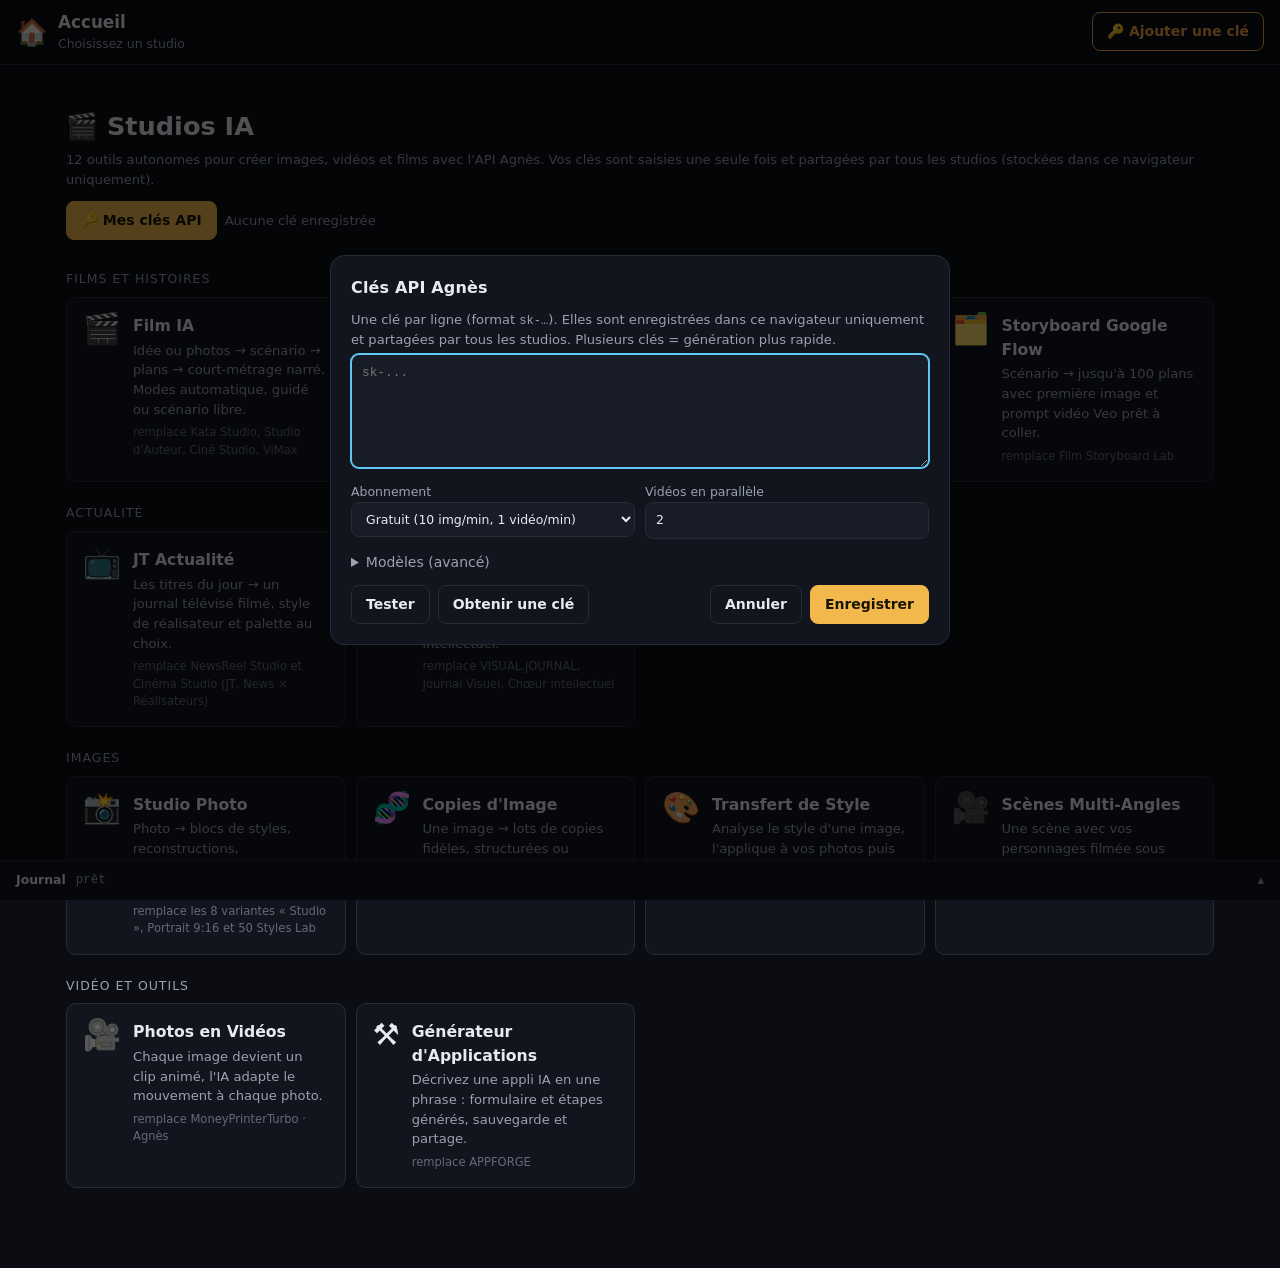
<file: studios-ia/index.html>
<!DOCTYPE html>
<html lang="fr">
<head>
<meta charset="utf-8">
<meta name="viewport" content="width=device-width,initial-scale=1">
<title>Studios IA</title>
<link rel="stylesheet" href="commun/studio.css">
<style>
.hero{padding:26px 0 8px}
.hero h1{font-size:1.6rem;margin:0 0 4px}
.cat{margin:22px 0 8px;color:var(--dim);font-size:.78rem;letter-spacing:.08em;text-transform:uppercase}
.list{display:grid;grid-template-columns:repeat(auto-fill,minmax(260px,1fr));gap:10px}
.st{display:flex;gap:12px;text-decoration:none;color:var(--ink);margin:0;transition:border-color .15s}
.st:hover{border-color:var(--acc)}
.st .ic{font-size:1.9rem;line-height:1}
.st h3{margin:0 0 3px;font-size:.98rem}
.st p{margin:0;color:var(--dim);font-size:.82rem}
.st small{display:block;color:var(--faint);font-size:.72rem;margin-top:5px}
</style>
</head>
<body>
<main>
  <div class="hero">
    <h1>🎬 Studios IA</h1>
    <p class="hint">12 outils autonomes pour créer images, vidéos et films avec l'API Agnès. Vos clés sont saisies une seule fois et partagées par tous les studios (stockées dans ce navigateur uniquement).</p>
    <div class="actions"><button class="btn primary" id="keys">🔑 Mes clés API</button><span class="hint" id="kinfo"></span></div>
  </div>
  <div id="cats"></div>
</main>
<script src="commun/agnes.js"></script>
<script>
'use strict';
const STUDIOS = [
  ['Films et histoires', [
    ['film-ia.html', '🎬', 'Film IA', 'Idée ou photos → scénario → plans → court-métrage narré. Modes automatique, guidé ou scénario libre.', 'remplace Kata Studio, Studio d\'Auteur, Ciné Studio, ViMax'],
    ['plan-sequence.html', '🎞️', 'Plan-Séquence', 'Une photo → un film continu en un seul plan (ou un montage), sur l\'actualité ou votre histoire.', 'remplace les 6 versions Plan-Séquence (v15 à v26)'],
    ['dessin-anime.html', '✏️', 'Dessin Animé', 'De l\'idée à l\'écran : fiche personnage, scènes dessinées et animées, narration.', 'remplace Dessin Animé IA'],
    ['storyboard-google-flow.html', '🗂️', 'Storyboard Google Flow', 'Scénario → jusqu\'à 100 plans avec première image et prompt vidéo Veo prêt à coller.', 'remplace Film Storyboard Lab']
  ]],
  ['Actualité', [
    ['jt-actualite.html', '📺', 'JT Actualité', 'Les titres du jour → un journal télévisé filmé, style de réalisateur et palette au choix.', 'remplace NewsReel Studio et Cinéma Studio (JT, News × Réalisateurs)'],
    ['journal-visuel.html', '📰', 'Journal Visuel', 'Une image de référence définit le style d\'un journal : discours éditorial ou Chœur intellectuel.', 'remplace VISUAL.JOURNAL, Journal Visuel, Chœur intellectuel']
  ]],
  ['Images', [
    ['studio-photo.html', '📸', 'Studio Photo', 'Photo → blocs de styles, reconstructions, personnages, décors, histoire → film. Sessions et favoris.', 'remplace les 8 variantes « Studio », Portrait 9:16 et 50 Styles Lab'],
    ['copies-image.html', '🧬', 'Copies d\'Image', 'Une image → lots de copies fidèles, structurées ou restylées, + variations.', 'remplace Copy Studio'],
    ['transfert-style.html', '🎨', 'Transfert de Style', 'Analyse le style d\'une image, l\'applique à vos photos puis les anime.', 'remplace Style Studio'],
    ['scenes-multi-angles.html', '🎥', 'Scènes Multi-Angles', 'Une scène avec vos personnages filmée sous jusqu\'à 40 angles de caméra.', 'remplace Scene Studio']
  ]],
  ['Vidéo et outils', [
    ['photos-en-videos.html', '🎥', 'Photos en Vidéos', 'Chaque image devient un clip animé, l\'IA adapte le mouvement à chaque photo.', 'remplace MoneyPrinterTurbo · Agnès'],
    ['generateur-applications.html', '⚒️', 'Générateur d\'Applications', 'Décrivez une appli IA en une phrase : formulaire et étapes générés, sauvegarde et partage.', 'remplace APPFORGE']
  ]]
];
const esc = AG.esc;
document.getElementById('cats').innerHTML = STUDIOS.map(([cat, list]) => '<div class="cat">' + esc(cat) + '</div><div class="list">' + list.map(s => '<a class="card st" href="' + s[0] + '"><span class="ic">' + s[1] + '</span><span><h3>' + esc(s[2]) + '</h3><p>' + esc(s[3]) + '</p><small>' + esc(s[4]) + '</small></span></a>').join('') + '</div>').join('');
AG.shell({ icon: '🏠', title: 'Accueil', subtitle: 'Choisissez un studio' });
document.querySelector('.ag-home').hidden = true;
const info = () => { document.getElementById('kinfo').textContent = AG.keyCount ? AG.keyCount + ' clé(s) active(s)' : 'Aucune clé enregistrée'; };
document.getElementById('keys').onclick = () => document.getElementById('ag-keys-btn').click();
document.getElementById('ag-keys').addEventListener('close', info); info();
</script>
</body>
</html>
</file>
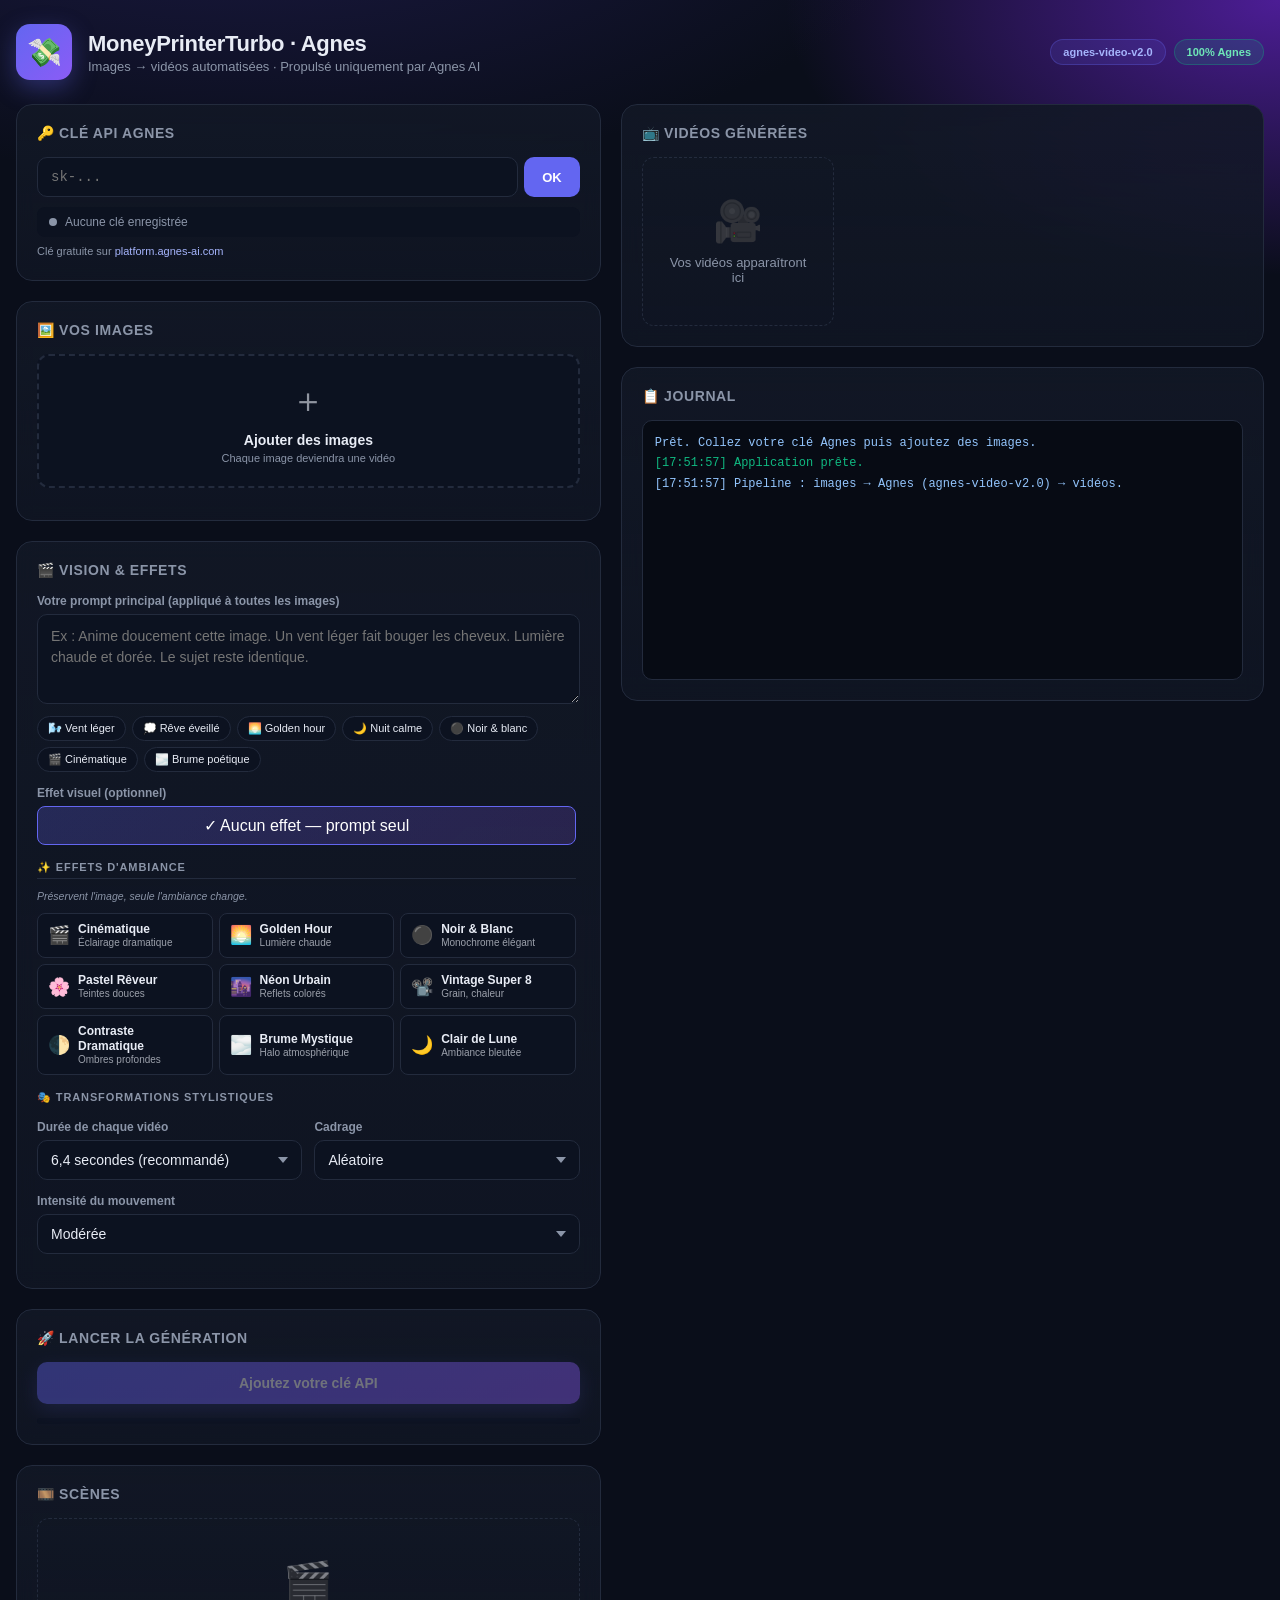
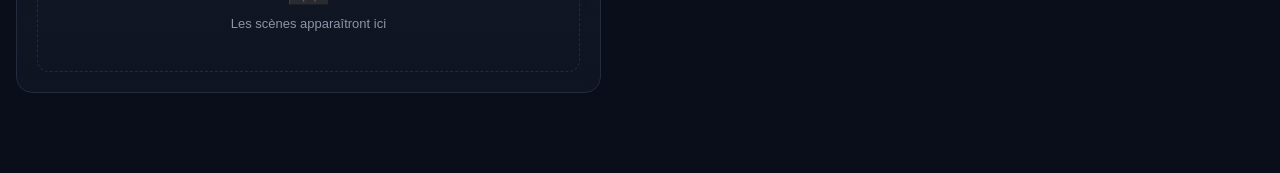
<file: deepseek_html_20260928_a49b89 (3).html>
<!DOCTYPE html>
<html lang="fr">
<head>
<meta charset="UTF-8" />
<meta name="viewport" content="width=device-width, initial-scale=1, viewport-fit=cover" />
<meta name="apple-mobile-web-app-capable" content="yes">
<meta name="apple-mobile-web-app-status-bar-style" content="black-translucent">
<meta name="theme-color" content="#0a0e1a">
<title>MoneyPrinterTurbo · Agnes</title>
<style>
  :root{
    --bg:#0a0e1a; --card:#121826; --border:#232b3d;
    --text:#e8ecf5; --muted:#8b95a8;
    --primary:#6366f1; --primary2:#8b5cf6;
    --success:#10b981; --danger:#ef4444; --warn:#f59e0b;
  }
  *{box-sizing:border-box;margin:0;padding:0;-webkit-tap-highlight-color:transparent}
  html,body{overscroll-behavior:none}
  body{
    font-family:-apple-system,BlinkMacSystemFont,"Segoe UI",Roboto,sans-serif;
    background:
      radial-gradient(1200px 600px at 20% -10%,#1e1b4b 0%,transparent 60%),
      radial-gradient(900px 500px at 100% 0%,#4c1d95 0%,transparent 55%),
      var(--bg);
    color:var(--text); min-height:100vh; padding:24px 16px 60px;
  }
  .container{max-width:1300px;margin:0 auto}
  header{display:flex;align-items:center;gap:16px;margin-bottom:24px;flex-wrap:wrap}
  .logo{
    width:56px;height:56px;border-radius:14px;display:grid;place-items:center;
    background:linear-gradient(135deg,var(--primary),var(--primary2));
    font-size:28px;box-shadow:0 8px 24px rgba(99,102,241,.35);
  }
  header h1{font-size:22px;letter-spacing:-.3px}
  header p{color:var(--muted);font-size:13px;margin-top:2px}
  .badges{margin-left:auto;display:flex;gap:8px;flex-wrap:wrap}
  .badge{
    font-size:11px;padding:6px 12px;border-radius:20px;
    background:rgba(99,102,241,.15);border:1px solid rgba(99,102,241,.3);
    color:#a5b4fc;font-weight:600;
  }
  .badge.ok{background:rgba(16,185,129,.15);border-color:rgba(16,185,129,.3);color:#6ee7b7}
  .grid{display:grid;grid-template-columns:1fr 1.1fr;gap:20px}
  @media(max-width:900px){.grid{grid-template-columns:1fr}}
  .card{
    background:linear-gradient(180deg,rgba(18,24,38,.9),rgba(18,24,38,.7));
    border:1px solid var(--border);border-radius:16px;padding:20px;
    backdrop-filter:blur(10px);margin-bottom:20px;
  }
  .card h2{
    font-size:14px;text-transform:uppercase;letter-spacing:.6px;
    color:var(--muted);margin-bottom:16px;font-weight:700;
    display:flex;align-items:center;gap:8px;
  }
  .field{margin-bottom:14px}
  .field label{
    display:block;font-size:12px;color:var(--muted);margin-bottom:6px;font-weight:600;
  }
  .field input,.field select,.field textarea{
    width:100%;padding:11px 13px;border-radius:10px;
    border:1px solid var(--border);background:#0c1220;color:var(--text);
    font-size:14px;font-family:inherit;outline:none;transition:.15s;
    -webkit-appearance:none;appearance:none;
  }
  .field input:focus,.field select:focus,.field textarea:focus{
    border-color:var(--primary);box-shadow:0 0 0 3px rgba(99,102,241,.15);
  }
  .field textarea{resize:vertical;min-height:90px;line-height:1.5}
  .field select{
    background-image:url("data:image/svg+xml;utf8,<svg xmlns='http://www.w3.org/2000/svg' width='10' height='6' viewBox='0 0 10 6'><path fill='%238b95a8' d='M0 0l5 6 5-6z'/></svg>");
    background-repeat:no-repeat;background-position:right 13px center;padding-right:34px;
  }
  .row{display:grid;grid-template-columns:1fr 1fr;gap:12px}
  .btn{
    width:100%;padding:13px;border-radius:10px;border:none;cursor:pointer;
    font-size:14px;font-weight:700;font-family:inherit;transition:.15s;
    display:flex;align-items:center;justify-content:center;gap:8px;text-decoration:none;
    -webkit-appearance:none;appearance:none;
  }
  .btn-primary{
    background:linear-gradient(135deg,var(--primary),var(--primary2));
    color:#fff;box-shadow:0 6px 20px rgba(99,102,241,.35);
  }
  .btn-primary:hover:not(:disabled){transform:translateY(-1px);box-shadow:0 8px 24px rgba(99,102,241,.5)}
  .btn-primary:active:not(:disabled){transform:scale(.98)}
  .btn-primary:disabled{opacity:.4;cursor:not-allowed}
  .btn-danger{
    background:rgba(239,68,68,.12);color:#fca5a5;
    border:1px solid rgba(239,68,68,.3);display:none;
  }
  .btn-danger.visible{display:flex}
  .progress{height:6px;background:#0c1220;border-radius:4px;overflow:hidden;margin-top:14px}
  .progress-bar{height:100%;width:0%;background:linear-gradient(90deg,var(--primary),var(--primary2));transition:width .3s;border-radius:4px}
  .log{
    background:#070b14;border:1px solid var(--border);border-radius:10px;
    padding:12px;height:260px;overflow-y:auto;
    font-family:"SF Mono",Menlo,Consolas,monospace;font-size:12px;line-height:1.7;
    -webkit-overflow-scrolling:touch;
  }
  .log-line{color:var(--muted);word-break:break-word}
  .log-line.info{color:#93c5fd}
  .log-line.ok{color:var(--success)}
  .log-line.err{color:var(--danger)}
  .log-line.warn{color:var(--warn)}
  .hint{font-size:11px;color:var(--muted);margin-top:6px;line-height:1.5}
  .hint a{color:#a5b4fc;text-decoration:none}
  .key-row{display:flex;gap:6px}
  .key-row input{
    flex:1;padding:11px 13px;border-radius:10px;border:1px solid var(--border);
    background:#0c1220;color:var(--text);font-size:14px;font-family:monospace;outline:none;
    -webkit-appearance:none;
  }
  .key-row input:focus{border-color:var(--primary);box-shadow:0 0 0 3px rgba(99,102,241,.15)}
  .key-row button{
    padding:0 18px;border-radius:10px;border:none;background:var(--primary);color:#fff;
    font-weight:700;cursor:pointer;font-size:13px;-webkit-appearance:none;font-family:inherit;
  }
  .key-row button:active{transform:scale(.97)}
  .status-line{display:flex;align-items:center;gap:8px;font-size:12px;color:var(--muted);margin-top:10px;padding:8px 12px;background:#0c1220;border-radius:8px}
  .status-line.ok{color:var(--success);background:rgba(16,185,129,.08)}
  .status-dot{width:8px;height:8px;border-radius:50%;background:var(--muted);flex-shrink:0}
  .status-dot.ok{background:var(--success)}

  .upload-zone{
    position:relative;
    border:2px dashed var(--border);border-radius:12px;
    padding:22px 16px;text-align:center;cursor:pointer;
    transition:.2s;background:#0c1220;display:block;
  }
  .upload-zone:active{border-color:var(--primary);background:#0f1626}
  .upload-zone.loading{pointer-events:none;opacity:.6}
  .upload-zone input[type="file"]{
    position:absolute;width:1px;height:1px;opacity:0;overflow:hidden;
    clip:rect(0 0 0 0);white-space:nowrap;pointer-events:none;
  }
  .upload-zone .icon{font-size:34px;opacity:.6;margin-bottom:8px}
  .upload-zone .t1{font-size:14px;font-weight:600}
  .upload-zone .t2{font-size:11px;color:var(--muted);margin-top:4px}

  .images-grid{
    display:grid;grid-template-columns:repeat(auto-fill,minmax(72px,1fr));
    gap:8px;margin-top:12px;
  }
  .image-card{
    position:relative;border-radius:8px;overflow:hidden;
    border:1px solid var(--border);background:#0c1220;aspect-ratio:9/16;
  }
  .image-card img{width:100%;height:100%;object-fit:cover;display:block}
  .image-card .rm{
    position:absolute;top:4px;right:4px;width:22px;height:22px;
    background:rgba(0,0,0,.7);color:#fff;border:none;border-radius:50%;
    font-size:12px;cursor:pointer;display:flex;align-items:center;justify-content:center;
    line-height:1;font-family:inherit;-webkit-appearance:none;
  }

  .presets{display:flex;flex-wrap:wrap;gap:6px;margin-top:8px}
  .preset{
    padding:5px 10px;border-radius:14px;font-size:11px;
    border:1px solid var(--border);background:#0c1220;color:var(--text);
    cursor:pointer;transition:.15s;user-select:none;
  }
  .preset:active{transform:scale(.96);border-color:var(--primary);color:#a5b4fc}

  .styles-grid{
    display:grid;grid-template-columns:repeat(auto-fill,minmax(140px,1fr));
    gap:6px;max-height:300px;overflow-y:auto;padding-right:4px;
    -webkit-overflow-scrolling:touch;
  }
  .style-card{
    padding:8px 10px;border-radius:8px;
    border:1px solid var(--border);background:#0c1220;
    cursor:pointer;transition:.15s;
    display:flex;align-items:center;gap:8px;
  }
  .style-card:active{transform:scale(.98)}
  .style-card.selected{background:linear-gradient(135deg,rgba(99,102,241,.25),rgba(139,92,246,.2));border-color:var(--primary);color:#fff}
  .style-card .emoji{font-size:18px;flex-shrink:0}
  .style-card .info{min-width:0}
  .style-card .nm{font-size:12px;font-weight:600;line-height:1.2}
  .style-card .ds{font-size:10px;opacity:.65;margin-top:1px;line-height:1.2}
  .style-card.none{grid-column:1/-1;justify-content:center;text-align:center;padding:9px}
  .cat-h{grid-column:1/-1;font-size:11px;font-weight:700;color:var(--muted);text-transform:uppercase;letter-spacing:.08em;padding:10px 0 4px;border-bottom:1px solid var(--border);margin-bottom:4px}
  .cat-h:first-child{padding-top:0;border-bottom:none}
  .cat-d{grid-column:1/-1;font-size:10.5px;color:var(--muted);font-style:italic;margin-bottom:4px;line-height:1.35}

  .scene-list{display:flex;flex-direction:column;gap:8px;max-height:380px;overflow-y:auto;-webkit-overflow-scrolling:touch}
  .scene-item{
    display:flex;gap:12px;align-items:center;
    background:#0c1220;border:1px solid var(--border);
    border-radius:10px;padding:9px 11px;transition:.2s;
  }
  .scene-item.pending{opacity:.6}
  .scene-item.creating{border-color:rgba(245,158,11,.5)}
  .scene-item.processing{border-color:rgba(99,102,241,.6);background:rgba(99,102,241,.06)}
  .scene-item.done{border-color:rgba(16,185,129,.5);background:rgba(16,185,129,.05)}
  .scene-item.failed{border-color:rgba(239,68,68,.5);background:rgba(239,68,68,.05)}
  .scene-thumb{
    width:44px;height:44px;border-radius:7px;background:#1a2235;
    display:grid;place-items:center;overflow:hidden;flex-shrink:0;font-size:11px;color:var(--muted);font-weight:700;
  }
  .scene-thumb img{width:100%;height:100%;object-fit:cover;display:block}
  .scene-info{flex:1;min-width:0}
  .scene-num{font-size:10px;color:var(--muted);font-weight:700;text-transform:uppercase}
  .scene-text{font-size:12px;color:var(--text);margin-top:2px;overflow:hidden;text-overflow:ellipsis;white-space:nowrap}
  .scene-status{font-size:11px;color:var(--muted);flex-shrink:0;text-align:right;max-width:130px;overflow:hidden;text-overflow:ellipsis;white-space:nowrap}
  .scene-status.ok{color:var(--success)}
  .scene-status.err{color:var(--danger)}

  .gallery{display:grid;grid-template-columns:repeat(auto-fill,minmax(160px,1fr));gap:12px}
  .gallery-item{
    background:#000;border:1px solid var(--border);border-radius:12px;
    overflow:hidden;animation:fadeIn .4s ease;
  }
  .gallery-item video{width:100%;display:block;aspect-ratio:9/16;object-fit:cover;background:#000}
  .gallery-item .cap{padding:8px 10px;background:var(--card);font-size:11px;color:var(--muted)}
  @keyframes fadeIn{from{opacity:0;transform:translateY(8px)}to{opacity:1;transform:translateY(0)}}
  .empty{
    text-align:center;color:var(--muted);font-size:13px;padding:40px 20px;
    border:1px dashed var(--border);border-radius:12px;
  }
  .empty .big{font-size:40px;opacity:.5;margin-bottom:10px}
</style>
</head>
<body>
<div class="container">
  <header>
    <div class="logo">💸</div>
    <div>
      <h1>MoneyPrinterTurbo · Agnes</h1>
      <p>Images → vidéos automatisées · Propulsé uniquement par Agnes AI</p>
    </div>
    <div class="badges">
      <span class="badge">agnes-video-v2.0</span>
      <span class="badge ok">100% Agnes</span>
    </div>
  </header>

  <div class="grid">
    <!-- ═══════════════ LEFT ═══════════════ -->
    <div>
      <div class="card">
        <h2>🔑 Clé API Agnes</h2>
        <div class="key-row">
          <input type="password" id="apiKeyInput" placeholder="sk-..." autocomplete="off" spellcheck="false" />
          <button id="saveKeyBtn" type="button">OK</button>
        </div>
        <div class="status-line" id="apiStatus">
          <span class="status-dot" id="apiDot"></span>
          <span id="apiStatusText">Aucune clé enregistrée</span>
        </div>
        <div class="hint">
          Clé gratuite sur <a href="https://platform.agnes-ai.com" target="_blank" rel="noopener">platform.agnes-ai.com</a>
        </div>
      </div>

      <div class="card">
        <h2>🖼️ Vos images</h2>
        <label class="upload-zone" for="fileInput" id="uploadZone">
          <input type="file" id="fileInput" accept="image/*" multiple />
          <div class="icon">＋</div>
          <div class="t1">Ajouter des images</div>
          <div class="t2">Chaque image deviendra une vidéo</div>
        </label>
        <div class="images-grid" id="imagesGrid"></div>
      </div>

      <div class="card">
        <h2>🎬 Vision & effets</h2>

        <div class="field">
          <label>Votre prompt principal (appliqué à toutes les images)</label>
          <textarea id="mainPrompt" placeholder="Ex : Anime doucement cette image. Un vent léger fait bouger les cheveux. Lumière chaude et dorée. Le sujet reste identique."></textarea>
          <div class="presets" id="presets"></div>
        </div>

        <div class="field">
          <label>Effet visuel (optionnel)</label>
          <div class="styles-grid" id="stylesGrid"></div>
        </div>

        <div class="row">
          <div class="field">
            <label>Durée de chaque vidéo</label>
            <select id="durationSelect">
              <option value="121">5 secondes</option>
              <option value="153" selected>6,4 secondes (recommandé)</option>
              <option value="241">10 secondes</option>
            </select>
          </div>
          <div class="field">
            <label>Cadrage</label>
            <select id="framingSelect">
              <option value="random">Aléatoire</option>
              <option value="close">Très serré</option>
              <option value="medium">Moyen</option>
              <option value="wide">Large</option>
            </select>
          </div>
        </div>

        <div class="field">
          <label>Intensité du mouvement</label>
          <select id="intensitySelect">
            <option value="random">Aléatoire</option>
            <option value="subtle">Subtile</option>
            <option value="moderate" selected>Modérée</option>
            <option value="strong">Forte</option>
          </select>
        </div>
      </div>

      <div class="card">
        <h2>🚀 Lancer la génération</h2>
        <button class="btn btn-primary" id="generateBtn" type="button" disabled>Créer les vidéos</button>
        <button class="btn btn-danger" id="stopBtn" type="button" style="margin-top:10px">⏹ Arrêter</button>
        <div class="progress"><div class="progress-bar" id="progressBar"></div></div>
      </div>

      <div class="card">
        <h2>🎞️ Scènes</h2>
        <div id="sceneList" class="scene-list">
          <div class="empty"><div class="big">🎬</div><div>Les scènes apparaîtront ici</div></div>
        </div>
      </div>
    </div>

    <!-- ═══════════════ RIGHT ═══════════════ -->
    <div>
      <div class="card">
        <h2>📺 Vidéos générées</h2>
        <div id="gallery" class="gallery">
          <div class="empty"><div class="big">🎥</div><div>Vos vidéos apparaîtront ici</div></div>
        </div>
      </div>

      <div class="card">
        <h2>📋 Journal</h2>
        <div class="log" id="log">
          <div class="log-line info">Prêt. Collez votre clé Agnes puis ajoutez des images.</div>
        </div>
      </div>
    </div>
  </div>
</div>

<script>
(function(){
  'use strict';

  // ═══════════════════════════════════════════════════════════════
  // BLINDAGE ANTI-RECHARGEMENT (mobile / webview / PWA)
  // ═══════════════════════════════════════════════════════════════

  // 1) Bloque tout submit implicite
  document.addEventListener('submit', e => {
    e.preventDefault();
    e.stopPropagation();
    return false;
  }, true);

  // 2) Bloque la touche Entrée qui pourrait déclencher un submit
  document.addEventListener('keydown', e => {
    if(e.key === 'Enter' && e.target.tagName === 'INPUT' && e.target.type !== 'textarea'){
      if(e.target.id !== 'apiKeyInput'){
        e.preventDefault();
      }
    }
  }, true);

  // 3) Bloque les clics sur liens vides
  document.addEventListener('click', e => {
    const a = e.target.closest && e.target.closest('a');
    if(a && (!a.getAttribute('href') || a.getAttribute('href') === '#')){
      e.preventDefault();
    }
  }, true);

  // 4) Empêche pull-to-refresh
  document.body.style.overscrollBehavior = 'none';

  // ═══════════════════════════════════════════════════════════════
  // CONFIG AGNES
  // ═══════════════════════════════════════════════════════════════
  const API_BASE = 'https://apihub.agnes-ai.com/v1';
  const POLL_BASE = 'https://apihub.agnes-ai.com/agnesapi';
  const VIDEO_MODEL = 'agnes-video-v2.0';
  const FRAME_RATE = 24;

  const CREATE_INTERVAL_MIN = 62000;
  const CREATE_INTERVAL_MAX = 90000;
  const CREATE_INTERVAL_SAFE = 75000;
  let createIntervalMs = CREATE_INTERVAL_MIN;

  const POLL_INTERVAL_SEC = 8;
  const MAX_POLL_ATTEMPTS = 100;

  const TIMING_CACHE_KEY = 'agnes_timing_cache_mpt';
  const API_KEY_STORAGE = 'agnes_api_key_mpt';
  const WAKE_LOCK_PREF = 'agnes_wakelock_enabled_mpt';

  const MAX_IMAGE_SIZE = 12 * 1024 * 1024;
  const THUMBNAIL_MAX_WIDTH = 200;

  // ═══════════════════════════════════════════════════════════════
  // STATE
  // ═══════════════════════════════════════════════════════════════
  const state = {
    images: [],
    isRunning: false,
    stopRequested: false,
    queue: [],
    completed: 0,
    failed: 0,
    selectedEffect: null,
    mainPrompt: '',
    framing: 'random',
    intensity: 'moderate',
    durationFrames: 153,
    isLoadingImages: false,
    creationAttemptsSinceLastError: 0
  };

  // ═══════════════════════════════════════════════════════════════
  // UTILS
  // ═══════════════════════════════════════════════════════════════
  const $ = id => document.getElementById(id);
  const sleep = ms => new Promise(r => setTimeout(r, ms));
  const randomItem = a => a[Math.floor(Math.random()*a.length)];
  const esc = s => String(s == null ? '' : s).replace(/[&<>"']/g, c =>
    ({ '&':'&amp;','<':'&lt;','>':'&gt;','"':'&quot;',"'":'&#39;' }[c]));

  function log(msg, type){
    type = type || 'info';
    const el = $('log');
    if(!el) return;
    const line = document.createElement('div');
    line.className = 'log-line ' + type;
    const t = new Date().toLocaleTimeString('fr-FR');
    line.textContent = '[' + t + '] ' + msg;
    el.appendChild(line);
    el.scrollTop = el.scrollHeight;
    console.log('[MPT-Agnes]', msg);
  }

  function setProgress(pct){
    $('progressBar').style.width = Math.max(0, Math.min(100, pct)) + '%';
  }

  function formatEta(sec){
    if(sec < 60) return Math.round(sec)+'s';
    const m = Math.floor(sec/60), s = Math.round(sec%60);
    return m+'m'+(s>0?' '+s+'s':'');
  }

  // ═══════════════════════════════════════════════════════════════
  // CLÉ API
  // ═══════════════════════════════════════════════════════════════
  function getKey(){
    try { return (localStorage.getItem(API_KEY_STORAGE) || '').trim(); }
    catch(e){ return ''; }
  }

  function saveKey(){
    const v = $('apiKeyInput').value.trim();
    try {
      if(v) localStorage.setItem(API_KEY_STORAGE, v);
      else localStorage.removeItem(API_KEY_STORAGE);
    } catch(e){}
    updateApiUI();
    log(v ? 'Clé API enregistrée.' : 'Clé API supprimée.', v ? 'ok' : 'warn');
  }

  function updateApiUI(){
    const key = getKey();
    const dot = $('apiDot'), txt = $('apiStatusText'), inp = $('apiKeyInput');
    if(key){
      dot.classList.add('ok');
      $('apiStatus').classList.add('ok');
      txt.textContent = 'Clé active · ' + key.slice(0,7)+'…'+key.slice(-4);
      inp.value = key;
    } else {
      dot.classList.remove('ok');
      $('apiStatus').classList.remove('ok');
      txt.textContent = 'Aucune clé enregistrée';
      inp.value = '';
    }
    updateGenerateBtn();
  }

  // ═══════════════════════════════════════════════════════════════
  // PRESETS
  // ═══════════════════════════════════════════════════════════════
  const PROMPT_PRESETS = [
    { label:'🌬️ Vent léger', text:'Anime doucement l\'image comme si le temps s\'arrêtait. Un vent léger fait bouger les cheveux et les feuilles. La lumière est chaude et dorée. Garde chaque sujet exactement identique à la photo originale.' },
    { label:'💭 Rêve éveillé', text:'Prolonge cette image dans un rêve éveillé. Mouvements très lents, respiration visible, lumière douce et diffuse. Atmosphère onirique et paisible. Le sujet reste identique à la photo.' },
    { label:'🌅 Golden hour', text:'Anime cette image avec une lumière dorée de fin de journée. Longues ombres chaudes, reflets lumineux, ambiance cinématographique. Le sujet reste identique à la photo originale.' },
    { label:'🌙 Nuit calme', text:'Prolonge cette image dans une ambiance nocturne paisible. Lumière bleutée, reflets argentés, mouvement très lent. Le sujet reste identique à la photo.' },
    { label:'⚫ Noir & blanc', text:'Anime cette image en noir et blanc élégant. Contraste doux, grain subtil, ambiance photographique classique. Le sujet reste identique à la photo.' },
    { label:'🎬 Cinématique', text:'Anime cette image avec une esthétique cinématographique. Mouvement de caméra lent, lumière dramatique, profondeur de champ. Le sujet reste identique à la photo originale.' },
    { label:'🌫️ Brume poétique', text:'Prolonge cette image dans une brume douce et poétique. Halo lumineux, particules flottantes, atmosphère mystérieuse. Le sujet reste identique à la photo.' }
  ];

  // ═══════════════════════════════════════════════════════════════
  // EFFETS
  // ═══════════════════════════════════════════════════════════════
  const AMBIANCE_EFFECTS = [
    { id:'cinematic', name:'Cinématique', emoji:'🎬', desc:'Éclairage dramatique',
      prompt:'cinematic film look, dramatic lighting, subtle film grain, shallow depth of field, professional color grading. Preserve the exact subject identity, face, pose, and clothing.' },
    { id:'golden-hour', name:'Golden Hour', emoji:'🌅', desc:'Lumière chaude',
      prompt:'golden hour warm sunlight, soft amber glow, long shadows, hazy warm tones. Preserve the exact subject identity, face, pose, and clothing.' },
    { id:'bw', name:'Noir & Blanc', emoji:'⚫', desc:'Monochrome élégant',
      prompt:'elegant black and white, high contrast monochrome. Preserve the exact subject identity, face, pose, and clothing.' },
    { id:'pastel-dream', name:'Pastel Rêveur', emoji:'🌸', desc:'Teintes douces',
      prompt:'soft pastel color palette, dreamy diffused light, gentle dreamlike atmosphere. Preserve the exact subject identity, face, pose, and clothing.' },
    { id:'neon-urban', name:'Néon Urbain', emoji:'🌆', desc:'Reflets colorés',
      prompt:'neon-soaked night atmosphere, colorful reflections, magenta and cyan accents. Preserve the exact subject identity, face, pose, and clothing.' },
    { id:'vintage-super8', name:'Vintage Super 8', emoji:'📽️', desc:'Grain, chaleur',
      prompt:'vintage Super 8 film aesthetic, grainy texture, subtle vignette, warm faded colors. Preserve the exact subject identity, face, pose, and clothing.' },
    { id:'dramatic-contrast', name:'Contraste Dramatique', emoji:'🌓', desc:'Ombres profondes',
      prompt:'high contrast dramatic lighting, deep shadows, bright highlights, chiaroscuro. Preserve the exact subject identity, face, pose, and clothing.' },
    { id:'misty', name:'Brume Mystique', emoji:'🌫️', desc:'Halo atmosphérique',
      prompt:'atmospheric mist, soft haze, diffused glowing light, mystical fog. Preserve the exact subject identity, face, pose, and clothing.' },
    { id:'moonlight', name:'Clair de Lune', emoji:'🌙', desc:'Ambiance bleutée',
      prompt:'cool moonlight atmosphere, blue and silver tones, soft lunar glow. Preserve the exact subject identity, face, pose, and clothing.' }
  ];

  const STYLIZE_EFFECTS = [
    { id:'simpson', name:'Les Simpson', emoji:'🍩', desc:'Transformation cartoon',
      prompt:'The Simpsons cartoon style, yellow-skinned characters, thick black outlines, flat saturated colors. Transform the entire image into this cartoon style.' },
    { id:'ghibli', name:'Studio Ghibli', emoji:'🌿', desc:'Transformation anime',
      prompt:'Studio Ghibli anime style, Hayao Miyazaki aesthetic, hand-painted watercolor backgrounds. Transform the entire image into this anime style.' },
    { id:'cyberpunk', name:'Cyberpunk', emoji:'🌃', desc:'Transformation futuriste',
      prompt:'cyberpunk futuristic aesthetic, neon pink and cyan lighting, holographic advertisements, Blade Runner atmosphere. Transform the entire image into this cyberpunk style.' },
    { id:'pixar', name:'Pixar 3D', emoji:'✨', desc:'Transformation 3D',
      prompt:'high-quality 3D computer animation, Pixar-style rendering, cinematic lighting. Transform the entire image into this 3D animated style.' },
    { id:'watercolor', name:'Aquarelle', emoji:'🎨', desc:'Transformation aquarelle',
      prompt:'dreamy watercolor painting aesthetic, soft bleeding edges, paper texture. Transform the entire image into this watercolor style.' },
    { id:'oil', name:'Peinture à l\'huile', emoji:'🖼️', desc:'Transformation huile',
      prompt:'classical oil painting style, visible impasto brushstrokes, old master technique. Transform the entire image into this oil painting style.' },
    { id:'claymation', name:'Claymation', emoji:'🧱', desc:'Transformation pâte à modeler',
      prompt:'claymation stop-motion animation, plasticine texture, fingerprint details. Transform the entire image into this claymation style.' },
    { id:'vaporwave', name:'Vaporwave', emoji:'🌴', desc:'Transformation 90s',
      prompt:'vaporwave aesthetic, nostalgic 90s imagery, pastel gradient, VHS quality. Transform the entire image into this vaporwave style.' },
    { id:'manga-nb', name:'Manga N&B', emoji:'🖤', desc:'Transformation manga',
      prompt:'black and white Japanese manga style, stark ink outlines, screentones. Transform the entire image into this manga style.' }
  ];

  // ═══════════════════════════════════════════════════════════════
  // MOUVEMENTS
  // ═══════════════════════════════════════════════════════════════
  const RANDOM_ACTIONS = [
    'the subject slowly raises a hand toward the camera, fingers trembling slightly',
    'a single tear rolls down the subject\'s cheek in extreme slow motion',
    'the subject turns their head slowly, eyes closing, breathing softly',
    'the subject\'s hair moves gently in an imperceptible breeze',
    'the subject stands still, only their chest rising and falling with breath',
    'the subject\'s eyes open slowly, revealing an intense gaze directly at the camera',
    'the subject extends a hand as if reaching for something just out of frame',
    'the subject lifts their chin slightly, a silent gesture of presence',
    'the subject walks slowly toward the camera, each step deliberate',
    'the subject looks down at their own hands, discovering them for the first time',
    'the subject\'s body shivers involuntarily, a wave of emotion passing through',
    'the subject leans forward slightly, closing the distance with the viewer'
  ];

  const RANDOM_CAMERA = [
    'slow dolly-in, camera gliding forward almost imperceptibly',
    'static locked-off frame, subject moves within fixed borders',
    'handheld, slight tremor, camera breathing with the subject',
    'slow pan following the subject\'s movement',
    'subtle parallax movement revealing depth',
    'low angle looking up, subject appears powerful',
    'rack focus from foreground to subject',
    'camera drifts backward slowly, revealing more of the environment'
  ];

  const RANDOM_LIGHTING = [
    'soft diffused natural light',
    'warm golden hour backlight',
    'dramatic side lighting with deep shadows',
    'gentle ambient glow, almost shadowless',
    'cool moonlight atmosphere',
    'warm interior candlelight flicker',
    'cinematic rim lighting emphasizing the silhouette'
  ];

  const INTENSITY_PRESETS = {
    subtle: 'very subtle movement, barely perceptible change, minimal animation',
    moderate: 'moderate movement, clear but controlled motion, balanced energy',
    strong: 'strong dynamic movement, energetic motion, pronounced physical action'
  };

  const FRAMING_PRESETS = {
    close: 'extreme close-up framing, tight on the subject, intimate and intense',
    medium: 'medium shot, subject framed from waist up, balanced composition',
    wide: 'wide shot, subject framed with the environment visible'
  };

  // ═══════════════════════════════════════════════════════════════
  // ANTI-VEILLE
  // ═══════════════════════════════════════════════════════════════
  let wakeLockSentinel = null;
  let wakeLockEnabled = false;

  const isWakeLockSupported = () => 'wakeLock' in navigator && typeof navigator.wakeLock.request === 'function';

  async function activateWakeLock(){
    if(!isWakeLockSupported()) return false;
    try {
      wakeLockSentinel = await navigator.wakeLock.request('screen');
      wakeLockSentinel.addEventListener('release', () => { wakeLockSentinel = null; });
      return true;
    } catch(e){ return false; }
  }

  async function deactivateWakeLock(){
    if(wakeLockSentinel){ try{ await wakeLockSentinel.release(); }catch(e){} wakeLockSentinel = null; }
  }

  // ═══════════════════════════════════════════════════════════════
  // TIMING CACHE
  // ═══════════════════════════════════════════════════════════════
  function loadTimingCache(){
    try { return JSON.parse(localStorage.getItem(TIMING_CACHE_KEY) || '{}'); }
    catch(e){ return {}; }
  }
  function saveTimingCache(c){ try{ localStorage.setItem(TIMING_CACHE_KEY, JSON.stringify(c)); }catch(e){} }

  function recordGenerationTime(numFrames, ms){
    const c = loadTimingCache();
    const k = String(numFrames);
    if(!c[k]) c[k] = [];
    c[k].push(ms);
    if(c[k].length > 10) c[k] = c[k].slice(-10);
    saveTimingCache(c);
  }
  function estimateGenerationTime(numFrames){
    const c = loadTimingCache();
    const s = c[String(numFrames)];
    if(s && s.length){
      const sorted = [...s].sort((a,b)=>a-b);
      const mid = Math.floor(sorted.length/2);
      return sorted.length%2===0 ? (sorted[mid-1]+sorted[mid])/2 : sorted[mid];
    }
    return 30000 + numFrames*500;
  }

  // ═══════════════════════════════════════════════════════════════
  // TRAITEMENT DES IMAGES
  // ═══════════════════════════════════════════════════════════════
  function fileToDataUri(file){
    return new Promise((res, rej) => {
      const r = new FileReader();
      r.onload = e => res(e.target.result);
      r.onerror = () => rej(new Error('Erreur lecture'));
      r.readAsDataURL(file);
    });
  }

  function generateThumbnail(dataUri){
    return new Promise(resolve => {
      const img = new Image();
      img.onload = () => {
        try {
          const c = document.createElement('canvas');
          const ratio = img.height / img.width;
          c.width = THUMBNAIL_MAX_WIDTH;
          c.height = Math.round(THUMBNAIL_MAX_WIDTH * ratio);
          c.getContext('2d').drawImage(img, 0, 0, c.width, c.height);
          resolve(c.toDataURL('image/jpeg', 0.7));
        } catch(e){ resolve(dataUri); }
      };
      img.onerror = () => resolve(dataUri);
      img.src = dataUri;
    });
  }

  async function processOneFile(file){
    if(!file.type.startsWith('image/')) return null;
    if(file.size > MAX_IMAGE_SIZE) return null;
    try {
      const dataUri = await fileToDataUri(file);
      const thumbnail = await generateThumbnail(dataUri);
      return { file: file, dataUri: dataUri, thumbnail: thumbnail, id: Date.now()+Math.random() };
    } catch(e){ return null; }
  }

  async function handleFiles(files){
    const list = Array.from(files).filter(f => f.type.startsWith('image/'));
    if(!list.length) return;

    state.isLoadingImages = true;
    updateGenerateBtn();
    $('uploadZone').classList.add('loading');
    log('Chargement de '+list.length+' image(s)…', 'info');

    const BATCH = 5;
    for(let i=0; i<list.length; i+=BATCH){
      const batch = list.slice(i, i+BATCH);
      const results = await Promise.allSettled(batch.map(f => processOneFile(f)));
      for(const r of results){
        if(r.status === 'fulfilled' && r.value) state.images.push(r.value);
      }
      renderImages();
    }

    state.isLoadingImages = false;
    $('uploadZone').classList.remove('loading');
    updateGenerateBtn();
    log(state.images.length+' image(s) prêtes.', 'ok');
  }

  function renderImages(){
    const g = $('imagesGrid');
    g.innerHTML = state.images.map(img =>
      '<div class="image-card">'+
        '<img src="'+(img.thumbnail || img.dataUri)+'" alt="" loading="lazy" />'+
        '<button class="rm" type="button" data-rm="'+img.id+'">✕</button>'+
      '</div>'
    ).join('');
    g.querySelectorAll('[data-rm]').forEach(b => {
      b.addEventListener('click', e => {
        e.preventDefault();
        e.stopPropagation();
        state.images = state.images.filter(x => String(x.id) !== b.dataset.rm);
        renderImages();
        updateGenerateBtn();
      });
    });
  }

  // ═══════════════════════════════════════════════════════════════
  // RENDU UI
  // ═══════════════════════════════════════════════════════════════
  function renderPresets(){
    const c = $('presets');
    c.innerHTML = PROMPT_PRESETS.map((p, i) =>
      '<div class="preset" data-p="'+i+'">'+esc(p.label)+'</div>'
    ).join('');
    c.querySelectorAll('.preset').forEach(el => {
      el.addEventListener('click', () => {
        const p = PROMPT_PRESETS[parseInt(el.dataset.p,10)];
        if(!p) return;
        $('mainPrompt').value = p.text;
        state.mainPrompt = p.text;
        log('Preset appliqué : '+p.label, 'ok');
      });
    });
  }

  function renderStyles(){
    const c = $('stylesGrid');
    let h = '';
    h += '<div class="style-card none'+(state.selectedEffect === null ? ' selected' : '')+'" data-effect="none">' +
      (state.selectedEffect === null ? '✓ Aucun effet — prompt seul' : '🚫 Aucun effet visuel') + '</div>';

    h += '<div class="cat-h">✨ Effets d\'ambiance</div>';
    h += '<div class="cat-d">Préservent l\'image, seule l\'ambiance change.</div>';
    h += AMBIANCE_EFFECTS.map(s =>
      '<div class="style-card'+(state.selectedEffect===s.id?' selected':'')+'" data-effect="'+s.id+'">'+
        '<div class="emoji">'+s.emoji+'</div>'+
        '<div class="info"><div class="nm">'+esc(s.name)+'</div><div class="ds">'+esc(s.desc)+'</div></div>'+
      '</div>'
    ).join('');

    h += '<div class="cat-h">🎭 Transformations stylistiques</div>';
    h += '<div class="cat-d">Transforment radicalement l\'image.</div>';
    h += STYLIZE_EFFECTS.map(s =>
      '<div class="style-card'+(state.selectedEffect===s.id?' selected':'')+'" data-effect="'+s.id+'">'+
        '<div class="emoji">'+s.emoji+'</div>'+
        '<div class="info"><div class="nm">'+esc(s.name)+'</div><div class="ds">'+esc(s.desc)+'</div></div>'+
      '</div>'
    ).join('');

    c.innerHTML = h;
    c.querySelectorAll('[data-effect]').forEach(el => {
      el.addEventListener('click', () => {
        const v = el.dataset.effect;
        state.selectedEffect = (v === 'none') ? null : v;
        renderStyles();
      });
    });
  }

  // ═══════════════════════════════════════════════════════════════
  // BUILD PROMPT
  // ═══════════════════════════════════════════════════════════════
  function buildPrompt(){
    const all = AMBIANCE_EFFECTS.concat(STYLIZE_EFFECTS);
    const effect = state.selectedEffect ? all.find(s => s.id === state.selectedEffect) : null;
    const isStylize = effect && STYLIZE_EFFECTS.some(s => s.id === state.selectedEffect);
    const hasUser = state.mainPrompt && state.mainPrompt.trim().length > 0;
    const parts = [];

    if(isStylize){
      parts.push('Animate this image as the starting frame. Transform the entire image into the following artistic style:');
    } else {
      parts.push('Animate this exact image as the starting frame. The subject must remain IDENTICAL: same face, expression, clothing, pose, identity. This is a CONTINUATION of the source image, not a re-imagination. Preserve the exact composition and framing.');
    }

    if(effect){
      parts.push(effect.prompt);
      if(isStylize) parts.push('Maintain the same subject, pose, and composition as the source image, but reinterpret everything in this new style.');
    }

    if(hasUser){
      parts.push((isStylize ? 'Additional artistic direction: ' : 'Artistic direction (highest priority, must not change subject identity or composition): ') + state.mainPrompt.trim());
    }

    if(state.framing !== 'random' && FRAMING_PRESETS[state.framing]) parts.push(FRAMING_PRESETS[state.framing]);
    if(state.intensity !== 'random' && INTENSITY_PRESETS[state.intensity]) parts.push(INTENSITY_PRESETS[state.intensity]);
    else parts.push('moderate movement, clear but controlled motion');

    parts.push(randomItem(RANDOM_ACTIONS));
    parts.push(randomItem(RANDOM_CAMERA));
    parts.push(randomItem(RANDOM_LIGHTING));
    parts.push('Portrait orientation 9:16 vertical, 24fps, no text, no subtitles, no watermarks, consistent character design with the source image');

    return parts.join('. ');
  }

  // ═══════════════════════════════════════════════════════════════
  // API AGNES (identique au code n°1)
  // ═══════════════════════════════════════════════════════════════
  async function apiFetch(url, options, label){
    label = label || 'API';
    for(let attempt = 0; attempt < 7; attempt++){
      if(state.stopRequested) throw new Error('Arrêt demandé');
      try {
        const res = await fetch(url, options);
        if(res.status === 429){
          state.creationAttemptsSinceLastError = 0;
          if(createIntervalMs < CREATE_INTERVAL_SAFE){
            createIntervalMs = Math.min(createIntervalMs + 8000, CREATE_INTERVAL_MAX);
            log('429 détecté → intervalle porté à '+(createIntervalMs/1000)+'s', 'warn');
          }
          const wait = [15,30,45,60,90,120,180][Math.min(attempt,6)];
          log(label+' : 429, attente '+wait+'s', 'warn');
          await sleep(wait*1000);
          continue;
        }
        if(res.status === 503){
          const wait = [5,10,15,20,30,45][Math.min(attempt,5)];
          log(label+' : 503, attente '+wait+'s', 'warn');
          await sleep(wait*1000);
          continue;
        }
        if(res.ok && createIntervalMs > CREATE_INTERVAL_MIN){
          state.creationAttemptsSinceLastError++;
          if(state.creationAttemptsSinceLastError >= 3){
            createIntervalMs = Math.max(createIntervalMs - 4000, CREATE_INTERVAL_MIN);
            state.creationAttemptsSinceLastError = 0;
            log('3 succès consécutifs → intervalle ramené à '+(createIntervalMs/1000)+'s', 'info');
          }
        }
        return res;
      } catch(e){
        if(e.message === 'Arrêt demandé') throw e;
        const wait = [3,5,8,12,20,30][Math.min(attempt,5)];
        log(label+' : réseau, retry '+wait+'s', 'warn');
        await sleep(wait*1000);
      }
    }
    return fetch(url, options);
  }

  
async function apiFetch(url, options, label = 'API') {
  const waits = [5, 10, 20, 30];

  for (let attempt = 0; attempt < waits.length; attempt++) {
    if (state.stopRequested) {
      throw new Error('Arrêt demandé');
    }

    let response;

    try {
      response = await fetch(url, options);
    } catch (error) {
      if (state.stopRequested) {
        throw new Error('Arrêt demandé');
      }

      if (attempt === waits.length - 1) {
        throw new Error(
          `${label} : erreur réseau. Vérifie la connexion.`
        );
      }

      const wait = waits[attempt];
      log(
        `${label} : erreur réseau, nouvel essai dans ${wait}s`,
        'warn'
      );

      await sleep(wait * 1000);
      continue;
    }

    // Succès ou erreur qui ne doit pas être retentée ici.
    if (response.ok || ![429, 500, 502, 503, 504].includes(response.status)) {
      return response;
    }

    // Erreurs temporaires : limitation ou serveur indisponible.
    if (attempt === waits.length - 1) {
      return response;
    }

    const wait = waits[attempt];

    log(
      `${label} : HTTP ${response.status}, nouvel essai dans ${wait}s`,
      'warn'
    );

    await sleep(wait * 1000);
  }

  throw new Error(`${label} : nombre maximal de tentatives atteint.`);
}

  async function pollVideo(videoId, onProgress){
    const estSec = estimateGenerationTime(state.durationFrames) / 1000;
    let remaining = Math.max(20, Math.floor(estSec * 0.8));
    while(remaining > 0){
      if(state.stopRequested) throw new Error('Arrêt demandé');
      onProgress('Préparation… — '+remaining+'s');
      await sleep(1000);
      remaining--;
    }

    for(let attempt = 0; attempt < MAX_POLL_ATTEMPTS; attempt++){
      if(state.stopRequested) throw new Error('Arrêt demandé');
      if(attempt > 0){
        let r = POLL_INTERVAL_SEC;
        while(r > 0){
          if(state.stopRequested) throw new Error('Arrêt demandé');
          onProgress('En cours… — '+r+'s');
          await sleep(1000);
          r--;
        }
      }

      const url = POLL_BASE + '?video_id=' + encodeURIComponent(videoId)
                + '&model_name=' + encodeURIComponent(VIDEO_MODEL);
      const res = await apiFetch(url, {
        method: 'GET',
        headers: { 'Authorization': 'Bearer ' + getKey() }
      }, 'Polling');

      const d = await res.json();
      const status = d.status || 'unknown';
      const progress = d.progress || 0;
      onProgress('Création… '+progress+'%');

      if(status === 'completed' || status === 'succeeded' || status === 'done'){
        const videoUrl = (d.metadata && d.metadata.url) || d.url || (d.output && d.output.url);
        if(!videoUrl) throw new Error('Terminé mais pas d\'URL');
        return videoUrl;
      }
      if(status === 'failed' || status === 'error' || status === 'cancelled'){
        throw new Error('Échec ('+status+')');
      }
    }
    throw new Error('Délai maximal dépassé');
  }

  // ═══════════════════════════════════════════════════════════════
  // UI — SCÈNES & GALERIE
  // ═══════════════════════════════════════════════════════════════
  function renderScenes(){
    const el = $('sceneList');
    if(!state.queue.length){
      el.innerHTML = '<div class="empty"><div class="big">🎬</div><div>Les scènes apparaîtront ici</div></div>';
      return;
    }

    el.innerHTML = state.queue.map(item => {
      let cls = 'pending', statusText = 'En file';
      if(item.status === 'creating'){ cls='creating'; statusText='Préparation…'; }
      else if(item.status === 'processing'){ cls='processing'; statusText = item.progress || 'En cours…'; }
      else if(item.status === 'done'){ cls='done'; statusText='Terminé ✓'; }
      else if(item.status === 'failed'){ cls='failed'; statusText = item.errorMsg || 'Échec'; }

      const thumb = item.image && (item.image.thumbnail || item.image.dataUri);
      const thumbHtml = thumb ? '<img src="'+thumb+'" alt="" />' : (item.imageIndex+1);

      return '<div class="scene-item '+cls+'">'+
        '<div class="scene-thumb">'+thumbHtml+'</div>'+
        '<div class="scene-info">'+
          '<div class="scene-num">Scène '+(item.imageIndex+1)+'</div>'+
          '<div class="scene-text">'+(item.status==='done' && item.videoUrl ? 'Vidéo prête' : esc(statusText))+'</div>'+
        '</div>'+
        '<div class="scene-status'+(item.status==='done'?' ok':(item.status==='failed'?' err':''))+'">'+esc(statusText)+'</div>'+
      '</div>';
    }).join('');
  }

  function renderGallery(){
    const el = $('gallery');
    const done = state.queue.filter(q => q.status === 'done' && q.videoUrl);
    if(!done.length){
      el.innerHTML = '<div class="empty"><div class="big">🎥</div><div>Vos vidéos apparaîtront ici</div></div>';
      return;
    }
    el.innerHTML = done.map(s =>
      '<div class="gallery-item">'+
        '<video src="'+s.videoUrl+'" controls preload="metadata" muted playsinline></video>'+
        '<div class="cap">Scène '+(s.imageIndex+1)+'</div>'+
      '</div>'
    ).join('');
  }

  function updateGenerateBtn(){
    const btn = $('generateBtn');
    const hasKey = !!getKey();
    const hasImg = state.images.length > 0;
    btn.disabled = !hasKey || !hasImg || state.isRunning || state.isLoadingImages;

    if(state.isLoadingImages) btn.textContent = 'Chargement… ('+state.images.length+')';
    else if(state.isRunning){
      const done = state.completed + state.failed;
      btn.textContent = '⏳ Génération… ('+done+'/'+state.queue.length+')';
    }
    else if(!hasKey) btn.textContent = 'Ajoutez votre clé API';
    else if(!hasImg) btn.textContent = 'Ajoutez des images';
    else btn.textContent = '🚀 Créer '+state.images.length+' vidéo'+(state.images.length>1?'s':'');

    $('stopBtn').classList.toggle('visible', state.isRunning);
  }

  // ═══════════════════════════════════════════════════════════════
  // PIPELINE
  // ═══════════════════════════════════════════════════════════════
  async function createTaskOnly(item){
    item.status = 'creating';
    item.progress = 'Préparation…';
    renderScenes();

    const prompt = buildPrompt();
    item.prompt = prompt;
    log('[Scène '+(item.imageIndex+1)+'] création…', 'info');

    const videoId = await createVideoTask(item.image.dataUri, prompt);
    item.videoId = videoId;
    item.startTime = Date.now();
    item.status = 'processing';
    item.progress = 'En cours…';
    renderScenes();
    log('[Scène '+(item.imageIndex+1)+'] tâche créée : '+String(videoId).slice(0,30)+'…', 'ok');
    return videoId;
  }

  async function pollTaskAndDisplay(item){
    try {
      const url = await pollVideo(item.videoId, prog => {
        item.progress = prog;
        renderScenes();
      });
      const elapsed = Date.now() - item.startTime;
      recordGenerationTime(state.durationFrames, elapsed);

      item.status = 'done';
      item.videoUrl = url;
      item.progress = 'Terminé ✓';
      state.completed++;
      renderScenes();
      renderGallery();
      updateGenerateBtn();
      log('[Scène '+(item.imageIndex+1)+'] terminée en '+(elapsed/1000).toFixed(1)+'s', 'ok');
    } catch(e){
      if(e.message === 'Arrêt demandé'){
        item.status = 'failed';
        item.errorMsg = 'Arrêté';
      } else {
        item.status = 'failed';
        item.errorMsg = 'Échec';
        state.failed++;
        log('[Scène '+(item.imageIndex+1)+'] '+e.message, 'err');
      }
      renderScenes();
      updateGenerateBtn();
    }
  }

  async function startGeneration(){
    if(state.isRunning || !state.images.length) return;
    if(!getKey()){
      log('Ajoutez d\'abord votre clé API.', 'err');
      $('apiKeyInput').focus();
      return;
    }

    state.mainPrompt = $('mainPrompt').value.trim();

    state.isRunning = true;
    state.stopRequested = false;
    state.completed = 0;
    state.failed = 0;
    state.creationAttemptsSinceLastError = 0;
    createIntervalMs = CREATE_INTERVAL_MIN;

    state.queue = state.images.map((img, i) => ({
      imageIndex: i,
      image: img,
      status: 'pending',
      progress: null,
      videoId: null,
      videoUrl: null,
      prompt: null,
      startTime: null,
      errorMsg: null
    }));

    $('gallery').innerHTML = '<div class="empty"><div class="big">🎥</div><div>Vos vidéos apparaîtront ici</div></div>';
    updateGenerateBtn();
    renderScenes();
    setProgress(0);

    if(wakeLockEnabled) await activateWakeLock();

    log('Démarrage — '+state.images.length+' vidéo(s)', 'info');
    log('Prompt : '+(state.mainPrompt ? '« '+state.mainPrompt.slice(0,60)+'… »' : '(vide)'), 'info');
    log('Effet : '+(state.selectedEffect || 'aucun'), 'info');

    const totalStart = Date.now();
    const pollingTasks = [];

    try {
      for(let i=0; i<state.queue.length; i++){
        if(state.stopRequested) break;
        const item = state.queue[i];

        try {
          await createTaskOnly(item);
          pollingTasks.push(pollTaskAndDisplay(item));
        } catch(e){
          if(e.message === 'Arrêt demandé') break;
          item.status = 'failed';
          item.errorMsg = 'Échec';
          state.failed++;
          renderScenes();
          log('[Scène '+(i+1)+'] échec création : '+e.message, 'err');
        }

        if(i < state.queue.length - 1 && !state.stopRequested){
          const secs = Math.ceil(createIntervalMs / 1000);
          for(let r = secs; r > 0; r--){
            if(state.stopRequested) break;
            const nextNum = i + 2;
            item.progress = 'Pause '+r+'s avant scène '+nextNum;
            renderScenes();
            await sleep(1000);
          }
        }

        setProgress(Math.round(((i+1)/state.queue.length) * 90));
      }

      if(pollingTasks.length){
        log('Attente des vidéos en cours…', 'info');
        await Promise.allSettled(pollingTasks);
      }
    } catch(e){
      log('Erreur globale : '+e.message, 'err');
    }

    const totalElapsed = (Date.now() - totalStart) / 1000;
    const msg = state.stopRequested
      ? 'Arrêté — '+state.completed+'/'+state.queue.length+' vidéos'
      : '✦ '+state.completed+'/'+state.queue.length+' vidéos créées en '+formatEta(totalElapsed)+' ✦';
    log(msg, state.completed > 0 ? 'ok' : 'warn');
    setProgress(100);

    state.isRunning = false;
    state.stopRequested = false;
    updateGenerateBtn();
    renderScenes();
  }

  function stopGeneration(){
    if(!state.isRunning) return;
    state.stopRequested = true;
    log('Arrêt demandé…', 'warn');
  }

  // ═══════════════════════════════════════════════════════════════
  // PERSISTANCE D'ÉTAT (secours anti-rechargement)
  // ═══════════════════════════════════════════════════════════════
  function savePendingImages(){
    try {
      if(state.images.length > 0 && !state.isRunning){
        sessionStorage.setItem('mpt_pending_images', JSON.stringify(state.images));
      }
    } catch(e){}
  }

  function restorePendingImages(){
    try {
      const saved = sessionStorage.getItem('mpt_pending_images');
      if(saved){
        const arr = JSON.parse(saved);
        if(Array.isArray(arr) && arr.length){
          state.images = arr;
          renderImages();
          updateGenerateBtn();
          log(arr.length + ' image(s) restaurée(s) après rafraîchissement.', 'warn');
        }
        sessionStorage.removeItem('mpt_pending_images');
      }
    } catch(e){}
  }

  // ═══════════════════════════════════════════════════════════════
  // INIT
  // ═══════════════════════════════════════════════════════════════
  function init(){
    updateApiUI();
    renderPresets();
    renderStyles();
    renderImages();
    renderScenes();
    renderGallery();
    restorePendingImages();

    $('saveKeyBtn').addEventListener('click', e => {
      e.preventDefault();
      saveKey();
    });

    $('apiKeyInput').addEventListener('keydown', e => {
      if(e.key === 'Enter'){ e.preventDefault(); saveKey(); }
    });

    // L'input file est dans un <label for>, donc le clic fonctionne nativement.
    // On garde uniquement le listener "change".
    $('fileInput').addEventListener('change', e => {
      handleFiles(e.target.files);
      e.target.value = '';
    });

    $('mainPrompt').addEventListener('input', e => { state.mainPrompt = e.target.value; });
    $('durationSelect').addEventListener('change', e => { state.durationFrames = parseInt(e.target.value,10); });
    $('framingSelect').addEventListener('change', e => { state.framing = e.target.value; });
    $('intensitySelect').addEventListener('change', e => { state.intensity = e.target.value; });

    $('generateBtn').addEventListener('click', e => {
      e.preventDefault();
      startGeneration();
    });

    $('stopBtn').addEventListener('click', e => {
      e.preventDefault();
      stopGeneration();
    });

    // Wake lock préférence
    try { wakeLockEnabled = localStorage.getItem(WAKE_LOCK_PREF) === '1'; } catch(e){}
    document.addEventListener('visibilitychange', async () => {
      if(document.visibilityState === 'visible' && wakeLockEnabled) await activateWakeLock();
    });

    // Sauvegarde avant unload éventuel
    window.addEventListener('beforeunload', savePendingImages);
    window.addEventListener('pagehide', savePendingImages);

    log('Application prête.', 'ok');
    log('Pipeline : images → Agnes ('+VIDEO_MODEL+') → vidéos.', 'info');
  }

  if(document.readyState === 'loading') document.addEventListener('DOMContentLoaded', init);
  else init();
})();
</script>
</body>
</html>
</file>
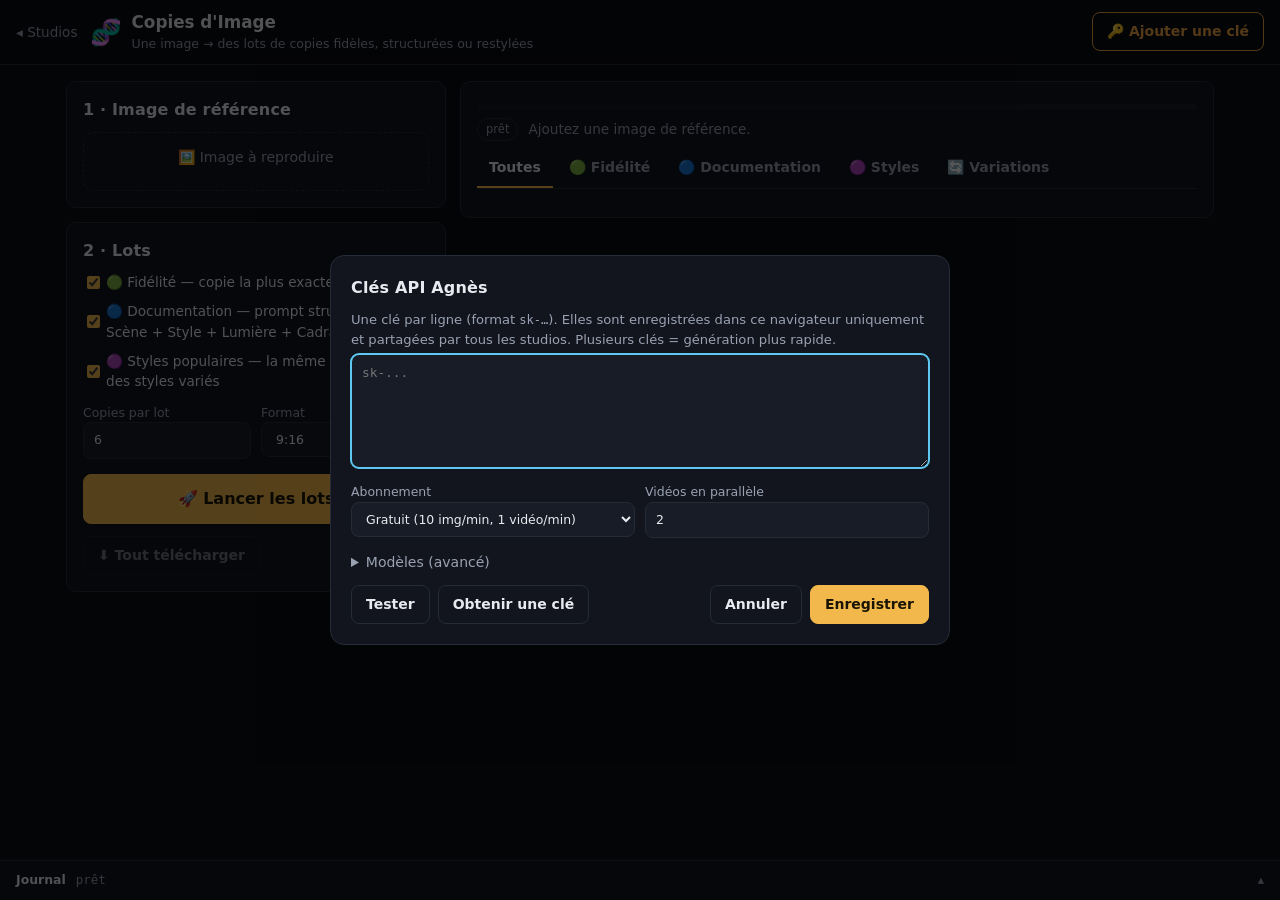
<file: studios-ia/copies-image.html>
<!DOCTYPE html>
<html lang="fr">
<head>
<meta charset="utf-8">
<meta name="viewport" content="width=device-width,initial-scale=1">
<title>Copies d'Image</title>
<link rel="stylesheet" href="commun/studio.css">
</head>
<body>
<main>
  <div class="cols">
    <section>
      <div class="card">
        <h2>1 · Image de référence</h2>
        <div class="drop" id="drop">🖼️ Image à reproduire<div class="thumbs" id="thumbs"></div></div>
        <div class="out" id="analysis" hidden></div>
      </div>
      <div class="card">
        <h2>2 · Lots</h2>
        <label class="check"><input type="checkbox" id="l-fid" checked> 🟢 Fidélité — copie la plus exacte possible</label>
        <label class="check"><input type="checkbox" id="l-doc" checked> 🔵 Documentation — prompt structuré Sujet + Scène + Style + Lumière + Cadrage + Qualité</label>
        <label class="check"><input type="checkbox" id="l-usr" checked> 🟣 Styles populaires — la même image dans des styles variés</label>
        <div class="row2">
          <label>Copies par lot<input type="number" id="n" min="1" max="20" value="6"></label>
          <label>Format<select id="ratio"><option value="1:1">1:1</option><option value="9:16" selected>9:16</option><option value="16:9">16:9</option><option value="4:3">4:3</option></select></label>
        </div>
        <div class="actions"><button class="btn primary big" id="go">🚀 Lancer les lots</button></div>
        <div class="actions"><button class="btn danger" id="stop" hidden>■ Arrêter</button><button class="btn ghost" id="dl" disabled>⬇ Tout télécharger</button></div>
      </div>
    </section>
    <section>
      <div class="card">
        <div class="bar"><i id="bar"></i></div>
        <div class="status"><span class="pill" id="pill">prêt</span><span id="status">Ajoutez une image de référence.</span></div>
        <div class="tabs" id="filter"><button data-v="" class="on">Toutes</button><button data-v="fid">🟢 Fidélité</button><button data-v="doc">🔵 Documentation</button><button data-v="usr">🟣 Styles</button><button data-v="var">🔄 Variations</button></div>
      </div>
      <div class="grid" id="board"><div class="empty">Les copies apparaîtront ici.</div></div>
    </section>
  </div>
</main>
<script src="commun/agnes.js"></script>
<script>
'use strict';
const { $ } = AG;
AG.shell({ icon: '🧬', title: 'Copies d\'Image', subtitle: 'Une image → des lots de copies fidèles, structurées ou restylées' });
const USER_STYLES = ['cinematic film still, 35mm, shallow depth of field', 'Pixar-like 3D animation render', 'Japanese anime illustration', 'oil painting with visible brushstrokes', 'watercolor illustration', 'black and white fine art photography', 'cyberpunk neon night', 'vintage 1970s film photo', 'Studio Ghibli painted style', 'comic book ink and flat colors', 'claymation figurine style', 'golden hour editorial photography', 'minimalist flat vector art', 'renaissance painting', 'low-poly 3D art', 'pencil sketch', 'pop art Warhol style', 'dark fantasy concept art', 'Lego brick style', 'polaroid snapshot'];
const VARIATIONS = ['different camera angle', 'closer framing', 'wider shot showing more of the setting', 'different time of day lighting', 'different expression and pose'];
const LOT = { fid: '🟢', doc: '🔵', usr: '🟣', var: '🔄' };
const S = { ref: null, an: null, items: [], filter: '' };

AG.dropzone($('drop'), ([u]) => { S.ref = u; S.an = null; $('analysis').hidden = true; $('thumbs').innerHTML = '<figure><img src="' + u + '"></figure>'; $('status').textContent = 'Image prête.'; });
$('filter').onclick = e => { const b = e.target.closest('button'); if (!b) return; S.filter = b.dataset.v; $('filter').querySelectorAll('button').forEach(x => x.classList.toggle('on', x === b)); draw(); };

const draw = AG.throttle(() => {
  const list = S.items.filter(x => !S.filter || x.lot === S.filter);
  $('board').innerHTML = list.length ? list.map(x => AG.tile({ id: x.id, label: LOT[x.lot] + ' ' + x.label, img: x.img, st: x.st, msg: x.msg }, { ratio: S.ratio, retry: true, tools: [{ a: 'var', label: '🔄 ×5', title: '5 variations', when: it => it.img }, { a: 'redo', label: '↻', when: it => it.st !== 'run' }, { a: 'dl', label: '⬇', when: it => it.img }, { a: 'cp', label: '📋', title: 'Copier le prompt' }] })).join('') : '<div class="empty">Rien ici pour le moment.</div>';
  const n = S.items.length || 1, ok = S.items.filter(x => x.img).length;
  $('bar').style.width = Math.round(ok / n * 100) + '%'; $('dl').disabled = !ok;
  $('status').textContent = S.items.length ? ok + ' / ' + S.items.length + ' images' : $('status').textContent;
});
function busy(on) { $('go').disabled = on; $('stop').hidden = !on; $('pill').textContent = on ? 'en cours' : 'prêt'; $('pill').className = 'pill ' + (on ? 'run' : ''); }

async function analyze() {
  const j = await AG.chatJSON({ system: 'Tu es un expert en prompts pour génération d\'images. JSON strict, valeurs en ANGLAIS.', user: 'Décris cette image pour pouvoir la recréer. JSON : {"subject":"","scene":"","style":"","lighting":"","composition":"","quality":"","full_prompt":"one complete English prompt (70-110 words) recreating this image as exactly as possible"}', images: [S.ref], max: 1500, temp: 0.2 });
  S.an = j;
  $('analysis').hidden = false; $('analysis').textContent = Object.entries(j).map(([k, v]) => k + ' : ' + v).join('\n');
}
function buildLots(n) {
  const a = S.an, out = [];
  if ($('l-fid').checked) for (let i = 0; i < n; i++) out.push({ lot: 'fid', label: 'Fidélité ' + (i + 1), prompt: 'Exact faithful copy of the reference image. Keep composition, pose, identity, colors, lighting and every detail unchanged. ' + a.full_prompt });
  if ($('l-doc').checked) for (let i = 0; i < n; i++) out.push({ lot: 'doc', label: 'Doc ' + (i + 1), prompt: [a.subject, a.scene, a.style, a.lighting, a.composition, a.quality || 'highly detailed, sharp focus, high quality'].filter(Boolean).join('. ') });
  if ($('l-usr').checked) for (let i = 0; i < n; i++) { const st = USER_STYLES[i % USER_STYLES.length]; out.push({ lot: 'usr', label: st.split(',')[0], prompt: a.subject + '. ' + a.scene + '. Rendered as ' + st + '. Same subject and composition as the reference.' }); }
  return out.map(x => Object.assign(x, { id: AG.uid(), st: 'wait' }));
}
async function gen(x) {
  try { x.st = 'run'; x.msg = ''; x.img = null; draw(); x.img = await AG.image(x.prompt + ' No text, no watermark.', { refs: [x.ref || S.ref], ratio: S.ratio }); x.st = 'ok'; }
  catch (e) { if (AG.isStop(e)) { x.st = 'wait'; throw e; } if (e.fatal) throw e; x.st = 'err'; x.msg = e.message.slice(0, 60); AG.log('err', x.label + ' : ' + e.message); }
  finally { draw(); }
}
$('go').onclick = () => {
  if (!S.ref) return AG.toast('Ajoutez une image de référence', 'err');
  if (!['l-fid', 'l-doc', 'l-usr'].some(id => $(id).checked)) return AG.toast('Cochez au moins un lot', 'err');
  S.ratio = $('ratio').value;
  AG.job(async () => {
    $('status').textContent = 'Analyse de l\'image…';
    if (!S.an) await analyze();
    const lots = buildLots(Math.max(1, Math.min(20, +$('n').value || 6)));
    S.items = lots.concat(S.items.filter(x => x.lot === 'var'));
    draw();
    await AG.pool(lots, AG.imgLimit(), gen);
  }, busy);
};
$('stop').onclick = () => AG.run.stop();
$('board').onclick = e => {
  const b = e.target.closest('[data-a]'); if (!b) return;
  const x = S.items.find(y => y.id === b.dataset.id); if (!x) return;
  if (b.dataset.a === 'dl') return AG.download(x.img, 'copie-' + x.lot + '-' + x.id + '.jpg');
  if (b.dataset.a === 'cp') return AG.copy(x.prompt);
  if (b.dataset.a === 'redo') return AG.job(() => gen(x), busy);
  const vars = VARIATIONS.map(v => ({ id: AG.uid(), lot: 'var', label: v, ref: x.img, prompt: 'Variation of the reference image: ' + v + '. Same subject, same identity, same style. ' + (S.an ? S.an.subject : ''), st: 'wait' }));
  S.items.splice(S.items.indexOf(x) + 1, 0, ...vars); draw();
  AG.job(() => AG.pool(vars, AG.imgLimit(), gen), busy);
};
$('dl').onclick = () => AG.downloadAll(S.items.filter(x => x.img).map((x, i) => ({ url: x.img, name: 'copie-' + String(i + 1).padStart(2, '0') + '-' + x.lot + '.jpg' })));
S.ratio = $('ratio').value;
</script>
</body>
</html>
</file>
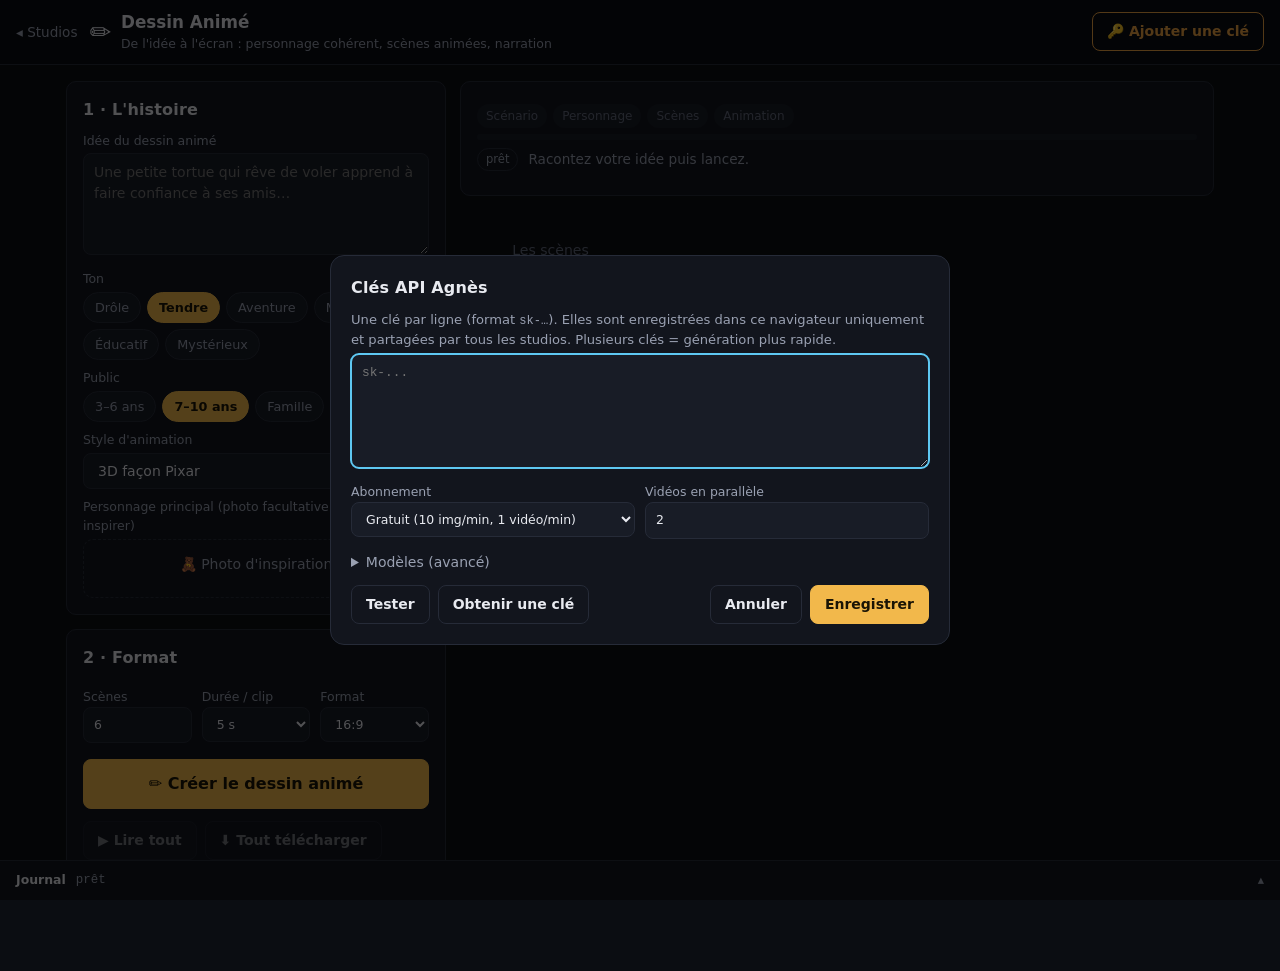
<file: studios-ia/dessin-anime.html>
<!DOCTYPE html>
<html lang="fr">
<head>
<meta charset="utf-8">
<meta name="viewport" content="width=device-width,initial-scale=1">
<title>Dessin Animé</title>
<link rel="stylesheet" href="commun/studio.css">
</head>
<body>
<main>
  <div class="cols">
    <section>
      <div class="card">
        <h2>1 · L'histoire</h2>
        <label>Idée du dessin animé</label>
        <textarea id="idea" rows="4" placeholder="Une petite tortue qui rêve de voler apprend à faire confiance à ses amis…"></textarea>
        <label>Ton</label><div id="tone"></div>
        <label>Public</label><div id="public"></div>
        <label>Style d'animation</label>
        <select id="look"><option value="3D animated feature film style, Pixar-like, soft global illumination, expressive characters">3D façon Pixar</option><option value="2D hand-drawn Disney classic animation style, clean lines, rich backgrounds">2D classique Disney</option><option value="Studio Ghibli hand-painted anime style, watercolor backgrounds">Anime façon Ghibli</option><option value="claymation stop-motion style, tactile plasticine textures">Pâte à modeler</option><option value="flat vector cartoon style, bold colors, thick outlines">Cartoon plat moderne</option><option value="children's picture book watercolor illustration style">Livre illustré aquarelle</option></select>
        <label>Personnage principal (photo facultative pour s'en inspirer)</label>
        <div class="drop" id="drop">🧸 Photo d'inspiration<div class="thumbs" id="thumbs"></div></div>
      </div>
      <div class="card">
        <h2>2 · Format</h2>
        <div class="row3">
          <label>Scènes<input type="number" id="n" min="3" max="16" value="6"></label>
          <label>Durée / clip<select id="secs"><option value="5" selected>5 s</option><option value="6">6 s</option><option value="10">10 s</option></select></label>
          <label>Format<select id="ratio"><option value="16:9">16:9</option><option value="9:16">9:16</option><option value="1:1">1:1</option></select></label>
        </div>
        <div class="actions"><button class="btn primary big" id="go">✏️ Créer le dessin animé</button></div>
        <div class="actions"><button class="btn danger" id="stop" hidden>■ Arrêter</button><button class="btn" id="play" disabled>▶ Lire tout</button><button class="btn ghost" id="dl" disabled>⬇ Tout télécharger</button></div>
      </div>
    </section>
    <section>
      <div class="card">
        <div class="steps" id="steps"></div>
        <div class="bar"><i id="bar"></i></div>
        <div class="status"><span class="pill" id="pill">prêt</span><span id="status">Racontez votre idée puis lancez.</span></div>
        <div id="head" style="display:flex;gap:12px;align-items:flex-start"></div>
      </div>
      <div class="grid" id="board"><div class="empty">Les scènes apparaîtront ici.</div></div>
    </section>
  </div>
</main>
<script src="commun/agnes.js"></script>
<script>
'use strict';
const { $, esc } = AG;
AG.shell({ icon: '✏️', title: 'Dessin Animé', subtitle: 'De l\'idée à l\'écran : personnage cohérent, scènes animées, narration' });
const STEPS = ['Scénario', 'Personnage', 'Scènes', 'Animation'];
const S = { inspo: null, sheet: null, story: null, scenes: [] };
const getTone = AG.chips($('tone'), ['Drôle', 'Tendre', 'Aventure', 'Magique', 'Éducatif', 'Mystérieux'], { value: 'Tendre' });
const getPublic = AG.chips($('public'), [['3–6 ans', 'tout-petits de 3 à 6 ans'], ['7–10 ans', 'enfants de 7 à 10 ans'], ['Famille', 'toute la famille'], ['Adultes', 'adultes']], { value: 'enfants de 7 à 10 ans' });
$('idea').value = AG.store.get('da_idea', ''); $('idea').oninput = () => AG.store.set('da_idea', $('idea').value);
AG.dropzone($('drop'), ([u]) => { S.inspo = u; $('thumbs').innerHTML = '<figure><img src="' + u + '"><button data-x>✕</button></figure>'; });
$('thumbs').onclick = e => { if (e.target.matches('[data-x]')) { e.stopPropagation(); S.inspo = null; $('thumbs').innerHTML = ''; } };

const draw = AG.throttle(() => {
  if (!S.story) return;
  $('head').innerHTML = (S.sheet ? '<img src="' + esc(S.sheet) + '" style="width:120px;border-radius:8px">' : '') + '<div><h3>' + esc(S.story.title) + '</h3><p class="hint">' + esc(S.story.hero_fr || '') + '</p></div>';
  $('board').innerHTML = S.scenes.map((s, i) => AG.tile({ id: i, label: 'Scène ' + (i + 1), text: s.narration, img: s.img, video: s.video, st: s.st, msg: s.msg }, { ratio: S.ratio, retry: true, tools: [{ a: 'redo', label: '↻' }, { a: 'dl', label: '⬇', when: it => it.video }] })).join('');
  const im = S.scenes.filter(s => s.img).length, vd = S.scenes.filter(s => s.video).length, n = S.scenes.length || 1;
  $('bar').style.width = Math.round(im / n * 35 + vd / n * 65) + '%';
  $('play').disabled = !vd; $('dl').disabled = !vd;
});
function setStatus(t, p) { $('status').textContent = t; $('pill').textContent = p || 'en cours'; $('pill').className = 'pill ' + (p === 'terminé' ? 'ok' : 'run'); }
function busy(on) { $('go').disabled = on; $('stop').hidden = !on; }

async function writeStory(n, secs) {
  const user = 'Idée : ' + ($('idea').value.trim() || 'invente une histoire originale et attachante') + '\nTon : ' + getTone() + '. Public : ' + getPublic() + '.'
    + (S.inspo ? '\nLe héros s\'inspire de la photo jointe (transforme-le en personnage de dessin animé).' : '')
    + '\nÉcris un dessin animé en EXACTEMENT ' + n + ' scènes de ' + secs + ' s avec un début, une péripétie et une fin heureuse ou touchante. Vocabulaire adapté au public.'
    + '\nJSON : {"title":"","hero_fr":"présentation du héros en 1 phrase","hero_en":"English character design: species, shape, colors, outfit, distinctive features (40-60 words)","scenes":[{"narration":"voix off française, ' + (secs >= 10 ? '15 à 22' : '8 à 12') + ' mots","image":"English prompt of the scene: hero action, setting, other characters, lighting (40-60 words)","motion":"English: animated action + camera move (15-25 words)"}]}';
  const j = await AG.chatJSON({ system: 'Tu es scénariste de dessins animés primé, spécialiste des histoires pour ' + getPublic() + '. JSON strict.', user, images: S.inspo ? [S.inspo] : [], max: 6000, temp: 0.85 });
  if (!Array.isArray(j.scenes) || !j.scenes.length) throw new Error('Histoire incomplète. Réessayez.');
  return { title: j.title || 'Mon dessin animé', hero_fr: j.hero_fr || '', hero_en: j.hero_en || 'a cute cartoon hero', scenes: j.scenes.slice(0, n).map(s => ({ narration: s.narration || '', image: s.image || '', motion: s.motion || 'gentle animated movement', st: 'wait' })) };
}
async function makeScene(s, i) {
  try {
    if (!s.img) { s.st = 'run'; s.msg = 'dessin'; draw(); s.img = await AG.image(s.image + '. Main character (identical to the reference model sheet): ' + S.story.hero_en + '. ' + S.look + '. Vibrant, family friendly. No text, no watermark.', { refs: S.sheet ? [S.sheet] : [], ratio: S.ratio }); }
    s.st = 'run'; s.msg = 'animation'; draw();
    s.video = await AG.video(s.motion + '. ' + S.look + '. Keep the character design identical. Cartoon sound effects, no music, no speech, no text.', { first: s.img, seconds: S.secs, ratio: S.ratio, onProgress: m => { s.msg = m; draw(); } });
    s.st = 'ok'; s.msg = '';
  } catch (e) {
    if (AG.isStop(e)) { s.st = 'wait'; throw e; }
    if (e.fatal) throw e;
    s.st = 'err'; s.msg = e.message.slice(0, 60); AG.log('err', 'Scène ' + (i + 1) + ' : ' + e.message);
  } finally { draw(); }
}
async function pipeline() {
  const n = Math.max(3, Math.min(16, +$('n').value || 6));
  S.secs = +$('secs').value; S.ratio = $('ratio').value; S.look = $('look').value; S.sheet = null;
  AG.steps($('steps'), STEPS, 0); setStatus('Écriture de l\'histoire…');
  S.story = await writeStory(n, S.secs); S.scenes = S.story.scenes; draw();
  AG.steps($('steps'), STEPS, 1); setStatus('Création de la fiche personnage (garantit un héros identique dans chaque scène)…');
  try { S.sheet = await AG.image('Character model sheet, single character centered, full body front view, plain light background. ' + S.story.hero_en + '. ' + S.look + '. No text.', { refs: S.inspo ? [S.inspo] : [], ratio: '1:1' }); }
  catch (e) { if (AG.isStop(e) || e.fatal) throw e; AG.log('warn', 'Fiche personnage : ' + e.message); }
  draw();
  AG.steps($('steps'), STEPS, 2); setStatus('Dessin et animation des scènes…');
  await AG.pool(S.scenes, S.scenes.length, makeScene);
  AG.steps($('steps'), STEPS, 4);
  setStatus(S.scenes.filter(s => s.video).length + ' / ' + S.scenes.length + ' scènes animées', 'terminé');
}
$('go').onclick = () => AG.job(pipeline, busy);
$('stop').onclick = () => AG.run.stop();
$('board').onclick = e => {
  const b = e.target.closest('[data-a]'); if (!b) return;
  const i = +b.dataset.id, s = S.scenes[i];
  if (b.dataset.a === 'dl') return AG.download(s.video, 'dessin-anime-' + String(i + 1).padStart(2, '0') + '.mp4');
  s.img = null; s.video = null; AG.job(() => makeScene(s, i), busy);
};
$('play').onclick = () => AG.playFilm(S.scenes.map(s => ({ url: s.video, text: s.narration })));
$('dl').onclick = () => AG.downloadAll(S.scenes.map((s, i) => s.video && { url: s.video, name: 'dessin-anime-' + String(i + 1).padStart(2, '0') + '.mp4' }).filter(Boolean));
AG.steps($('steps'), STEPS, -1);
</script>
</body>
</html>
</file>
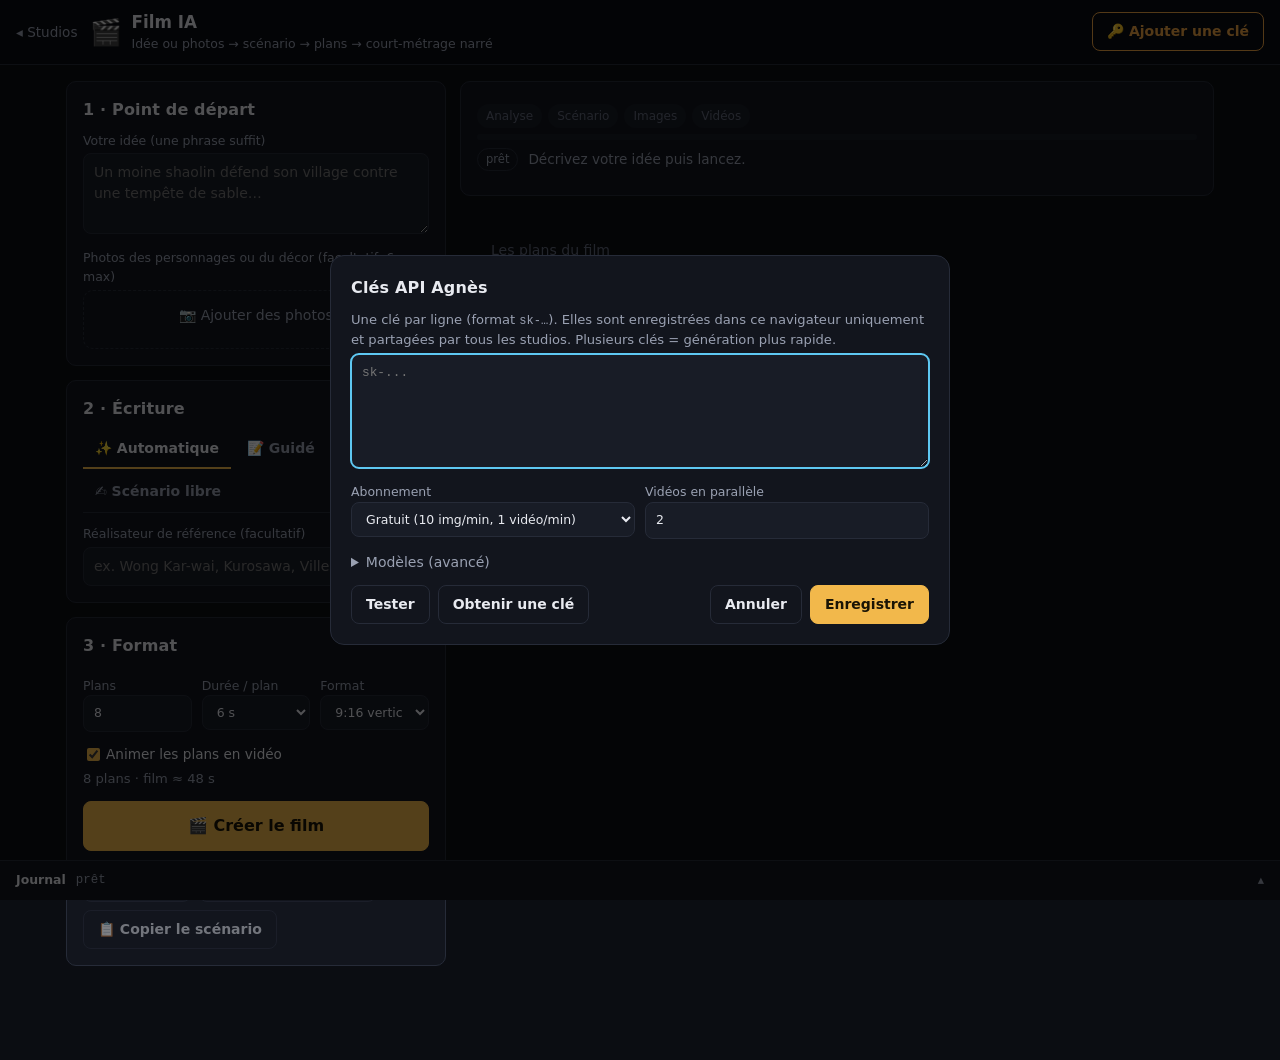
<file: studios-ia/film-ia.html>
<!DOCTYPE html>
<html lang="fr">
<head>
<meta charset="utf-8">
<meta name="viewport" content="width=device-width,initial-scale=1">
<title>Film IA</title>
<link rel="stylesheet" href="commun/studio.css">
</head>
<body>
<main>
  <div class="cols">
    <section>
      <div class="card">
        <h2>1 · Point de départ</h2>
        <label>Votre idée (une phrase suffit)</label>
        <textarea id="idea" rows="3" placeholder="Un moine shaolin défend son village contre une tempête de sable…"></textarea>
        <label>Photos des personnages ou du décor (facultatif, 6 max)</label>
        <div class="drop" id="drop">📷 Ajouter des photos<div class="thumbs" id="thumbs"></div></div>
      </div>
      <div class="card">
        <h2>2 · Écriture</h2>
        <div class="tabs" id="mode"><button data-v="auto" class="on">✨ Automatique</button><button data-v="guide">📝 Guidé</button><button data-v="free">✍️ Scénario libre</button></div>
        <div id="m-guide" hidden>
          <div class="row2">
            <label>Genre<select id="genre"><option>Drame</option><option>Action / arts martiaux</option><option>Comédie</option><option>Thriller</option><option>Science-fiction</option><option>Fantastique</option><option>Western</option><option>Film noir</option><option>Romance</option><option>Documentaire</option></select></label>
            <label>Époque<select id="era"><option>Contemporaine</option><option>Antiquité</option><option>Moyen Âge</option><option>XIXᵉ siècle</option><option>Années 1920</option><option>Années 1970</option><option>Futur proche</option><option>Futur lointain</option></select></label>
          </div>
          <div class="row2">
            <label>Ton<select id="tone"><option>Épique</option><option>Poétique</option><option>Sombre</option><option>Lumineux</option><option>Humoristique</option><option>Mélancolique</option><option>Tendu</option></select></label>
            <label>Style visuel<select id="look"><option>Cinéma réaliste 35 mm</option><option>Kung-fu Shaw Brothers années 70</option><option>Animation 3D façon Pixar</option><option>Anime japonais</option><option>Noir et blanc contrasté</option><option>Aquarelle</option><option>Néon cyberpunk</option><option>Peinture à l'huile</option></select></label>
          </div>
        </div>
        <div id="m-free" hidden><label>Votre scénario complet</label><textarea id="free" rows="8" placeholder="Écrivez votre histoire scène par scène…"></textarea></div>
        <label>Réalisateur de référence (facultatif)</label>
        <input id="director" placeholder="ex. Wong Kar-wai, Kurosawa, Villeneuve…">
      </div>
      <div class="card">
        <h2>3 · Format</h2>
        <div class="row3">
          <label>Plans<input type="number" id="n" min="3" max="24" value="8"></label>
          <label>Durée / plan<select id="secs"><option value="5">5 s</option><option value="6" selected>6 s</option><option value="10">10 s</option></select></label>
          <label>Format<select id="ratio"><option value="9:16">9:16 vertical</option><option value="16:9">16:9 cinéma</option><option value="1:1">1:1 carré</option></select></label>
        </div>
        <label class="check"><input type="checkbox" id="videos" checked> Animer les plans en vidéo</label>
        <p class="hint" id="total"></p>
        <div class="actions"><button class="btn primary big" id="go">🎬 Créer le film</button></div>
        <div class="actions"><button class="btn danger" id="stop" hidden>■ Arrêter</button><button class="btn" id="play" disabled>▶ Diffuser</button><button class="btn ghost" id="dl" disabled>⬇ Tout télécharger</button><button class="btn ghost" id="cp" disabled>📋 Copier le scénario</button></div>
      </div>
    </section>
    <section>
      <div class="card">
        <div class="steps" id="steps"></div>
        <div class="bar"><i id="bar"></i></div>
        <div class="status"><span class="pill" id="pill">prêt</span><span id="status">Décrivez votre idée puis lancez.</span></div>
        <div id="synopsis"></div>
      </div>
      <div class="grid" id="board"><div class="empty">Les plans du film apparaîtront ici.</div></div>
    </section>
  </div>
</main>
<script src="commun/agnes.js"></script>
<script>
'use strict';
const { $, esc } = AG;
AG.shell({ icon: '🎬', title: 'Film IA', subtitle: 'Idée ou photos → scénario → plans → court-métrage narré' });
const STEPS = ['Analyse', 'Scénario', 'Images', 'Vidéos'];
const S = { refs: [], mode: 'auto', film: null, shots: [] };

// ── Saisie ──
function showRefs() { $('thumbs').innerHTML = S.refs.map((u, i) => '<figure><img src="' + u + '"><button data-x="' + i + '">✕</button></figure>').join(''); }
AG.dropzone($('drop'), list => { S.refs = S.refs.concat(list).slice(0, 6); showRefs(); }, true);
$('thumbs').onclick = e => { const x = e.target.closest('[data-x]'); if (x) { e.stopPropagation(); S.refs.splice(+x.dataset.x, 1); showRefs(); } };
$('mode').onclick = e => { const b = e.target.closest('button'); if (!b) return; S.mode = b.dataset.v; $('mode').querySelectorAll('button').forEach(x => x.classList.toggle('on', x === b)); $('m-guide').hidden = S.mode !== 'guide'; $('m-free').hidden = S.mode !== 'free'; };
const N = () => Math.max(3, Math.min(24, +$('n').value || 8));
const showTotal = () => { $('total').textContent = N() + ' plans · film ≈ ' + AG.fmtTime(N() * +$('secs').value * 1000) + ($('videos').checked ? '' : ' (images seules)'); };
['n', 'secs', 'videos'].forEach(id => $(id).addEventListener('input', showTotal)); showTotal();
['idea', 'free', 'director'].forEach(id => { $(id).value = AG.store.get('film_' + id, ''); $(id).oninput = () => AG.store.set('film_' + id, $(id).value); });

// ── Affichage ──
const draw = AG.throttle(() => {
  if (!S.film) return;
  $('board').innerHTML = S.shots.map((s, i) => AG.tile({ id: i, label: String(i + 1).padStart(2, '0') + (s.type ? ' · ' + s.type : ''), text: s.caption, img: s.img, video: s.video, st: s.st, msg: s.msg }, { ratio: S.ratio, retry: true, tools: [{ a: 'redo', label: '↻', title: 'Refaire ce plan' }, { a: 'dl', label: '⬇', title: 'Télécharger', when: it => it.video || it.img }] })).join('');
  const im = S.shots.filter(s => s.img).length, vd = S.shots.filter(s => s.video).length, n = S.shots.length || 1;
  $('bar').style.width = Math.round(S.withVideo ? im / n * 35 + vd / n * 65 : im / n * 100) + '%';
  $('play').disabled = !vd; $('dl').disabled = !(vd || im); $('cp').disabled = false;
});
function setStatus(t, p) { $('status').textContent = t; $('pill').textContent = p || 'en cours'; $('pill').className = 'pill ' + (p === 'terminé' ? 'ok' : p === 'erreur' ? 'err' : 'run'); }
function busy(on) { $('go').disabled = on; $('stop').hidden = !on; }

// ── Étapes ──
async function analyzeRefs() {
  if (!S.refs.length) return '';
  try {
    const j = await AG.chatJSON({ system: 'Directeur de casting et chef décorateur. JSON strict.', user: 'Analyse ces ' + S.refs.length + ' image(s). JSON : {"characters":[{"name":"prénom inventé","look":"precise English description: face, hair, age, outfit, colors"}],"places":"English description of settings visible","style":"English description of medium and visual style","live":true si photographies réelles}', images: S.refs, max: 1500, temp: 0.2 });
    return 'CHARACTERS (keep faces identical to the references): ' + (j.characters || []).map(c => c.name + ' — ' + c.look).join('; ') + '. Places: ' + (j.places || '') + '. Visual style: ' + (j.style || '') + '.';
  } catch (e) { if (AG.isStop(e) || e.fatal) throw e; AG.log('warn', 'Analyse des photos : ' + e.message); return 'Same characters as the reference images.'; }
}
async function writeFilm(cast, n, secs) {
  const brief = S.mode === 'free' ? 'SCÉNARIO FOURNI (adapte-le fidèlement en plans, ne change pas l\'histoire) :\n"""' + $('free').value.trim().slice(0, 6000) + '"""'
    : 'IDÉE : ' + ($('idea').value.trim() || 'surprends-moi avec une histoire originale et émouvante')
      + (S.mode === 'guide' ? '\nGenre : ' + $('genre').value + ' · Époque : ' + $('era').value + ' · Ton : ' + $('tone').value + ' · Style visuel : ' + $('look').value : '');
  const dir = $('director').value.trim();
  const user = brief + (dir ? '\nMise en scène dans l\'esprit de ' + dir + ' (cadrages, rythme, lumière).' : '') + (cast ? '\n' + cast : '')
    + '\n\nDécoupe le film en EXACTEMENT ' + n + ' plans de ' + secs + ' s avec un vrai arc dramatique (exposition, montée, climax, résolution).'
    + '\nPour chaque plan : "type" (plan large, plan moyen, gros plan, insert…), "caption" (résumé français, 1 phrase), "narration" (voix off française, ' + (secs >= 10 ? '15 à 22' : '8 à 12') + ' mots), "image" (prompt ANGLAIS détaillé de la première image : sujet, décor, lumière, cadrage, style — 50 à 80 mots, personnages décrits physiquement à chaque fois), "motion" (prompt ANGLAIS : action + mouvement de caméra, 20 à 40 mots).'
    + '\nJSON : {"title":"","logline":"","style":"English global visual style","shots":[{"type":"","caption":"","narration":"","image":"","motion":""}]}';
  let j = null;
  for (let a = 0; a < 2 && !(j && Array.isArray(j.shots) && j.shots.length >= Math.ceil(n * 0.75)); a++) {
    try { j = await AG.chatJSON({ system: 'Tu es un scénariste et réalisateur de cinéma primé. Tu écris des découpages techniques précis. JSON strict uniquement.', user, max: 10000, temp: 0.85 }); }
    catch (e) { if (AG.isStop(e) || e.fatal) throw e; AG.log('warn', 'Scénario : ' + e.message); }
  }
  if (!j || !Array.isArray(j.shots) || !j.shots.length) throw new Error('Impossible d\'écrire le scénario. Réessayez.');
  return { title: j.title || 'Sans titre', logline: j.logline || '', style: j.style || '', shots: j.shots.slice(0, n).map(s => ({ type: s.type || '', caption: s.caption || '', narration: s.narration || s.caption || '', image: s.image || s.caption || '', motion: s.motion || 'slow cinematic camera move', st: 'wait' })) };
}
const lookOf = () => (S.film.style ? ' Visual style: ' + S.film.style + '.' : '') + (S.refs.length ? ' Same characters as the reference images, identical faces and outfits.' : '');
async function makeImage(s) {
  s.st = 'run'; s.msg = 'image'; s.img = null; s.video = null; draw();
  s.img = await AG.image(s.image + lookOf() + ' Cinematic still, ' + S.ratio + ' framing. No text, no watermark.', { refs: S.refs, ratio: S.ratio });
}
async function makeVideo(s) {
  s.st = 'run'; s.msg = 'vidéo'; draw();
  s.video = await AG.video(s.motion + '. ' + (S.film.style || '') + ' Keep characters and style identical to the first frame. Natural sound only, no music, no on-screen text.', { first: s.img, seconds: S.secs, ratio: S.ratio, onProgress: m => { s.msg = m; draw(); } });
}
async function makeShot(s, i) {
  try {
    if (!s.img) await makeImage(s);
    if (S.withVideo) await makeVideo(s);
    s.st = 'ok'; s.msg = ''; AG.log('ok', 'Plan ' + (i + 1) + ' prêt');
  } catch (e) {
    if (AG.isStop(e)) { s.st = s.img ? 'ok' : 'wait'; throw e; }
    if (e.fatal) throw e;
    s.st = 'err'; s.msg = e.message.slice(0, 60); AG.log('err', 'Plan ' + (i + 1) + ' : ' + e.message);
  } finally { draw(); }
}

async function pipeline() {
  const n = N();
  S.secs = +$('secs').value; S.ratio = $('ratio').value; S.withVideo = $('videos').checked;
  AG.steps($('steps'), STEPS, 0); setStatus(S.refs.length ? 'Analyse des photos…' : 'Préparation…');
  const cast = await analyzeRefs();
  AG.steps($('steps'), STEPS, 1); setStatus('Écriture du scénario…');
  S.film = await writeFilm(cast, n, S.secs); S.shots = S.film.shots;
  $('synopsis').innerHTML = '<h3>' + esc(S.film.title) + '</h3><p class="hint">' + esc(S.film.logline) + '</p>';
  draw();
  AG.steps($('steps'), STEPS, 2); setStatus('Création des plans…');
  await AG.pool(S.shots, S.withVideo ? S.shots.length : AG.imgLimit(), makeShot);
  AG.steps($('steps'), STEPS, 4);
  const ok = S.shots.filter(s => s.st === 'ok').length;
  setStatus(ok + ' / ' + S.shots.length + ' plans prêts' + (ok < S.shots.length ? ' — ↻ pour refaire un plan' : ''), 'terminé');
}

$('go').onclick = () => {
  if (S.mode === 'free' && $('free').value.trim().length < 40) return AG.toast('Écrivez un scénario (40 caractères minimum)', 'err');
  AG.job(pipeline, busy);
};
$('stop').onclick = () => AG.run.stop();
$('board').onclick = e => {
  const b = e.target.closest('[data-a]'); if (!b) return;
  const s = S.shots[+b.dataset.id];
  if (b.dataset.a === 'dl') return AG.download(s.video || s.img, 'film-plan-' + String(+b.dataset.id + 1).padStart(2, '0') + (s.video ? '.mp4' : '.jpg'));
  s.img = null; s.video = null;
  AG.job(() => makeShot(s, +b.dataset.id), busy);
};
$('play').onclick = () => AG.playFilm(S.shots.map(s => ({ url: s.video, text: s.narration })));
$('dl').onclick = () => AG.downloadAll(S.shots.map((s, i) => (s.video || s.img) && { url: s.video || s.img, name: 'film-plan-' + String(i + 1).padStart(2, '0') + (s.video ? '.mp4' : '.jpg') }).filter(Boolean));
$('cp').onclick = () => AG.copy(S.film.title + '\n' + S.film.logline + '\n\n' + S.shots.map((s, i) => (i + 1) + '. [' + s.type + '] ' + s.caption + '\n   Voix off : ' + s.narration + '\n   Image : ' + s.image + '\n   Mouvement : ' + s.motion).join('\n\n'));
AG.steps($('steps'), STEPS, -1);
</script>
</body>
</html>
</file>
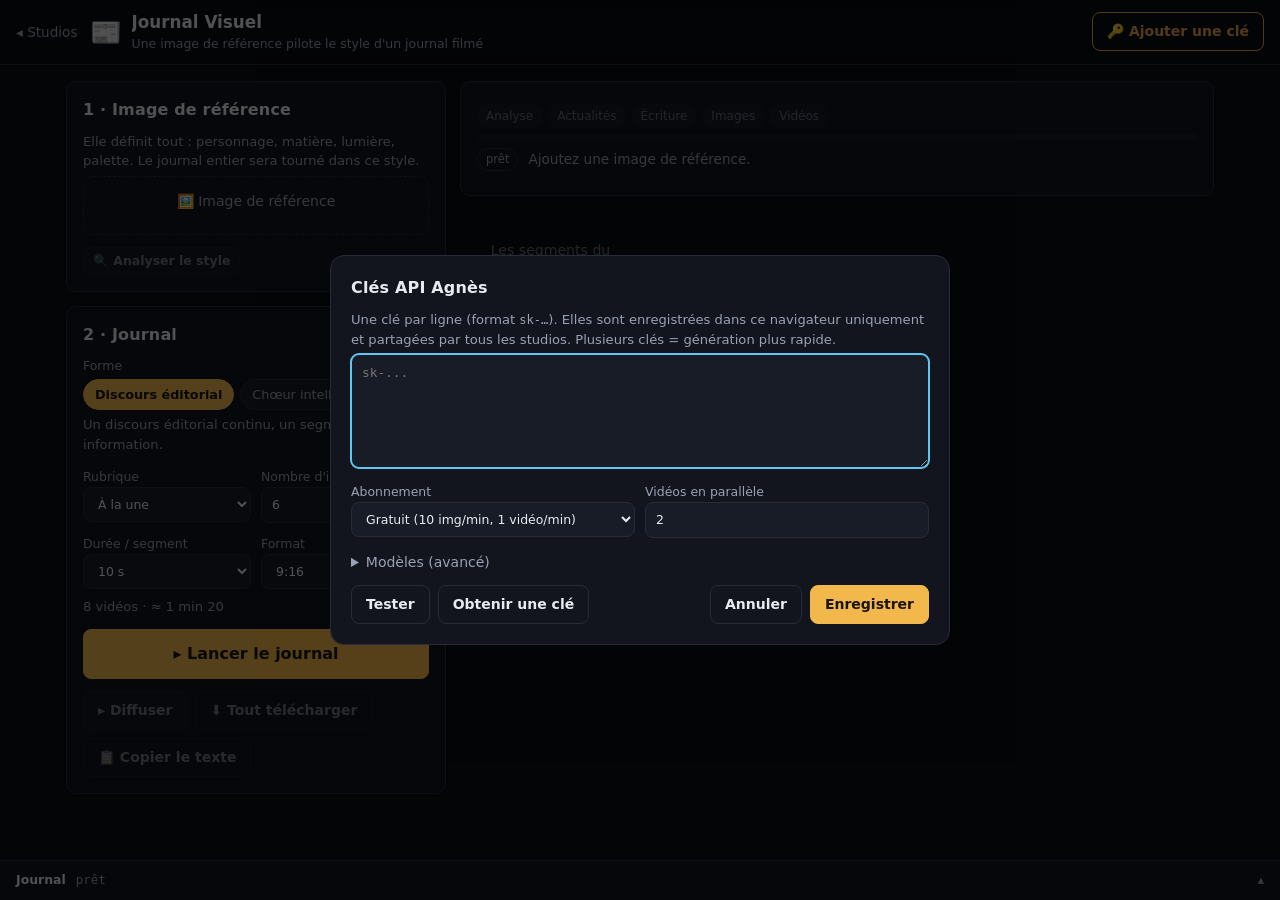
<file: studios-ia/journal-visuel.html>
<!DOCTYPE html>
<html lang="fr">
<head>
<meta charset="utf-8">
<meta name="viewport" content="width=device-width,initial-scale=1">
<title>Journal Visuel</title>
<link rel="stylesheet" href="commun/studio.css">
</head>
<body>
<main>
  <div class="cols">
    <section>
      <div class="card">
        <h2>1 · Image de référence</h2>
        <p class="hint">Elle définit tout : personnage, matière, lumière, palette. Le journal entier sera tourné dans ce style.</p>
        <div class="drop" id="drop">🖼️ Image de référence<div class="thumbs" id="thumbs"></div></div>
        <div class="actions"><button class="btn small" id="an" disabled>🔍 Analyser le style</button></div>
        <div class="out" id="analysis" hidden></div>
      </div>
      <div class="card">
        <h2>2 · Journal</h2>
        <label>Forme</label>
        <div id="mode"></div>
        <p class="hint" id="modehint"></p>
        <div class="row2">
          <label>Rubrique<select id="topic"><option value="une">À la une</option><option value="france">France</option><option value="monde">International</option><option value="business">Économie</option><option value="tech">Technologie</option><option value="science">Science</option><option value="sante">Santé</option><option value="culture">Culture</option></select></label>
          <label>Nombre d'infos<input type="number" id="n" min="3" max="12" value="6"></label>
        </div>
        <div class="row2">
          <label>Durée / segment<select id="secs"><option value="5">5 s</option><option value="10" selected>10 s</option></select></label>
          <label>Format<select id="ratio"><option value="9:16">9:16</option><option value="16:9">16:9</option></select></label>
        </div>
        <p class="hint" id="total"></p>
        <div class="actions"><button class="btn primary big" id="go">▸ Lancer le journal</button></div>
        <div class="actions"><button class="btn danger" id="stop" hidden>■ Arrêter</button><button class="btn" id="play" disabled>▸ Diffuser</button><button class="btn ghost" id="dl" disabled>⬇ Tout télécharger</button><button class="btn ghost" id="cp" disabled>📋 Copier le texte</button></div>
      </div>
    </section>
    <section>
      <div class="card">
        <div class="steps" id="steps"></div>
        <div class="bar"><i id="bar"></i></div>
        <div class="status"><span class="pill" id="pill">prêt</span><span id="status">Ajoutez une image de référence.</span></div>
        <h3 id="title"></h3><p class="hint" id="angle"></p>
      </div>
      <div class="grid" id="board"><div class="empty">Les segments du journal apparaîtront ici.</div></div>
    </section>
  </div>
</main>
<script src="commun/agnes.js"></script>
<script>
'use strict';
const { $, esc } = AG;
AG.shell({ icon: '📰', title: 'Journal Visuel', subtitle: 'Une image de référence pilote le style d\'un journal filmé' });
const STEPS = ['Analyse', 'Actualités', 'Écriture', 'Images', 'Vidéos'];
const S = { ref: null, style: null, j: null, segs: [] };
const MODES = { discours: 'Un discours éditorial continu, un segment par information.', choeur: 'Chaque information brute est suivie de la réponse d\'un Chœur intellectuel humaniste (2 segments par info).' };
const getMode = AG.chips($('mode'), [['Discours éditorial', 'discours'], ['Chœur intellectuel', 'choeur']], { value: 'discours', onChange: v => { $('modehint').textContent = MODES[v]; total(); } });
$('modehint').textContent = MODES.discours;
const N = () => Math.max(3, Math.min(12, +$('n').value || 6));
const segCount = () => getMode() === 'choeur' ? N() * 2 : N() + 2;
function total() { $('total').textContent = segCount() + ' vidéos · ≈ ' + AG.fmtTime(segCount() * +$('secs').value * 1000); }
$('n').oninput = $('secs').onchange = total; total();

AG.dropzone($('drop'), ([u]) => { S.ref = u; S.style = null; $('analysis').hidden = true; $('an').disabled = false; $('thumbs').innerHTML = '<figure><img src="' + u + '"><button data-x>✕</button></figure>'; $('status').textContent = 'Image prête. Lancez le journal.'; });
$('thumbs').onclick = e => { if (e.target.matches('[data-x]')) { e.stopPropagation(); S.ref = null; S.style = null; $('an').disabled = true; $('analysis').hidden = true; $('thumbs').innerHTML = ''; } };

async function analyze() {
  const j = await AG.chatJSON({ system: 'Tu es un directeur artistique expert en analyse d\'image. JSON strict.', user: 'Analyse cette image de référence pour reproduire son univers dans tout un film. JSON (valeurs en ANGLAIS) : {"subject":"main character or subject, precise physical description","medium":"photo / illustration / 3D / painting… precise","lighting":"","palette":"dominant colors","composition":"","texture":"grain, brush, render quality","mood":"","style_prompt":"one dense English paragraph (60-90 words) reproducing this exact style"}', images: [S.ref], max: 1500, temp: 0.2 });
  S.style = j;
  $('analysis').hidden = false;
  $('analysis').textContent = Object.entries(j).map(([k, v]) => k + ' : ' + v).join('\n');
  return j;
}
$('an').onclick = () => AG.job(analyze, on => { $('an').disabled = on; });

const draw = AG.throttle(() => {
  if (!S.j) return;
  $('board').innerHTML = S.segs.map((s, i) => AG.tile({ id: i, label: String(i + 1).padStart(2, '0') + ' · ' + s.role, text: s.text, img: s.img, video: s.video, st: s.st, msg: s.msg }, { ratio: S.ratio, retry: true, tools: [{ a: 'redo', label: '↻' }, { a: 'dl', label: '⬇', when: it => it.video }] })).join('');
  const im = S.segs.filter(s => s.img).length, vd = S.segs.filter(s => s.video).length, n = S.segs.length || 1;
  $('bar').style.width = Math.round(im / n * 35 + vd / n * 65) + '%';
  $('play').disabled = !vd; $('dl').disabled = !vd; $('cp').disabled = false;
});
function setStatus(t, p) { $('status').textContent = t; $('pill').textContent = p || 'en cours'; $('pill').className = 'pill ' + (p === 'terminé' ? 'ok' : p === 'erreur' ? 'err' : 'run'); }
function busy(on) { $('go').disabled = on; $('an').disabled = on || !S.ref; $('stop').hidden = !on; }

async function write(news, mode, n, secs) {
  const words = secs >= 10 ? '18 à 26' : '9 à 13';
  const list = news.map((x, i) => (i + 1) + '. ' + x.title + (x.desc ? ' — ' + x.desc : '')).join('\n');
  const common = 'TITRES (seule source ; n\'invente aucun fait, chiffre, nom ni citation) :\n' + list + '\n\nChoisis ' + n + ' informations variées et définis un angle éditorial clair.\n';
  const visual = '"scene" = prompt ANGLAIS (30-50 mots) : ce que fait le personnage de référence, dans quel décor qui illustre le propos, avec quel cadrage. "motion" = prompt ANGLAIS : geste + mouvement de caméra (15-25 mots).';
  const user = mode === 'choeur'
    ? common + 'Pour chaque info, 2 segments : "INFO" (fait brut, factuel, ' + words + ' mots) puis "CHŒUR" (réponse d\'un chœur intellectuel humaniste qui met en perspective, avec sagesse et sans jargon, ' + words + ' mots ; citation réelle seulement si tu en es sûr). ' + visual + ' Pour le Chœur, la scène montre le personnage dans une pose expressive, presque chorégraphiée.\nJSON : {"title":"","angle":"","segments":[{"role":"INFO|CHŒUR","text":"","scene":"","motion":""}]} — exactement ' + (n * 2) + ' segments.'
    : common + 'Écris un discours continu : 1 segment "OUVERTURE", puis 1 segment "INFO" par information (le texte relie chaque info à la précédente), puis 1 segment "CLÔTURE". Chaque texte : ' + words + ' mots, français parlé, élégant. ' + visual + '\nJSON : {"title":"","angle":"","segments":[{"role":"OUVERTURE|INFO|CLÔTURE","text":"","scene":"","motion":""}]} — exactement ' + (n + 2) + ' segments.';
  const j = await AG.chatJSON({ system: 'Tu es le rédacteur en chef d\'un journal télévisé français exigeant et humaniste. JSON strict, sans markdown.', user, max: 9000, temp: 0.7 });
  const segs = Array.isArray(j.segments) ? j.segments : [];
  if (segs.length < 3) throw new Error('Texte du journal incomplet. Réessayez.');
  return { title: j.title || 'Journal Visuel', angle: j.angle || '', segs: segs.map(s => ({ role: String(s.role || 'INFO').toUpperCase(), text: s.text || '', scene: s.scene || 'the character stands in a symbolic setting', motion: s.motion || 'slow push-in', st: 'wait' })) };
}
const styleLine = () => S.style ? ' STYLE (follow exactly): ' + (S.style.style_prompt || '') + ' Subject: ' + (S.style.subject || '') + '.' : ' Same character and same visual style as the reference image.';
async function makeSeg(s, i) {
  try {
    if (!s.img) { s.st = 'run'; s.msg = 'image'; draw(); s.img = await AG.image(s.scene + '.' + styleLine() + ' No text, no logo, no watermark.', { refs: [S.ref], ratio: S.ratio }); }
    s.st = 'run'; s.msg = 'vidéo'; draw();
    s.video = await AG.video(s.motion + '. Keep the exact visual style, character and palette of the first frame.' + (s.role.startsWith('CH') ? ' Expressive, almost choreographed gestures.' : '') + ' Natural ambience, no music, no speech, no on-screen text.', { first: s.img, seconds: S.secs, ratio: S.ratio, onProgress: m => { s.msg = m; draw(); } });
    s.st = 'ok'; s.msg = '';
  } catch (e) {
    if (AG.isStop(e)) { s.st = 'wait'; throw e; }
    if (e.fatal) throw e;
    s.st = 'err'; s.msg = e.message.slice(0, 60); AG.log('err', 'Segment ' + (i + 1) + ' : ' + e.message);
  } finally { draw(); }
}
async function pipeline() {
  const mode = getMode(), n = N();
  S.secs = +$('secs').value; S.ratio = $('ratio').value;
  AG.steps($('steps'), STEPS, 0); setStatus('Analyse de l\'image de référence…');
  const [, news] = await Promise.all([S.style ? Promise.resolve() : analyze().catch(e => { if (AG.isStop(e) || e.fatal) throw e; AG.log('warn', 'Analyse : ' + e.message); }), AG.news($('topic').value, 24)]);
  AG.steps($('steps'), STEPS, 1);
  if (!news.length) throw new Error('Aucune actualité récupérée. Vérifiez la connexion.');
  AG.log('ok', news.length + ' titres récupérés');
  AG.steps($('steps'), STEPS, 2); setStatus('Écriture du journal…');
  S.j = await write(news, mode, n, S.secs); S.segs = S.j.segs;
  $('title').textContent = S.j.title; $('angle').textContent = S.j.angle; draw();
  AG.steps($('steps'), STEPS, 3); setStatus('Tournage…');
  await AG.pool(S.segs, S.segs.length, makeSeg);
  AG.steps($('steps'), STEPS, 5);
  const ok = S.segs.filter(s => s.video).length;
  setStatus(ok + ' / ' + S.segs.length + ' vidéos prêtes', 'terminé');
}
$('go').onclick = () => { if (!S.ref) return AG.toast('Ajoutez une image de référence', 'err'); AG.job(pipeline, busy); };
$('stop').onclick = () => AG.run.stop();
$('board').onclick = e => {
  const b = e.target.closest('[data-a]'); if (!b) return;
  const i = +b.dataset.id, s = S.segs[i];
  if (b.dataset.a === 'dl') return AG.download(s.video, 'journal-' + String(i + 1).padStart(2, '0') + '.mp4');
  s.img = null; s.video = null; AG.job(() => makeSeg(s, i), busy);
};
$('play').onclick = () => AG.playFilm(S.segs.map(s => ({ url: s.video, text: s.text, title: s.role })));
$('dl').onclick = () => AG.downloadAll(S.segs.map((s, i) => s.video && { url: s.video, name: 'journal-' + String(i + 1).padStart(2, '0') + '.mp4' }).filter(Boolean));
$('cp').onclick = () => AG.copy(S.j.title + '\n' + S.j.angle + '\n\n' + S.segs.map((s, i) => (i + 1) + '. ' + s.role + ' — ' + s.text).join('\n'));
AG.steps($('steps'), STEPS, -1);
</script>
</body>
</html>
</file>
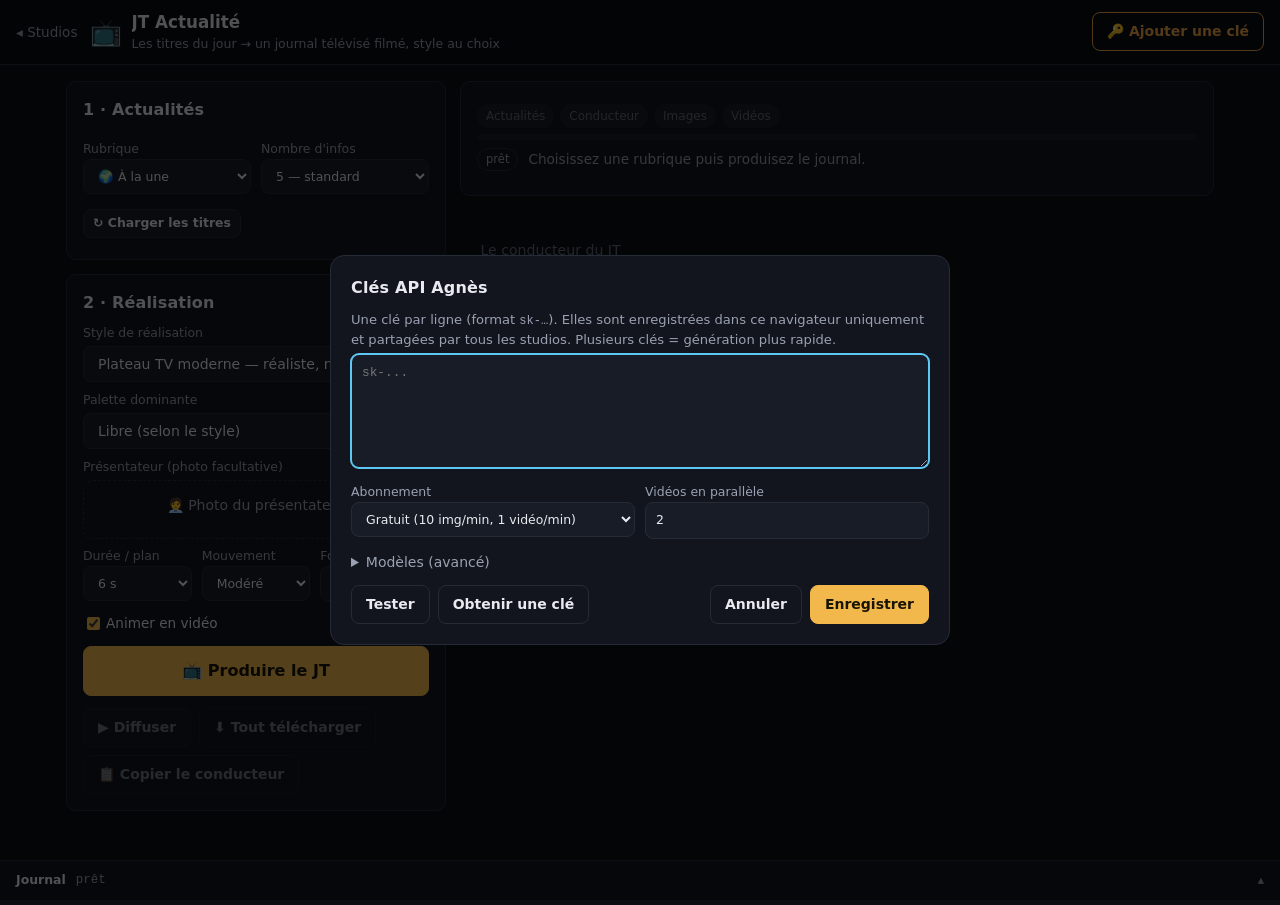
<file: studios-ia/jt-actualite.html>
<!DOCTYPE html>
<html lang="fr">
<head>
<meta charset="utf-8">
<meta name="viewport" content="width=device-width,initial-scale=1">
<title>JT Actualité</title>
<link rel="stylesheet" href="commun/studio.css">
</head>
<body>
<main>
  <div class="cols">
    <section>
      <div class="card">
        <h2>1 · Actualités</h2>
        <div class="row2">
          <label>Rubrique<select id="topic"><option value="une">🌍 À la une</option><option value="france">🇫🇷 France</option><option value="monde">🌐 International</option><option value="business">💼 Économie</option><option value="tech">💻 Technologie</option><option value="science">🔬 Science</option><option value="sante">🏥 Santé</option><option value="sport">⚽ Sport</option><option value="culture">🎬 Culture</option></select></label>
          <label>Nombre d'infos<select id="count"><option value="3">3 — court</option><option value="5" selected>5 — standard</option><option value="7">7 — complet</option><option value="10">10 — long</option></select></label>
        </div>
        <div class="actions"><button class="btn small" id="fetch">↻ Charger les titres</button><span class="hint" id="newsinfo"></span></div>
        <div id="news" class="hint"></div>
      </div>
      <div class="card">
        <h2>2 · Réalisation</h2>
        <label>Style de réalisation</label>
        <select id="style"></select>
        <label>Palette dominante</label>
        <select id="palette"></select>
        <label>Présentateur (photo facultative)</label>
        <div class="drop" id="drop">🧑‍💼 Photo du présentateur<div class="thumbs" id="thumbs"></div></div>
        <div class="row3">
          <label>Durée / plan<select id="secs"><option value="5">5 s</option><option value="6" selected>6 s</option><option value="10">10 s</option></select></label>
          <label>Mouvement<select id="motion"><option value="subtle, contemplative camera">Subtil</option><option value="elegant, smooth camera moves" selected>Modéré</option><option value="dynamic, cinematic camera moves, energetic">Fort</option></select></label>
          <label>Format<select id="ratio"><option value="9:16">9:16</option><option value="16:9">16:9</option></select></label>
        </div>
        <label class="check"><input type="checkbox" id="videos" checked> Animer en vidéo</label>
        <div class="actions"><button class="btn primary big" id="go">📺 Produire le JT</button></div>
        <div class="actions"><button class="btn danger" id="stop" hidden>■ Arrêter</button><button class="btn" id="play" disabled>▶ Diffuser</button><button class="btn ghost" id="dl" disabled>⬇ Tout télécharger</button><button class="btn ghost" id="cp" disabled>📋 Copier le conducteur</button></div>
      </div>
    </section>
    <section>
      <div class="card">
        <div class="steps" id="steps"></div>
        <div class="bar"><i id="bar"></i></div>
        <div class="status"><span class="pill" id="pill">prêt</span><span id="status">Choisissez une rubrique puis produisez le journal.</span></div>
        <h3 id="title"></h3>
      </div>
      <div class="grid" id="board"><div class="empty">Le conducteur du JT apparaîtra ici.</div></div>
    </section>
  </div>
</main>
<script src="commun/agnes.js"></script>
<script>
'use strict';
const { $, esc } = AG;
AG.shell({ icon: '📺', title: 'JT Actualité', subtitle: 'Les titres du jour → un journal télévisé filmé, style au choix' });
const STEPS = ['Actualités', 'Conducteur', 'Images', 'Vidéos'];
const STYLES = [
  ['Plateau TV moderne — réaliste, net, lumineux', 'modern French TV newsroom look, realistic, crisp broadcast lighting'],
  ['Wes Anderson — symétrie pop, décors miniatures', 'Wes Anderson style: perfect symmetry, pastel pop palette, deadpan staging, miniature-like sets'],
  ['Stanley Kubrick — perspective centrale, tension', 'Stanley Kubrick style: one-point perspective, cold geometry, clinical tension'],
  ['David Fincher — cadres précis, texture urbaine', 'David Fincher style: precise framing, desaturated urban texture, controlled contrast'],
  ['Denis Villeneuve — monumental, atmosphérique', 'Denis Villeneuve style: monumental scale, atmospheric haze, vast negative space'],
  ['Christopher Nolan — réalisme spectaculaire', 'Christopher Nolan style: IMAX realism, practical spectacle, large scale'],
  ['Wong Kar-wai — néons, ralentis, mélancolie', 'Wong Kar-wai style: saturated neon, step-printed motion blur, melancholic intimacy'],
  ['Akira Kurosawa — épique, météo dramatique', 'Akira Kurosawa style: epic wide compositions, dramatic weather, telephoto depth'],
  ['Studio Ghibli — aquarelle animée, poésie', 'Studio Ghibli hand-painted animation style, soft watercolor skies, poetic detail'],
  ['Moebius — BD SF, ligne claire, déserts', 'Moebius / Jean Giraud comic style: clean line, vast alien deserts, pastel sci-fi'],
  ['Hergé — ligne claire, aplats francs', 'Herge ligne claire comic style: clean outlines, flat bright colors'],
  ['Manga cyberpunk — encrage nerveux, néons', 'cyberpunk manga style: nervous inking, neon lights, explosive perspective'],
  ['Anime années 80 — cel shading rétro', '1980s anime cel-shaded style, electric colors, retro mecha details'],
  ['Noir néon — clair-obscur coloré, pluie', 'neon noir: colored chiaroscuro, artificial rain, graphic silhouettes'],
  ['Mockumentaire rétrofuturiste — faux reportage', 'retro-futuristic mockumentary: serious fake news report, absurd situations, 1960s optics'],
  ['VHS futuriste — chroma, aberrations', 'futuristic VHS look: intense chroma, optical aberrations, analog gadgets'],
  ['Stop-motion surréaliste — matières physiques', 'surreal stop-motion: tactile handmade textures, impossible proportions'],
  ['Shaw Brothers — kung-fu années 70', '1970s Shaw Brothers kung-fu film look: zooms, saturated sets, film grain'],
  ['Sergio Leone — très gros plans, western', 'Sergio Leone western style: extreme close-ups, wide desert vistas, harsh sun'],
  ['Jean-Pierre Jeunet — tons ambrés, fantaisie', 'Jean-Pierre Jeunet style: amber-green grading, whimsical wide-angle close-ups']
];
const PALETTES = [['Libre (selon le style)', ''], ['Corail électrique & cyan', 'electric coral and cyan'], ['Lime acide & violet', 'acid lime and violet'], ['Turquoise & orange solaire', 'turquoise and solar orange'], ['Fuchsia & jaune laser', 'fuchsia and laser yellow'], ['Cobalt & mandarine', 'cobalt blue and mandarin'], ['Émeraude & rose fluo', 'emerald and fluorescent pink'], ['Rouge signal & cyan', 'signal red and cyan'], ['Or électrique & azur', 'electric gold and azure'], ['Magenta & turquoise', 'magenta and turquoise'], ['Bleu royal & lime', 'royal blue and lime'], ['Cuivre & bleu électrique', 'copper and electric blue'], ['Noir & blanc', 'black and white, high contrast']];
$('style').innerHTML = STYLES.map((s, i) => '<option value="' + i + '">' + esc(s[0]) + '</option>').join('');
$('palette').innerHTML = PALETTES.map((s, i) => '<option value="' + i + '">' + esc(s[0]) + '</option>').join('');
const S = { anchor: null, news: [], jt: null, segs: [] };

AG.dropzone($('drop'), ([u]) => { S.anchor = u; $('thumbs').innerHTML = '<figure><img src="' + u + '"><button data-x>✕</button></figure>'; });
$('thumbs').onclick = e => { if (e.target.matches('[data-x]')) { e.stopPropagation(); S.anchor = null; $('thumbs').innerHTML = ''; } };

async function loadNews() {
  $('newsinfo').textContent = 'chargement…';
  try { S.news = await AG.news($('topic').value, 25); }
  catch (e) { S.news = []; AG.log('err', 'Actualités : ' + e.message); }
  $('newsinfo').textContent = S.news.length ? S.news.length + ' titres' : 'aucun titre (réseau ?)';
  $('news').innerHTML = S.news.slice(0, 8).map(n => '• ' + esc(n.title)).join('<br>');
  return S.news;
}
$('fetch').onclick = loadNews;
$('topic').onchange = () => { S.news = []; $('news').innerHTML = ''; $('newsinfo').textContent = ''; };

const draw = AG.throttle(() => {
  if (!S.jt) return;
  $('board').innerHTML = S.segs.map((s, i) => AG.tile({ id: i, label: s.kind + (s.headline ? ' · ' + s.headline : ''), text: s.narration, img: s.img, video: s.video, st: s.st, msg: s.msg }, { ratio: S.ratio, retry: true, tools: [{ a: 'redo', label: '↻' }, { a: 'dl', label: '⬇', when: it => it.video || it.img }] })).join('');
  const im = S.segs.filter(s => s.img).length, vd = S.segs.filter(s => s.video).length, n = S.segs.length || 1;
  $('bar').style.width = Math.round(S.withVideo ? im / n * 35 + vd / n * 65 : im / n * 100) + '%';
  $('play').disabled = !vd; $('dl').disabled = !(vd || im); $('cp').disabled = false;
});
function setStatus(t, p) { $('status').textContent = t; $('pill').textContent = p || 'en cours'; $('pill').className = 'pill ' + (p === 'terminé' ? 'ok' : p === 'erreur' ? 'err' : 'run'); }
function busy(on) { $('go').disabled = on; $('fetch').disabled = on; $('stop').hidden = !on; }

async function writeJT(count) {
  const date = new Date().toLocaleDateString('fr-FR', { weekday: 'long', day: 'numeric', month: 'long', year: 'numeric' });
  const user = 'Date : ' + date + '.\nTITRES DISPONIBLES (seule source autorisée ; n\'invente aucun fait, chiffre, nom ni citation) :\n' + S.news.map((n, i) => (i + 1) + '. ' + n.title + (n.desc ? ' — ' + n.desc : '')).join('\n')
    + '\n\nChoisis les ' + count + ' informations les plus importantes et variées. Écris le conducteur d\'un JT :'
    + '\n- 1 segment "OUVERTURE" (présentateur en plateau : bonsoir, date, sommaire)'
    + '\n- pour chaque info : 1 segment "REPORTAGE" (images de terrain illustrant le fait, sans montrer de vraie personne identifiable)'
    + '\n- 1 segment "CLÔTURE" (présentateur : conclusion et au revoir)'
    + '\nChaque segment : "kind", "headline" (titre court FR), "narration" (voix off FR, 15 à 25 mots, ton journalistique), "image" (prompt ANGLAIS 40-70 mots : scène, lieu, lumière, cadrage), "motion" (prompt ANGLAIS : action + caméra, 15-30 mots).'
    + '\nJSON : {"title":"","segments":[{"kind":"","headline":"","narration":"","image":"","motion":""}]}';
  const j = await AG.chatJSON({ system: 'Rédacteur en chef d\'un journal télévisé français, rigoureux et factuel. JSON strict.', user, max: 8000, temp: 0.6 });
  const segs = Array.isArray(j.segments) ? j.segments : [];
  if (segs.length < 2) throw new Error('Conducteur incomplet. Réessayez.');
  return { title: j.title || 'Le journal', segs: segs.map(s => ({ kind: String(s.kind || 'REPORTAGE').toUpperCase(), headline: s.headline || '', narration: s.narration || '', image: s.image || s.headline || '', motion: s.motion || 'slow camera move', st: 'wait' })) };
}
const isAnchor = s => /OUVERTURE|CLÔTURE|CLOTURE|PLATEAU/.test(s.kind);
function imgPrompt(s) {
  const st = STYLES[+$('style').value][1], pal = PALETTES[+$('palette').value][1];
  const who = isAnchor(s) ? (S.anchor ? 'News anchor = the person of the reference photo (identical face), seated at a modern news desk facing camera. ' : 'A professional news anchor at a modern news desk facing camera. ') : '';
  return who + s.image + '. ' + st + (pal ? '. Dominant color palette: ' + pal : '') + '. Cinematic composition. No text, no captions, no logos, no watermark.';
}
async function makeSeg(s, i) {
  try {
    if (!s.img) { s.st = 'run'; s.msg = 'image'; draw(); s.img = await AG.image(imgPrompt(s), { refs: isAnchor(s) && S.anchor ? [S.anchor] : [], ratio: S.ratio }); }
    if (S.withVideo) {
      s.st = 'run'; s.msg = 'vidéo'; draw();
      s.video = await AG.video(s.motion + '. ' + $('motion').value + '. ' + STYLES[+$('style').value][1] + '. ' + (isAnchor(s) ? 'The anchor speaks naturally to camera. ' : '') + 'No music, no on-screen text, no subtitles.', { first: s.img, seconds: S.secs, ratio: S.ratio, onProgress: m => { s.msg = m; draw(); } });
    }
    s.st = 'ok'; s.msg = '';
  } catch (e) {
    if (AG.isStop(e)) { s.st = s.img ? 'ok' : 'wait'; throw e; }
    if (e.fatal) throw e;
    s.st = 'err'; s.msg = e.message.slice(0, 60); AG.log('err', 'Segment ' + (i + 1) + ' : ' + e.message);
  } finally { draw(); }
}
async function pipeline() {
  S.secs = +$('secs').value; S.ratio = $('ratio').value; S.withVideo = $('videos').checked;
  AG.steps($('steps'), STEPS, 0); setStatus('Lecture des actualités…');
  if (!S.news.length) await loadNews();
  if (!S.news.length) throw new Error('Aucune actualité récupérée. Vérifiez la connexion puis réessayez.');
  AG.steps($('steps'), STEPS, 1); setStatus('Écriture du conducteur…');
  S.jt = await writeJT(+$('count').value); S.segs = S.jt.segs;
  $('title').textContent = S.jt.title; draw();
  AG.steps($('steps'), STEPS, 2); setStatus('Tournage des segments…');
  await AG.pool(S.segs, S.withVideo ? S.segs.length : AG.imgLimit(), makeSeg);
  AG.steps($('steps'), STEPS, 4);
  const ok = S.segs.filter(s => s.st === 'ok').length;
  setStatus(ok + ' / ' + S.segs.length + ' segments prêts', 'terminé');
}
$('go').onclick = () => AG.job(pipeline, busy);
$('stop').onclick = () => AG.run.stop();
$('board').onclick = e => {
  const b = e.target.closest('[data-a]'); if (!b) return;
  const i = +b.dataset.id, s = S.segs[i];
  if (b.dataset.a === 'dl') return AG.download(s.video || s.img, 'jt-' + String(i + 1).padStart(2, '0') + (s.video ? '.mp4' : '.jpg'));
  s.img = null; s.video = null; AG.job(() => makeSeg(s, i), busy);
};
$('play').onclick = () => AG.playFilm(S.segs.map(s => ({ url: s.video, text: s.narration, title: s.headline })));
$('dl').onclick = () => AG.downloadAll(S.segs.map((s, i) => (s.video || s.img) && { url: s.video || s.img, name: 'jt-' + String(i + 1).padStart(2, '0') + (s.video ? '.mp4' : '.jpg') }).filter(Boolean));
$('cp').onclick = () => AG.copy(S.jt.title + '\n\n' + S.segs.map((s, i) => (i + 1) + '. ' + s.kind + ' — ' + s.headline + '\n' + s.narration).join('\n\n'));
AG.steps($('steps'), STEPS, -1);
</script>
</body>
</html>
</file>
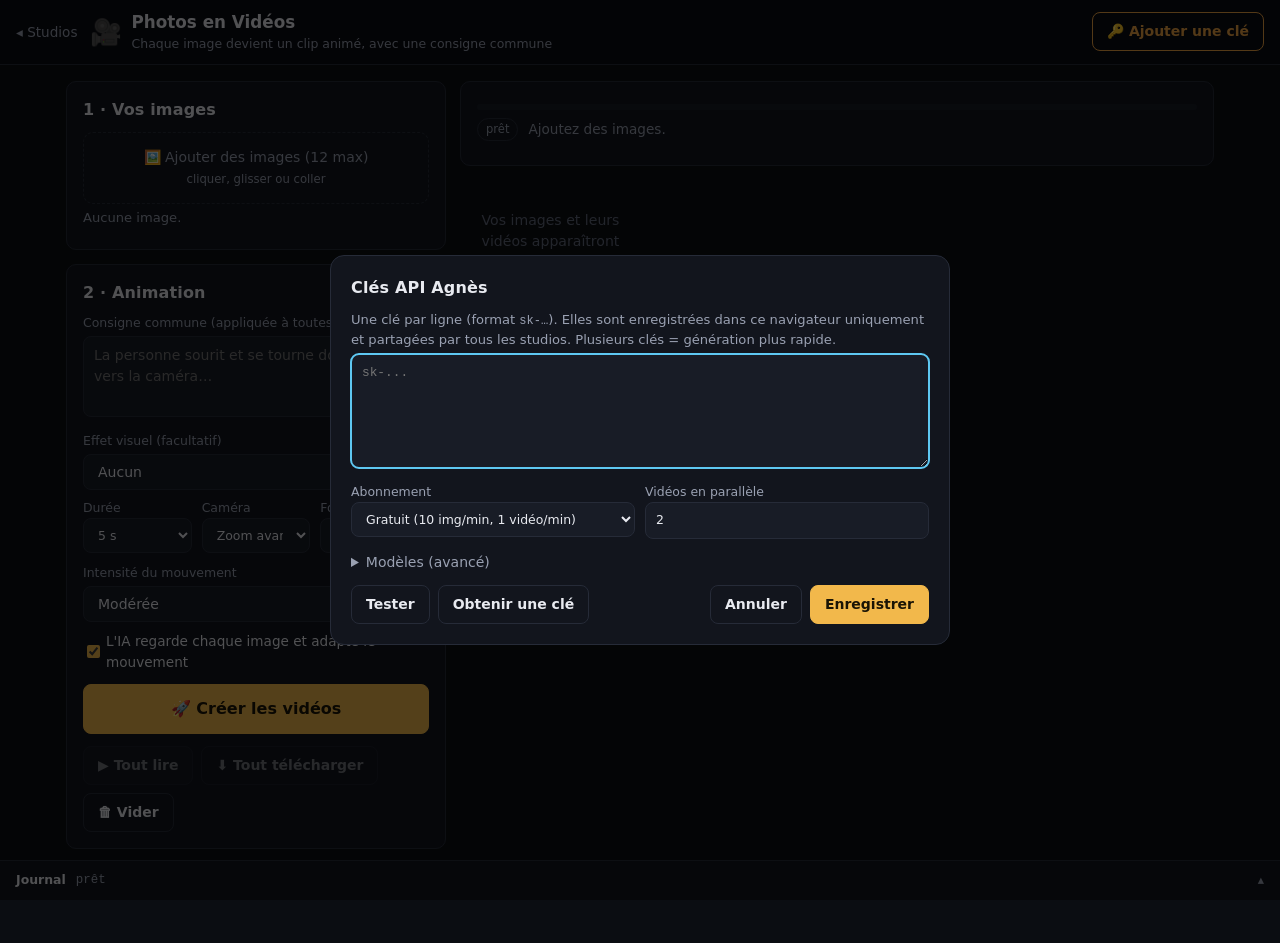
<file: studios-ia/photos-en-videos.html>
<!DOCTYPE html>
<html lang="fr">
<head>
<meta charset="utf-8">
<meta name="viewport" content="width=device-width,initial-scale=1">
<title>Photos en Vidéos</title>
<link rel="stylesheet" href="commun/studio.css">
</head>
<body>
<main>
  <div class="cols">
    <section>
      <div class="card">
        <h2>1 · Vos images</h2>
        <div class="drop" id="drop">🖼️ Ajouter des images (12 max)<br><small>cliquer, glisser ou coller</small></div>
        <p class="hint" id="count">Aucune image.</p>
      </div>
      <div class="card">
        <h2>2 · Animation</h2>
        <label>Consigne commune (appliquée à toutes les images)</label>
        <textarea id="prompt" rows="3" placeholder="La personne sourit et se tourne doucement vers la caméra…"></textarea>
        <label>Effet visuel (facultatif)</label>
        <select id="fx"><option value="">Aucun</option><option value="slow motion, dreamy">Ralenti onirique</option><option value="golden hour sunlight flares">Lumière dorée</option><option value="light rain and reflections">Pluie légère</option><option value="falling snow">Neige</option><option value="floating dust particles in light beams">Particules lumineuses</option><option value="neon city lights glow">Néons</option><option value="vintage film grain and light leaks">Film vintage</option></select>
        <div class="row3">
          <label>Durée<select id="secs"><option value="5" selected>5 s</option><option value="6">6 s</option><option value="10">10 s</option></select></label>
          <label>Caméra<select id="cam"><option value="static camera">Fixe</option><option value="slow push-in" selected>Zoom avant lent</option><option value="slow pull-back">Recul lent</option><option value="gentle orbit around the subject">Orbite</option><option value="handheld documentary camera">Caméra épaule</option><option value="slow lateral tracking">Travelling</option></select></label>
          <label>Format<select id="ratio"><option value="9:16">9:16</option><option value="16:9">16:9</option><option value="1:1">1:1</option></select></label>
        </div>
        <label>Intensité du mouvement</label>
        <select id="intensity"><option value="subtle, minimal movement">Subtile</option><option value="natural, moderate movement" selected>Modérée</option><option value="strong, dynamic movement">Forte</option></select>
        <label class="check"><input type="checkbox" id="smart" checked> L'IA regarde chaque image et adapte le mouvement</label>
        <div class="actions"><button class="btn primary big" id="go">🚀 Créer les vidéos</button></div>
        <div class="actions"><button class="btn danger" id="stop" hidden>■ Arrêter</button><button class="btn" id="play" disabled>▶ Tout lire</button><button class="btn ghost" id="dl" disabled>⬇ Tout télécharger</button><button class="btn ghost" id="clear">🗑 Vider</button></div>
      </div>
    </section>
    <section>
      <div class="card">
        <div class="bar"><i id="bar"></i></div>
        <div class="status"><span class="pill" id="pill">prêt</span><span id="status">Ajoutez des images.</span></div>
      </div>
      <div class="grid" id="board"><div class="empty">Vos images et leurs vidéos apparaîtront ici.</div></div>
    </section>
  </div>
</main>
<script src="commun/agnes.js"></script>
<script>
'use strict';
const { $ } = AG;
AG.shell({ icon: '🎥', title: 'Photos en Vidéos', subtitle: 'Chaque image devient un clip animé, avec une consigne commune' });
const S = { items: [] };
$('prompt').value = AG.store.get('pv_prompt', ''); $('prompt').oninput = () => AG.store.set('pv_prompt', $('prompt').value);
AG.dropzone($('drop'), list => { list.forEach(u => S.items.length < 12 && S.items.push({ id: AG.uid(), img: u, st: 'wait' })); draw(); }, true);

const draw = AG.throttle(() => {
  $('count').textContent = S.items.length ? S.items.length + ' image(s) · ' + S.items.filter(x => x.video).length + ' vidéo(s)' : 'Aucune image.';
  $('board').innerHTML = S.items.length ? S.items.map((x, i) => AG.tile({ id: x.id, label: '#' + (i + 1), text: x.motion, img: x.img, video: x.video, st: x.st, msg: x.msg }, { ratio: $('ratio').value, retry: true, tools: [{ a: 'redo', label: '↻', when: it => it.st !== 'run' }, { a: 'dl', label: '⬇', when: it => it.video }, { a: 'rm', label: '✕', when: it => it.st !== 'run' }] })).join('') : '<div class="empty">Vos images et leurs vidéos apparaîtront ici.</div>';
  const n = S.items.length || 1, vd = S.items.filter(x => x.video).length;
  $('bar').style.width = Math.round(vd / n * 100) + '%';
  $('play').disabled = !vd; $('dl').disabled = !vd;
});
function busy(on) { $('go').disabled = on; $('clear').disabled = on; $('stop').hidden = !on; $('pill').textContent = on ? 'en cours' : 'prêt'; $('pill').className = 'pill ' + (on ? 'run' : ''); }

async function motionFor(x) {
  const base = [$('prompt').value.trim(), $('cam').value, $('intensity').value, $('fx').value].filter(Boolean).join(', ');
  if (!$('smart').checked) return base || 'natural subtle movement, ' + $('cam').value;
  try {
    const t = await AG.chat({ system: 'You write short prompts for image-to-video AI. Answer with the prompt only, in English, 25-45 words.', user: 'Write the motion prompt to animate this image. Respect this instruction: "' + (base || 'natural cinematic movement') + '". Describe what moves (people, hair, fabric, water, light…) and the camera. Keep the subject identical.', images: [x.img], max: 300, temp: 0.6 });
    return t.replace(/^["']|["']$/g, '').trim() || base;
  } catch (e) { if (AG.isStop(e) || e.fatal) throw e; AG.log('warn', 'Analyse image : ' + e.message); return base; }
}
async function animate(x) {
  try {
    x.st = 'run'; x.msg = 'analyse'; x.video = null; draw();
    x.motion = await motionFor(x);
    x.msg = 'vidéo'; draw();
    x.video = await AG.video(x.motion + '. Keep the subject, faces and style identical to the image. No text, no watermark.', { first: x.img, seconds: +$('secs').value, ratio: $('ratio').value, onProgress: m => { x.msg = m; draw(); } });
    x.st = 'ok'; x.msg = '';
  } catch (e) {
    if (AG.isStop(e)) { x.st = 'wait'; throw e; }
    if (e.fatal) throw e;
    x.st = 'err'; x.msg = e.message.slice(0, 60); AG.log('err', e.message);
  } finally { draw(); }
}
$('go').onclick = () => {
  const todo = S.items.filter(x => !x.video);
  if (!S.items.length) return AG.toast('Ajoutez au moins une image', 'err');
  if (!todo.length) return AG.toast('Toutes les vidéos sont déjà prêtes');
  AG.job(async () => { $('status').textContent = todo.length + ' vidéo(s) en création…'; await AG.pool(todo, todo.length, animate); $('status').textContent = S.items.filter(x => x.video).length + ' / ' + S.items.length + ' vidéos prêtes'; }, busy);
};
$('stop').onclick = () => AG.run.stop();
$('clear').onclick = () => { S.items = []; draw(); };
$('board').onclick = e => {
  const b = e.target.closest('[data-a]'); if (!b) return;
  const x = S.items.find(y => y.id === b.dataset.id); if (!x) return;
  if (b.dataset.a === 'dl') return AG.download(x.video, 'video-' + (S.items.indexOf(x) + 1) + '.mp4');
  if (b.dataset.a === 'rm') { S.items.splice(S.items.indexOf(x), 1); return draw(); }
  AG.job(() => animate(x), busy);
};
$('play').onclick = () => AG.playFilm(S.items.map(x => ({ url: x.video })));
$('dl').onclick = () => AG.downloadAll(S.items.map((x, i) => x.video && { url: x.video, name: 'video-' + (i + 1) + '.mp4' }).filter(Boolean));
$('ratio').onchange = draw;
draw();
</script>
</body>
</html>
</file>
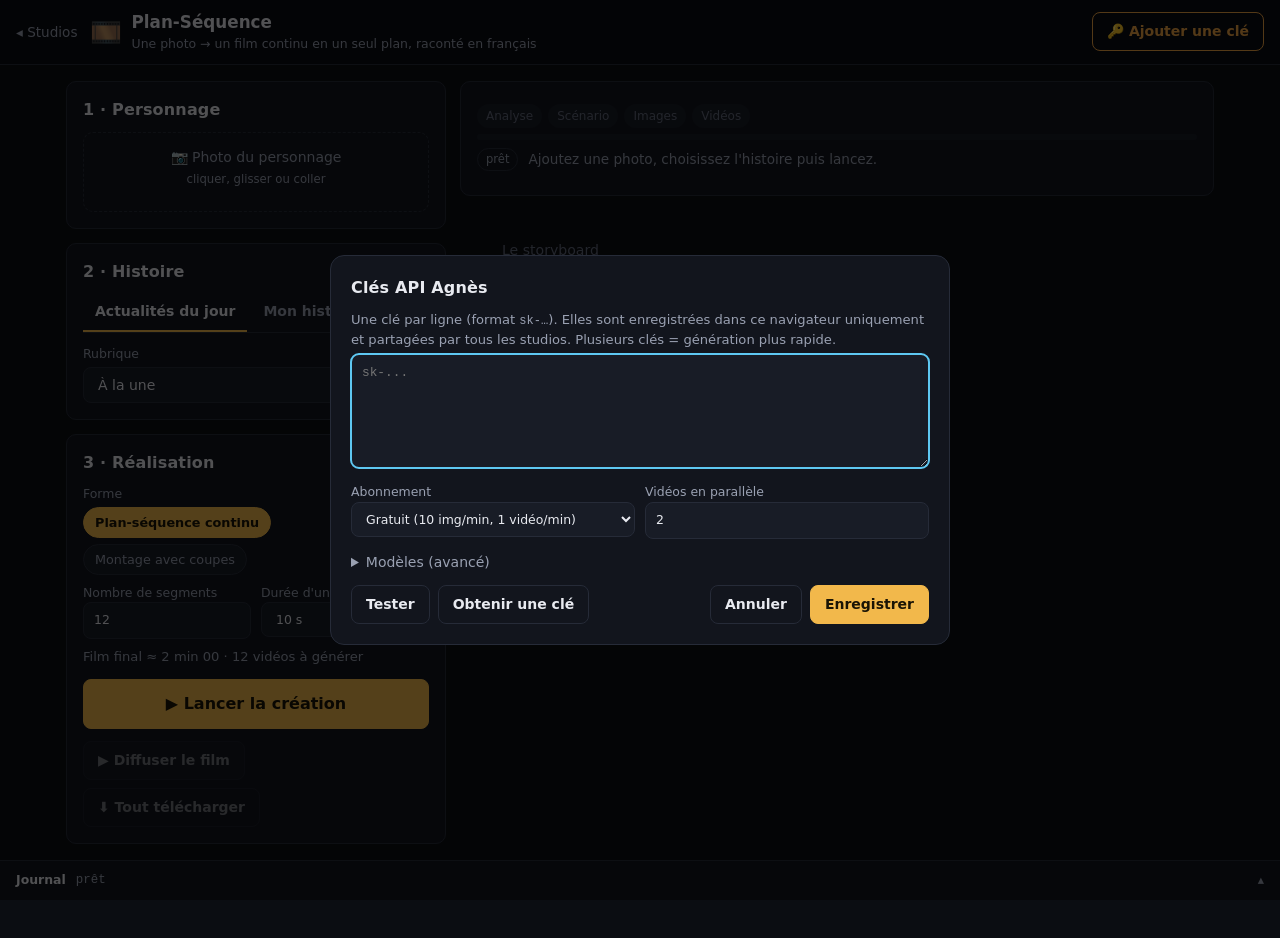
<file: studios-ia/plan-sequence.html>
<!DOCTYPE html>
<html lang="fr">
<head>
<meta charset="utf-8">
<meta name="viewport" content="width=device-width,initial-scale=1">
<title>Plan-Séquence</title>
<link rel="stylesheet" href="commun/studio.css">
</head>
<body>
<main>
  <div class="cols">
    <section>
      <div class="card">
        <h2>1 · Personnage</h2>
        <div class="drop" id="drop">📷 Photo du personnage<br><small>cliquer, glisser ou coller</small><div class="thumbs" id="thumbs"></div></div>
      </div>
      <div class="card">
        <h2>2 · Histoire</h2>
        <div class="tabs" id="src"><button data-v="news" class="on">Actualités du jour</button><button data-v="story">Mon histoire</button></div>
        <div id="src-news"><label>Rubrique</label><select id="topic"><option value="une">À la une</option><option value="france">France</option><option value="monde">Monde</option><option value="business">Économie</option><option value="tech">Technologie</option><option value="science">Science</option><option value="sante">Santé</option><option value="sport">Sport</option><option value="culture">Culture</option></select></div>
        <div id="src-story" hidden><label>Votre histoire (au moins 30 caractères)</label><textarea id="story" rows="6" placeholder="Un vieux pêcheur traverse la ville au lever du jour…"></textarea></div>
      </div>
      <div class="card">
        <h2>3 · Réalisation</h2>
        <label>Forme</label>
        <div id="mode"></div>
        <div class="row2">
          <label>Nombre de segments<input type="number" id="n" min="4" max="24" value="12"></label>
          <label>Durée d'un segment<select id="secs"><option value="5">5 s</option><option value="10" selected>10 s</option></select></label>
        </div>
        <p class="hint" id="total"></p>
        <div class="actions"><button class="btn primary big" id="go">▶ Lancer la création</button></div>
        <div class="actions"><button class="btn danger" id="stop" hidden>■ Arrêter</button><button class="btn" id="play" disabled>▶ Diffuser le film</button><button class="btn ghost" id="dl" disabled>⬇ Tout télécharger</button></div>
      </div>
    </section>
    <section>
      <div class="card">
        <div class="steps" id="steps"></div>
        <div class="bar"><i id="bar"></i></div>
        <div class="status"><span class="pill" id="pill">prêt</span><span id="status">Ajoutez une photo, choisissez l'histoire puis lancez.</span></div>
        <h3 id="title"></h3>
      </div>
      <div class="grid" id="board"><div class="empty">Le storyboard apparaîtra ici.</div></div>
    </section>
  </div>
</main>
<script src="commun/agnes.js"></script>
<script>
'use strict';
const { $, esc } = AG;
AG.shell({ icon: '🎞️', title: 'Plan-Séquence', subtitle: 'Une photo → un film continu en un seul plan, raconté en français' });

const STEPS = ['Analyse', 'Scénario', 'Images', 'Vidéos'];
const MOVES = ['slow tai-chi flow with circular arms', 'contemporary dance spiral, arms sweeping', 'calm kung-fu form, controlled balance', 'meditative walk with open palms', 'fluid torso rotation, expressive hands', 'slow graceful kata, extended arms'];
const CAMS = { plan: ['smooth lateral tracking shot to the right', 'slow dolly-in while the character walks right', 'slow arc around the character', 'slow crane down to eye level', 'gentle push-in following the walk'], montage: ['wide establishing shot then medium reverse shot', 'medium shot then hard cut to close-up', 'over-the-shoulder then reverse shot', 'insert cut then wide pull-back', 'slow pan then snap to medium shot'] };
const S = { ref: null, src: 'news', look: null, script: null, frames: [], vids: [] };
const getMode = AG.chips($('mode'), [['Plan-séquence continu', 'plan'], ['Montage avec coupes', 'montage']], { value: 'plan' });

// ── Saisie ──
AG.dropzone($('drop'), ([u]) => { S.ref = u; $('thumbs').innerHTML = '<figure><img src="' + u + '"><button data-x>✕</button></figure>'; });
$('thumbs').onclick = e => { if (e.target.matches('[data-x]')) { e.stopPropagation(); S.ref = null; $('thumbs').innerHTML = ''; } };
$('src').onclick = e => { const b = e.target.closest('button'); if (!b) return; S.src = b.dataset.v; $('src').querySelectorAll('button').forEach(x => x.classList.toggle('on', x === b)); $('src-news').hidden = S.src !== 'news'; $('src-story').hidden = S.src !== 'story'; };
const N = () => Math.max(4, Math.min(24, +$('n').value || 12));
const showTotal = () => { $('total').textContent = 'Film final ≈ ' + AG.fmtTime(N() * +$('secs').value * 1000) + ' · ' + N() + ' vidéos à générer'; };
$('n').oninput = $('secs').onchange = showTotal; showTotal();
$('story').value = AG.store.get('ps_story', '');
$('story').oninput = () => AG.store.set('ps_story', $('story').value);

// ── Affichage ──
const draw = AG.throttle(() => {
  if (!S.script) return;
  $('board').innerHTML = S.vids.map((v, i) => AG.tile({ id: i, label: String(i + 1).padStart(2, '0') + ' · ' + S.script.segs[i].type, text: S.script.segs[i].text, img: S.frames[i] && S.frames[i].url, video: v.url, st: v.st === 'wait' && S.frames[i] && S.frames[i].st === 'run' ? 'run' : v.st, msg: v.msg }, { retry: true, tools: [{ a: 'redo', label: '↻ Refaire', when: it => it.st === 'err' || it.st === 'ok' }] })).join('');
  const fi = S.frames.filter(f => f.url).length, vo = S.vids.filter(v => v.url).length;
  $('bar').style.width = Math.round((fi / Math.max(1, S.frames.length)) * 35 + (vo / Math.max(1, S.vids.length)) * 65) + '%';
  $('play').disabled = !vo; $('dl').disabled = !vo;
});
function setStatus(t, p) { $('status').textContent = t; $('pill').textContent = p || 'en cours'; $('pill').className = 'pill ' + (p === 'terminé' ? 'ok' : p === 'erreur' ? 'err' : 'run'); }
function busy(on) { $('go').disabled = on; $('stop').hidden = !on; if (!on && S.script) draw(); }

// ── Étapes ──
async function analyze() {
  try {
    const j = await AG.chatJSON({ system: 'Directeur de casting. Réponds uniquement en JSON.', user: 'Décris cette image. JSON : {"character":"precise English physical description (face, hair, age, skin, clothing, colors)","medium":"English description of the medium and art style","live":true si vraie photographie sinon false}', images: [S.ref], max: 800, temp: 0.2 });
    return { ch: String(j.character || 'the person in the reference image'), md: String(j.medium || ''), live: j.live !== false };
  } catch (e) { if (AG.isStop(e)) throw e; AG.log('warn', 'Analyse photo : ' + e.message); return { ch: 'the person in the reference image', md: '', live: true }; }
}
function segType(i, n) { return i === 0 ? 'intro' : i === n - 1 ? 'outro' : i % 2 ? 'actu' : 'réflexion'; }
async function writeScript(news, mode, n, secs) {
  const words = secs >= 10 ? '18 à 24' : '9 à 12';
  const date = new Date().toLocaleDateString('fr-FR', { weekday: 'long', day: 'numeric', month: 'long', year: 'numeric' });
  const source = S.src === 'news'
    ? 'TITRES D\'ACTUALITÉ (seule source ; n\'invente aucun fait, chiffre, nom ni citation) :\n' + (news.map((t, i) => (i + 1) + '. ' + t.title).join('\n') || '(aucun : reste général)')
    : 'HISTOIRE DE L\'UTILISATEUR (respecte ton, personnages et intention) :\n"""\n' + $('story').value.trim().slice(0, 4000) + '\n"""';
  const form = mode === 'plan'
    ? 'un PLAN-SÉQUENCE CONTINU : un personnage marche vers la droite sans s\'arrêter, la caméra le suit, le texte est un monologue continu. "decor" = lieu unique par segment (anglais) que le personnage traverse ; "action" = mouvement lent et fluide (anglais) ; "camera" = mouvement qui suit la marche (anglais).'
    : 'un MONTAGE type JT ou court-métrage : chaque segment contient 3 à 5 plans avec des coupes franches. "decor" = lieu(x) du segment (anglais) ; "action" = description des plans successifs (anglais) ; "camera" = mouvements avec coupes (anglais).';
  const user = 'Date : ' + date + '.\nÉcris ' + form + '\n' + n + ' segments de ' + secs + ' secondes.\n\n' + source
    + '\n\nSTRUCTURE : segment 1 = ouverture (salutation, fil conducteur) ; segments pairs = un fait précis ; segments impairs = réflexion qui prolonge et fait la transition (citation réelle dans "quote" seulement si tu en es sûr) ; dernier segment = conclusion et au revoir.'
    + '\n"text" : français parlé naturel, ' + words + ' mots, sans emoji. "topic" : 2-3 mots anglais.'
    + '\nRéponds UNIQUEMENT par ce JSON : {"title":"","segments":[{"text":"","topic":"","decor":"","action":"","camera":"","quote":""}]} avec exactement ' + n + ' segments.';
  let segs = [], title = 'Plan-Séquence';
  for (let a = 0; a < 2 && segs.length < n * 0.75; a++) {
    try { const j = await AG.chatJSON({ system: 'Scénariste et journaliste rigoureux. JSON strict uniquement.', user, max: 8000, temp: 0.75 }); segs = Array.isArray(j.segments) ? j.segments : []; title = j.title || title; }
    catch (e) { if (AG.isStop(e) || e.fatal) throw e; AG.log('warn', 'Scénario : ' + e.message); }
  }
  if (segs.length < n) AG.log('warn', 'Scénario incomplet (' + segs.length + '/' + n + ') — segments manquants complétés');
  const cams = CAMS[mode];
  return { title, segs: Array.from({ length: n }, (_, k) => {
    const s = segs[k] || {}, type = segType(k, n);
    const dflt = type === 'intro' ? 'Bonjour, et bienvenue. Aujourd\'hui, prenons le temps de regarder notre époque.' : type === 'outro' ? 'Voilà pour aujourd\'hui. Merci de votre attention, et à très bientôt.' : type === 'actu' && news.length ? news[(k >> 1) % news.length].title : 'Chaque événement nous invite à prendre un peu de recul.';
    return { type, text: String(s.text || dflt).trim(), topic: String(s.topic || 'city life'), decor: String(s.decor || 'colorful city street at dusk'), action: String(s.action || MOVES[k % MOVES.length]), camera: String(s.camera || cams[k % cams.length]), quote: String(s.quote || '') };
  }) };
}
const look = () => 'Same person as the reference image (identical face, hair, skin tone and outfit): ' + S.look.ch + '. ' + (S.look.live ? 'Real photograph, natural light, subtle film grain.' : 'Keep exactly the medium and art style of the reference: ' + S.look.md + '.');
function imgPrompt(i, mode) {
  const segs = S.script.segs, s = segs[Math.min(i, segs.length - 1)];
  if (mode === 'plan') {
    const pose = i === 0 ? 'standing at the start of the walk, giving a small welcoming nod' : i === segs.length ? 'turning back with a gentle farewell wave while still stepping right' : 'caught mid-stride walking to the right, ' + s.action;
    return 'Vertical 9:16 cinematic film still. ' + look() + ' Setting: ' + s.decor + ', rich details illustrating "' + s.topic + '". Pose: full-body three-quarter view, ' + pose + ', character in the right third of the frame. Camera: ' + s.camera + '. No text, no logo, no watermark, no border.';
  }
  return 'Vertical 9:16 cinematic film still, opening shot of a scene. ' + look() + ' Setting: ' + s.decor + ', rich details illustrating "' + s.topic + '". Wide or medium establishing composition: ' + s.action + '. Dramatic light. No text, no logo, no watermark.';
}
function vidPrompt(i, mode) {
  const s = S.script.segs[i], p = S.script.segs[Math.max(0, i - 1)];
  if (mode === 'plan') return 'The person moves smoothly from the first-frame pose to the last-frame pose, walking calmly toward the right in one continuous take. Movement: ' + s.action + '. ' + (i ? 'The setting evolves naturally from ' + p.decor + ' to ' + s.decor + '.' : 'Setting: ' + s.decor + '.') + ' Camera: ' + s.camera + '. Natural ambience and footsteps only, no music, no speech, no on-screen text. Keep identity, outfit and style identical.';
  return 'Cinematic montage of 3 to 5 shots with hard cuts. Subject: the character of the first frame. ' + s.action + '. Camera: ' + s.camera + '. Setting: ' + s.decor + '. Realistic ambience only, no music, no speech, no on-screen text. Keep identity and outfit identical. Vertical 9:16.';
}
async function makeFrame(i, mode) {
  const f = S.frames[i]; f.st = 'run'; f.url = null; draw();
  try { f.url = await AG.image(imgPrompt(i, mode), { refs: [S.ref], ratio: '9:16' }); f.st = 'ok'; }
  catch (e) { if (AG.isStop(e) || e.fatal) throw e; f.st = 'err'; AG.log('err', 'Image ' + (i + 1) + ' : ' + e.message); }
  draw();
}
async function makeVideo(i, mode, secs) {
  const v = S.vids[i];
  const first = S.frames[i].url, last = mode === 'plan' ? S.frames[i + 1].url : null;
  v.st = 'run'; v.url = null; v.msg = 'envoi'; draw();
  try { v.url = await AG.video(vidPrompt(i, mode), { first: first || S.ref, last, seconds: secs, ratio: '9:16', onProgress: m => { v.msg = m; draw(); } }); v.st = 'ok'; AG.log('ok', 'Vidéo ' + (i + 1) + ' prête'); }
  catch (e) { if (AG.isStop(e)) { v.st = 'wait'; throw e; } if (e.fatal) throw e; v.st = 'err'; v.msg = e.message.slice(0, 60); AG.log('err', 'Vidéo ' + (i + 1) + ' : ' + e.message); }
  draw();
}

// ── Pipeline ──
async function pipeline() {
  const mode = getMode(), n = N(), secs = +$('secs').value;
  S.mode = mode; S.secs = secs;
  AG.steps($('steps'), STEPS, 0); setStatus('Analyse de la photo' + (S.src === 'news' ? ' et lecture des actualités…' : '…'));
  const [lk, news] = await Promise.all([analyze(), S.src === 'news' ? AG.news($('topic').value, 24) : Promise.resolve([])]);
  S.look = lk;
  if (S.src === 'news') AG.log('ok', news.length + ' titres d\'actualité récupérés');
  AG.steps($('steps'), STEPS, 1); setStatus('Écriture du scénario…');
  S.script = await writeScript(news, mode, n, secs);
  $('title').textContent = S.script.title;
  S.frames = Array.from({ length: mode === 'plan' ? n + 1 : n }, () => ({ st: 'wait', url: null }));
  S.vids = Array.from({ length: n }, () => ({ st: 'wait', url: null, msg: '' }));
  draw();
  AG.steps($('steps'), STEPS, 2); setStatus('Images et vidéos en parallèle…');
  // Chaque vidéo démarre dès que ses images (début, et fin en plan-séquence) sont prêtes.
  const done = S.frames.map(() => { let r; const p = new Promise(x => { r = x; }); return { p, r }; });
  const imgs = AG.pool(S.frames.map((_, i) => i), AG.imgLimit(), async i => { try { await makeFrame(i, mode); } finally { done[i].r(); } })
    .then(() => { AG.steps($('steps'), STEPS, 3); setStatus('Génération des vidéos…'); });
  const vids = AG.pool(S.vids.map((_, i) => i), S.vids.length, async i => {
    await done[i].p; if (mode === 'plan') await done[i + 1].p;
    AG.run.check();
    if (!S.frames[i].url) S.frames[i].url = S.ref; // image manquante : on part de la photo
    if (mode === 'plan' && !S.frames[i + 1].url) S.frames[i + 1].url = S.frames[i].url;
    await makeVideo(i, mode, secs);
  });
  await Promise.all([imgs, vids]);
  const ok = S.vids.filter(v => v.url).length;
  AG.steps($('steps'), STEPS, 4);
  setStatus(ok + ' / ' + n + ' vidéos prêtes' + (ok < n ? ' — cliquez ↻ sur une vignette en échec' : ''), 'terminé');
  AG.toast('Film prêt : ' + ok + ' / ' + n + ' vidéos');
}

$('go').onclick = () => {
  if (!S.ref) return AG.toast('Ajoutez une photo du personnage', 'err');
  if (S.src === 'story' && $('story').value.trim().length < 30) return AG.toast('Écrivez une histoire d\'au moins 30 caractères', 'err');
  AG.job(pipeline, busy).then(ok => { if (!ok && S.script) setStatus('Interrompu — les éléments déjà prêts sont conservés', 'erreur'); });
};
$('stop').onclick = () => AG.run.stop();
$('board').onclick = e => {
  const b = e.target.closest('[data-a="redo"]'); if (!b) return;
  const i = +b.dataset.id;
  AG.job(async () => {
    if (!S.frames[i].url) await makeFrame(i, S.mode);
    if (S.mode === 'plan' && !S.frames[i + 1].url) await makeFrame(i + 1, S.mode);
    await makeVideo(i, S.mode, S.secs);
  }, busy);
};
$('play').onclick = () => AG.playFilm(S.vids.map((v, i) => ({ url: v.url, text: S.script.segs[i].text })));
$('dl').onclick = () => AG.downloadAll(S.vids.map((v, i) => v.url && { url: v.url, name: 'plan-sequence-' + String(i + 1).padStart(2, '0') + '.mp4' }).filter(Boolean));
AG.steps($('steps'), STEPS, -1);
</script>
</body>
</html>
</file>
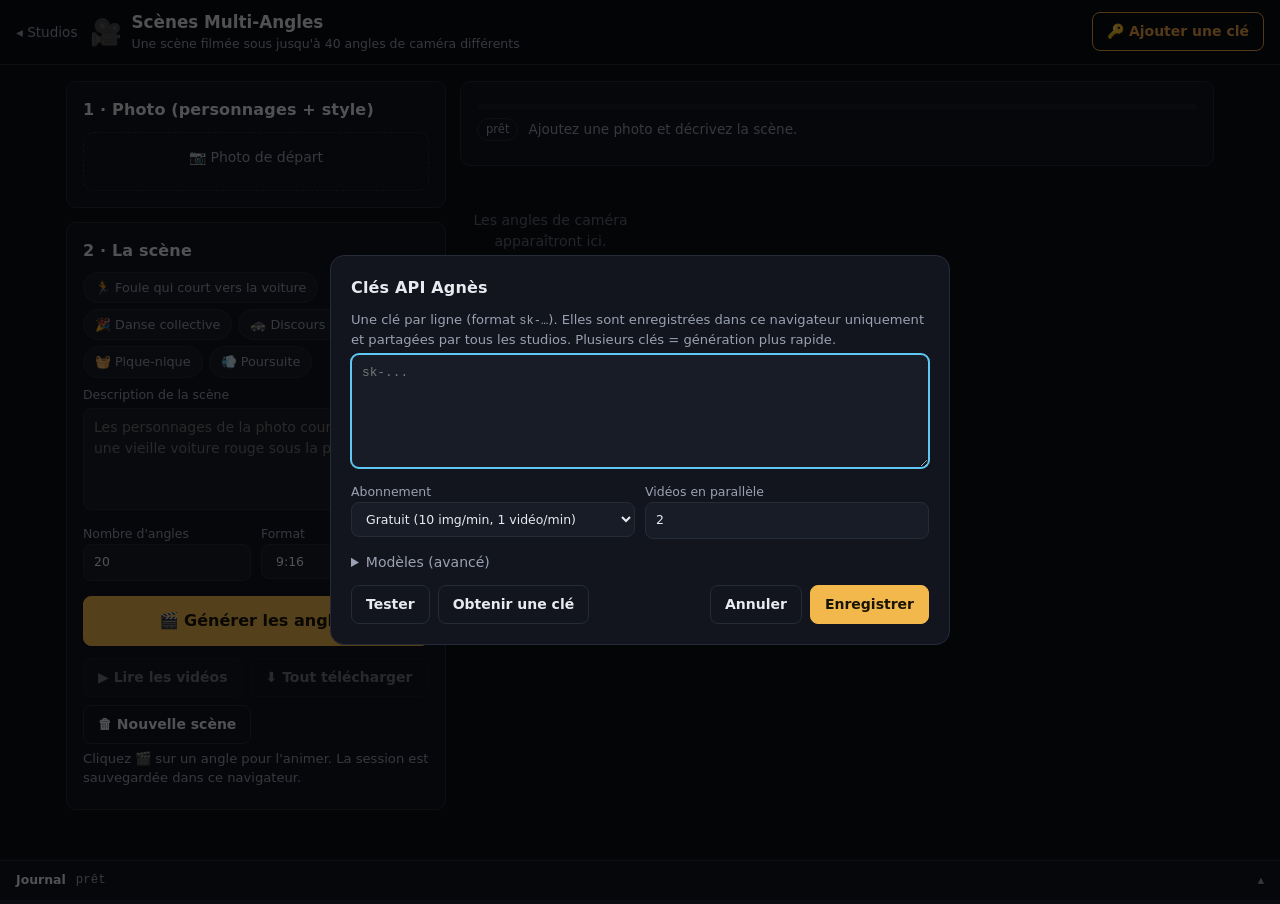
<file: studios-ia/scenes-multi-angles.html>
<!DOCTYPE html>
<html lang="fr">
<head>
<meta charset="utf-8">
<meta name="viewport" content="width=device-width,initial-scale=1">
<title>Scènes Multi-Angles</title>
<link rel="stylesheet" href="commun/studio.css">
</head>
<body>
<main>
  <div class="cols">
    <section>
      <div class="card">
        <h2>1 · Photo (personnages + style)</h2>
        <div class="drop" id="drop">📷 Photo de départ<div class="thumbs" id="thumbs"></div></div>
        <div class="out" id="analysis" hidden></div>
      </div>
      <div class="card">
        <h2>2 · La scène</h2>
        <div id="presets"></div>
        <label>Description de la scène</label>
        <textarea id="scene" rows="4" placeholder="Les personnages de la photo courent vers une vieille voiture rouge sous la pluie…"></textarea>
        <div class="row2">
          <label>Nombre d'angles<input type="number" id="n" min="4" max="40" value="20"></label>
          <label>Format<select id="ratio"><option value="16:9">16:9</option><option value="9:16" selected>9:16</option><option value="1:1">1:1</option></select></label>
        </div>
        <div class="actions"><button class="btn primary big" id="go">🎬 Générer les angles</button></div>
        <div class="actions"><button class="btn danger" id="stop" hidden>■ Arrêter</button><button class="btn" id="play" disabled>▶ Lire les vidéos</button><button class="btn ghost" id="dl" disabled>⬇ Tout télécharger</button><button class="btn ghost" id="reset">🗑 Nouvelle scène</button></div>
        <p class="hint">Cliquez 🎬 sur un angle pour l'animer. La session est sauvegardée dans ce navigateur.</p>
      </div>
    </section>
    <section>
      <div class="card"><div class="bar"><i id="bar"></i></div><div class="status"><span class="pill" id="pill">prêt</span><span id="status">Ajoutez une photo et décrivez la scène.</span></div></div>
      <div class="grid" id="board"><div class="empty">Les angles de caméra apparaîtront ici.</div></div>
    </section>
  </div>
</main>
<script src="commun/agnes.js"></script>
<script>
'use strict';
const { $ } = AG;
AG.shell({ icon: '🎥', title: 'Scènes Multi-Angles', subtitle: 'Une scène filmée sous jusqu\'à 40 angles de caméra différents' });
const PRESETS = [['🏃 Foule qui court vers la voiture', 'Les personnages de la photo courent ensemble vers une voiture, dans une rue animée, urgence et énergie.'], ['🎉 Danse collective', 'Les personnages dansent ensemble au milieu d\'une place pleine de monde, joie communicative.'], ['🚓 Discours du policier', 'Un policier fait un discours solennel devant les personnages rassemblés, tension et attention.'], ['🧺 Pique-nique', 'Les personnages pique-niquent dans un parc ensoleillé, rires et partage.'], ['💨 Poursuite', 'Une poursuite endiablée à travers les ruelles, les personnages esquivent les obstacles.']];
const ANGLES = ['extreme wide establishing shot', 'wide shot at eye level', 'high-angle wide shot', 'aerial drone top-down view', 'low-angle hero shot', 'dutch angle medium shot', 'medium shot from the front', 'medium shot from behind', 'over-the-shoulder shot', 'reverse over-the-shoulder shot', 'close-up on the main face', 'extreme close-up on the eyes', 'close-up on hands in action', 'profile shot from the left', 'profile shot from the right', 'ground-level shot', 'shot through a foreground object', 'reflection shot in a window or puddle', 'silhouette against the light', 'tracking shot alongside the action', 'point-of-view shot of the main character', 'two-shot of two characters', 'group shot, everyone in frame', 'cowboy shot (mid-thigh)', 'insert shot of a key detail', 'telephoto compressed long shot', 'wide-angle close shot with distortion', 'bird\'s-eye view directly overhead', 'worm\'s-eye view looking up', 'shallow depth of field, background blur', 'deep focus, all planes sharp', 'backlit rim light shot', 'night version with practical lights', 'golden hour version', 'rainy atmosphere version', 'crane shot rising above the scene', 'handheld documentary-style shot', 'symmetrical centered composition', 'frame within a frame (doorway)', 'final wide shot as the scene ends'];
const S = { ref: null, an: '', items: [] };
AG.chips($('presets'), PRESETS.map(p => [p[0], p[1]]), { onChange: v => { if (v) { $('scene').value = v; save(); } } });

const save = () => AG.db.set('scenes_session', { ref: S.ref, an: S.an, scene: $('scene').value, items: S.items.map(x => Object.assign({}, x, { st: x.st === 'run' ? 'wait' : x.st })) }).catch(() => {});
function showRef() { $('thumbs').innerHTML = S.ref ? '<figure><img src="' + S.ref + '"></figure>' : ''; $('analysis').hidden = !S.an; $('analysis').textContent = S.an; }
AG.dropzone($('drop'), ([u]) => { S.ref = u; S.an = ''; showRef(); save(); });
$('scene').oninput = save;

const draw = AG.throttle(() => {
  $('board').innerHTML = S.items.length ? S.items.map((x, i) => AG.tile({ id: x.id, label: String(i + 1).padStart(2, '0') + ' · ' + x.angle, img: x.img, video: x.video, st: x.st, msg: x.msg }, { ratio: S.ratio, retry: true, tools: [{ a: 'vid', label: '🎬', title: 'Animer', when: it => it.img && it.st !== 'run' }, { a: 'redo', label: '↻', when: it => it.st !== 'run' }, { a: 'dl', label: '⬇', when: it => it.img }] })).join('') : '<div class="empty">Les angles de caméra apparaîtront ici.</div>';
  const n = S.items.length || 1;
  $('bar').style.width = Math.round(S.items.filter(x => x.img).length / n * 100) + '%';
  $('dl').disabled = !S.items.some(x => x.img); $('play').disabled = !S.items.some(x => x.video);
});
function busy(on) { $('go').disabled = on; $('reset').disabled = on; $('stop').hidden = !on; $('pill').textContent = on ? 'en cours' : 'prêt'; $('pill').className = 'pill ' + (on ? 'run' : ''); if (!on) save(); }

async function analyze() {
  const j = await AG.chatJSON({ system: 'Directeur de casting et directeur photo. JSON strict, valeurs en ANGLAIS.', user: 'Décris les personnages (chacun : visage, cheveux, âge, tenue, couleurs) et le style visuel de cette photo. JSON : {"characters":"","style":""}', images: [S.ref], max: 1000, temp: 0.2 });
  S.an = 'Characters: ' + (j.characters || '') + '\nStyle: ' + (j.style || ''); showRef();
}
async function gen(x) {
  try { x.st = 'run'; x.msg = ''; x.img = null; x.video = null; draw(); x.img = await AG.image('Film still, ' + x.angle + '. SCENE: ' + x.scene + ' ' + S.an.replace('\n', ' ') + ' Same characters as the reference photo, identical faces and outfits, same visual style. No text, no watermark.', { refs: [S.ref], ratio: S.ratio }); x.st = 'ok'; }
  catch (e) { if (AG.isStop(e)) { x.st = 'wait'; throw e; } if (e.fatal) throw e; x.st = 'err'; x.msg = e.message.slice(0, 60); AG.log('err', x.angle + ' : ' + e.message); }
  finally { draw(); }
}
async function animate(x) {
  try { x.st = 'run'; x.msg = 'vidéo'; draw(); x.video = await AG.video('The scene comes alive: ' + x.scene + ' Camera: ' + x.angle + ', subtle movement. Keep characters identical. Natural sound, no music, no text.', { first: x.img, seconds: 5, ratio: S.ratio, onProgress: m => { x.msg = m; draw(); } }); x.st = 'ok'; }
  catch (e) { if (AG.isStop(e)) { x.st = 'ok'; throw e; } if (e.fatal) throw e; x.st = 'err'; x.msg = e.message.slice(0, 60); AG.log('err', e.message); }
  finally { draw(); }
}
$('go').onclick = () => {
  if (!S.ref) return AG.toast('Ajoutez une photo', 'err');
  const scene = $('scene').value.trim(); if (scene.length < 10) return AG.toast('Décrivez la scène', 'err');
  S.ratio = $('ratio').value;
  const n = Math.max(4, Math.min(40, +$('n').value || 20));
  AG.job(async () => {
    if (!S.an) { $('status').textContent = 'Analyse de la photo…'; await analyze(); }
    S.items = ANGLES.slice(0, n).map(a => ({ id: AG.uid(), angle: a, scene, st: 'wait' })); draw();
    $('status').textContent = n + ' angles en cours…';
    await AG.pool(S.items, AG.imgLimit(), gen);
    $('status').textContent = S.items.filter(x => x.img).length + ' / ' + n + ' angles prêts';
  }, busy);
};
$('stop').onclick = () => AG.run.stop();
$('reset').onclick = () => { S.items = []; $('scene').value = ''; draw(); save(); };
$('board').onclick = e => {
  const b = e.target.closest('[data-a]'); if (!b) return;
  const x = S.items.find(y => y.id === b.dataset.id); if (!x) return;
  S.ratio = S.ratio || $('ratio').value;
  if (b.dataset.a === 'dl') return AG.download(x.video || x.img, 'angle-' + (S.items.indexOf(x) + 1) + (x.video ? '.mp4' : '.jpg'));
  AG.job(() => b.dataset.a === 'vid' ? animate(x) : gen(x), busy);
};
$('play').onclick = () => AG.playFilm(S.items.map(x => ({ url: x.video, title: x.angle })));
$('dl').onclick = () => AG.downloadAll(S.items.map((x, i) => (x.video || x.img) && { url: x.video || x.img, name: 'angle-' + String(i + 1).padStart(2, '0') + (x.video ? '.mp4' : '.jpg') }).filter(Boolean));
AG.db.get('scenes_session').then(s => { if (!s) return; S.ref = s.ref; S.an = s.an || ''; $('scene').value = s.scene || ''; S.items = s.items || []; S.ratio = $('ratio').value; showRef(); draw(); });
S.ratio = $('ratio').value;
</script>
</body>
</html>
</file>
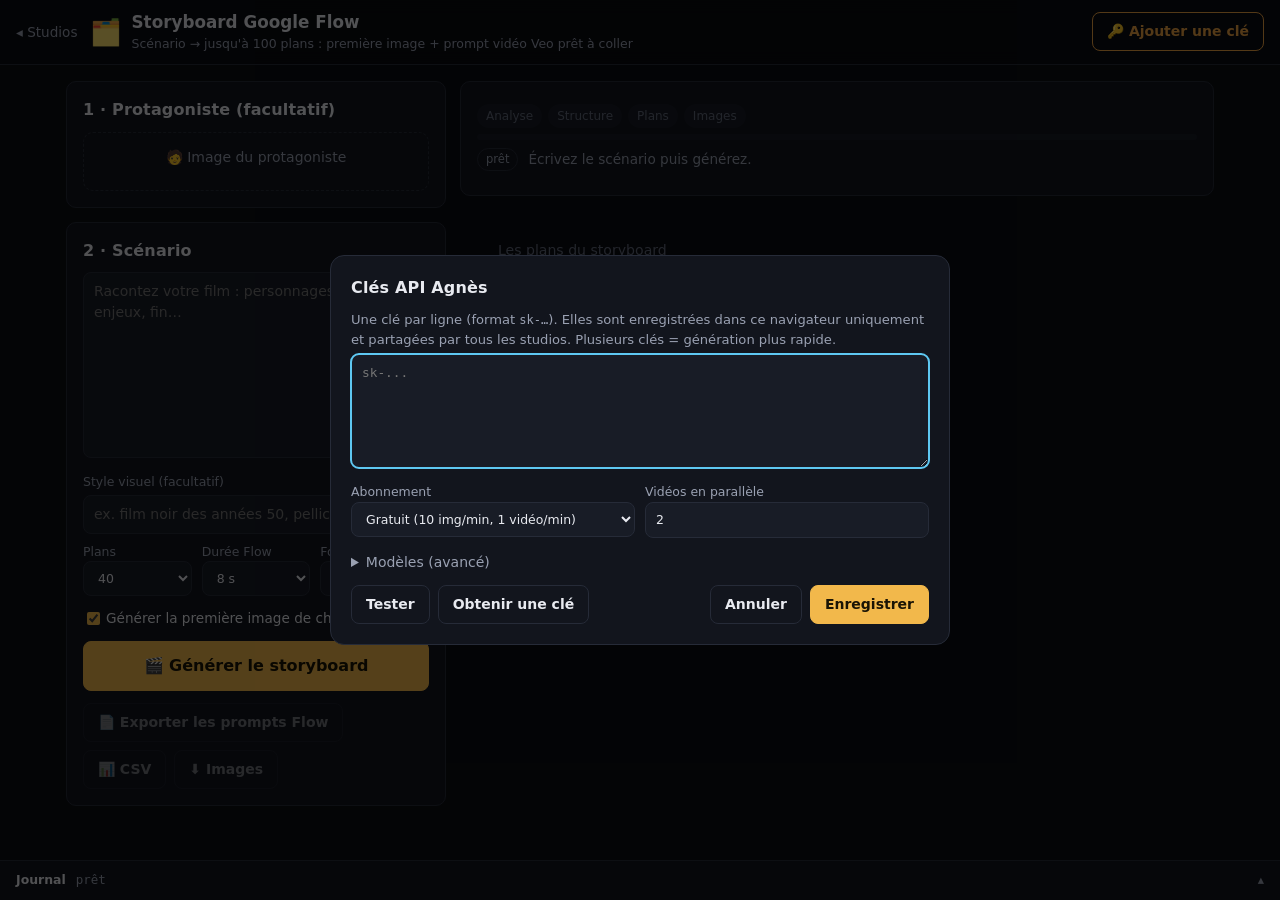
<file: studios-ia/storyboard-google-flow.html>
<!DOCTYPE html>
<html lang="fr">
<head>
<meta charset="utf-8">
<meta name="viewport" content="width=device-width,initial-scale=1">
<title>Storyboard Google Flow</title>
<link rel="stylesheet" href="commun/studio.css">
</head>
<body>
<main>
  <div class="cols">
    <section>
      <div class="card">
        <h2>1 · Protagoniste (facultatif)</h2>
        <div class="drop" id="drop">🧑 Image du protagoniste<div class="thumbs" id="thumbs"></div></div>
        <div class="out" id="analysis" hidden></div>
      </div>
      <div class="card">
        <h2>2 · Scénario</h2>
        <textarea id="scenario" rows="8" placeholder="Racontez votre film : personnages, lieux, enjeux, fin…"></textarea>
        <label>Style visuel (facultatif)</label>
        <input id="look" placeholder="ex. film noir des années 50, pellicule 35 mm, pluie">
        <div class="row3">
          <label>Plans<select id="n"><option>20</option><option selected>40</option><option>60</option><option>100</option></select></label>
          <label>Durée Flow<select id="secs"><option value="5">5 s</option><option value="8" selected>8 s</option></select></label>
          <label>Format<select id="ratio"><option value="9:16">9:16</option><option value="16:9">16:9</option></select></label>
        </div>
        <label class="check"><input type="checkbox" id="imgs" checked> Générer la première image de chaque plan</label>
        <div class="actions"><button class="btn primary big" id="go">🎬 Générer le storyboard</button></div>
        <div class="actions"><button class="btn danger" id="stop" hidden>■ Arrêter</button><button class="btn ghost" id="txt" disabled>📄 Exporter les prompts Flow</button><button class="btn ghost" id="csv" disabled>📊 CSV</button><button class="btn ghost" id="dl" disabled>⬇ Images</button></div>
      </div>
    </section>
    <section>
      <div class="card">
        <div class="steps" id="steps"></div>
        <div class="bar"><i id="bar"></i></div>
        <div class="status"><span class="pill" id="pill">prêt</span><span id="status">Écrivez le scénario puis générez.</span></div>
        <h3 id="title"></h3>
      </div>
      <div class="grid wide" id="board"><div class="empty">Les plans du storyboard apparaîtront ici, avec le prompt vidéo à coller dans Google Flow.</div></div>
    </section>
  </div>
</main>
<script src="commun/agnes.js"></script>
<script>
'use strict';
const { $, esc } = AG;
AG.shell({ icon: '🗂️', title: 'Storyboard Google Flow', subtitle: 'Scénario → jusqu\'à 100 plans : première image + prompt vidéo Veo prêt à coller' });
const STEPS = ['Analyse', 'Structure', 'Plans', 'Images'];
const S = { ref: null, cast: '', sb: null, shots: [] };
['scenario', 'look'].forEach(id => { $(id).value = AG.store.get('sb_' + id, ''); $(id).oninput = () => AG.store.set('sb_' + id, $(id).value); });
AG.dropzone($('drop'), ([u]) => { S.ref = u; S.cast = ''; $('analysis').hidden = true; $('thumbs').innerHTML = '<figure><img src="' + u + '"><button data-x>✕</button></figure>'; });
$('thumbs').onclick = e => { if (e.target.matches('[data-x]')) { e.stopPropagation(); S.ref = null; S.cast = ''; $('thumbs').innerHTML = ''; $('analysis').hidden = true; } };

const draw = AG.throttle(() => {
  if (!S.sb) return;
  $('board').innerHTML = S.shots.map((s, i) => AG.tile({ id: i, label: String(i + 1).padStart(3, '0') + ' · ' + s.type, text: s.action + ' — ' + s.video, img: s.img, st: s.st, msg: s.msg }, { ratio: S.ratio, retry: true, tools: [{ a: 'cp', label: '📋 Prompt Flow' }, { a: 'redo', label: '↻', when: it => it.st !== 'run' && S.withImg }, { a: 'dl', label: '⬇', when: it => it.img }] })).join('');
  const n = S.shots.length || 1;
  $('bar').style.width = Math.round(S.withImg ? S.shots.filter(s => s.img).length / n * 100 : 100) + '%';
  $('txt').disabled = $('csv').disabled = !S.shots.length; $('dl').disabled = !S.shots.some(s => s.img);
});
function setStatus(t, p) { $('status').textContent = t; $('pill').textContent = p || 'en cours'; $('pill').className = 'pill ' + (p === 'terminé' ? 'ok' : 'run'); }
function busy(on) { $('go').disabled = on; $('stop').hidden = !on; }

const SYS = 'Tu es un réalisateur, scénariste et chef opérateur de classe mondiale qui prépare un storyboard pour la génération vidéo IA (Google Flow / Veo). JSON strict uniquement.';
async function analyze() {
  const j = await AG.chatJSON({ system: 'Directeur de casting. JSON strict.', user: 'Décris ce protagoniste pour qu\'il soit identique dans 100 plans. JSON (ANGLAIS) : {"name":"prénom inventé","look":"face, hair, age, skin, body, outfit, colors — 40-60 words"}', images: [S.ref], max: 600, temp: 0.2 });
  S.cast = (j.name || 'The protagonist') + ': ' + (j.look || '');
  $('analysis').hidden = false; $('analysis').textContent = S.cast;
}
async function structure(n) {
  const acts = 5;
  const j = await AG.chatJSON({ system: SYS, user: 'SCÉNARIO :\n"""' + $('scenario').value.trim().slice(0, 6000) + '"""\n' + (S.cast ? 'PROTAGONISTE : ' + S.cast + '\n' : '') + 'Découpe ce film en ' + acts + ' actes pour ' + n + ' plans au total. JSON : {"title":"","style":"English global visual style (lighting, lens, palette, grain)","acts":[{"beat":"résumé FR de l\'acte","shots":' + Math.round(n / acts) + '}]}', max: 2500, temp: 0.7 });
  const st = Array.isArray(j.acts) && j.acts.length ? j.acts.slice(0, acts) : Array.from({ length: acts }, (_, i) => ({ beat: 'Acte ' + (i + 1) }));
  return { title: j.title || 'Storyboard', style: ($('look').value.trim() ? $('look').value.trim() + '. ' : '') + (j.style || ''), acts: st };
}
async function writeAct(act, k, per, total, prevSummary) {
  const tail = ' No music. Only French dialogue and natural sound effects. Duration ' + S.secs + ' seconds. ' + (S.ratio === '9:16' ? 'Vertical 9:16.' : 'Horizontal 16:9.');
  const j = await AG.chatJSON({ system: SYS, user: 'Film : ' + S.sb.title + '. Style : ' + S.sb.style + '\n' + (S.cast ? 'PROTAGONISTE (décris-le physiquement dans chaque prompt où il apparaît) : ' + S.cast + '\n' : '')
    + 'Scénario complet :\n"""' + $('scenario').value.trim().slice(0, 4000) + '"""\nActe ' + (k + 1) + ' / ' + S.sb.acts.length + ' : ' + act.beat + (prevSummary ? '\nActe précédent : ' + prevSummary : '')
    + '\nÉcris EXACTEMENT ' + per + ' plans pour cet acte (plans n° ' + (k * per + 1) + ' à ' + Math.min(total, (k + 1) * per) + '). Varie les valeurs de plan (large, moyen, gros plan, insert, plongée…).'
    + '\nChaque plan : "type" (valeur de plan FR), "action" (ce qui se passe, FR, 1 phrase), "dialogue" (réplique FR ou ""), "image" (prompt ANGLAIS 50-80 mots de la PREMIÈRE IMAGE du plan : sujet, décor, lumière, objectif, style), "video" (prompt ANGLAIS 55-75 mots pour Veo : sujet + action + mouvement de caméra + lumière + ambiance, avec la réplique française entre guillemets si dialogue).'
    + '\nJSON : {"shots":[{"type":"","action":"","dialogue":"","image":"","video":""}]}', max: 12000, temp: 0.85 });
  return (Array.isArray(j.shots) ? j.shots : []).slice(0, per).map(s => ({ type: s.type || 'plan', action: s.action || '', dialogue: s.dialogue || '', image: s.image || s.action || '', video: (s.video || 'Cinematic slow camera move, natural lighting, film grain.').replace(/\s*No music[\s\S]*$/i, '') + tail, st: 'wait' }));
}
async function genImg(s) {
  try { s.st = 'run'; s.msg = ''; s.img = null; draw(); s.img = await AG.image(s.image + '. ' + S.sb.style + (S.ref ? ' When the protagonist appears, keep the exact face and outfit of the reference image.' : '') + ' Cinematic film still, no text, no watermark.', { refs: S.ref ? [S.ref] : [], ratio: S.ratio }); s.st = 'ok'; }
  catch (e) { if (AG.isStop(e)) { s.st = 'wait'; throw e; } if (e.fatal) throw e; s.st = 'err'; s.msg = e.message.slice(0, 60); AG.log('err', e.message); }
  finally { draw(); }
}
async function pipeline() {
  const n = +$('n').value;
  S.secs = +$('secs').value; S.ratio = $('ratio').value; S.withImg = $('imgs').checked;
  AG.steps($('steps'), STEPS, 0);
  if (S.ref && !S.cast) { setStatus('Analyse du protagoniste…'); try { await analyze(); } catch (e) { if (AG.isStop(e) || e.fatal) throw e; AG.log('warn', 'Analyse : ' + e.message); } }
  AG.steps($('steps'), STEPS, 1); setStatus('Structure en actes…');
  S.sb = await structure(n); S.shots = []; $('title').textContent = S.sb.title;
  AG.steps($('steps'), STEPS, 2); setStatus('Écriture des ' + n + ' plans (actes en parallèle)…');
  const per = Math.ceil(n / S.sb.acts.length);
  const parts = await AG.pool(S.sb.acts, S.sb.acts.length, (act, k) => writeAct(act, k, per, n, k ? S.sb.acts[k - 1].beat : ''));
  parts.forEach((p, k) => { if (!p.ok) AG.log('err', 'Acte ' + (k + 1) + ' : ' + p.error.message); });
  S.shots = parts.flatMap(p => p.ok ? p.value : []).slice(0, n);
  if (!S.shots.length) throw new Error('Aucun plan écrit. Réessayez.');
  draw();
  if (S.withImg) { AG.steps($('steps'), STEPS, 3); setStatus('Premières images…'); await AG.pool(S.shots, AG.imgLimit(), genImg); }
  AG.steps($('steps'), STEPS, 4);
  setStatus(S.shots.length + ' plans · ' + S.shots.filter(s => s.img).length + ' images', 'terminé');
}
$('go').onclick = () => { if ($('scenario').value.trim().length < 30) return AG.toast('Écrivez un scénario (30 caractères minimum)', 'err'); AG.job(pipeline, busy); };
$('stop').onclick = () => AG.run.stop();
$('board').onclick = e => {
  const b = e.target.closest('[data-a]'); if (!b) return;
  const i = +b.dataset.id, s = S.shots[i];
  if (b.dataset.a === 'cp') return AG.copy(s.video);
  if (b.dataset.a === 'dl') return AG.download(s.img, 'plan-' + String(i + 1).padStart(3, '0') + '.jpg');
  AG.job(() => genImg(s), busy);
};
const fileOut = (text, name, type) => AG.download(URL.createObjectURL(new Blob([text], { type })), name);
$('txt').onclick = () => fileOut(S.sb.title + '\nStyle : ' + S.sb.style + '\n\n' + S.shots.map((s, i) => '── PLAN ' + String(i + 1).padStart(3, '0') + ' · ' + s.type + '\n' + s.action + (s.dialogue ? '\nDialogue : « ' + s.dialogue + ' »' : '') + '\n\nPROMPT FLOW :\n' + s.video + '\n').join('\n'), 'storyboard-flow.txt', 'text/plain;charset=utf-8');
$('csv').onclick = () => { const q = v => '"' + String(v || '').replace(/"/g, '""') + '"'; fileOut('﻿' + ['plan;type;action;dialogue;prompt_image;prompt_video;image_url'].concat(S.shots.map((s, i) => [i + 1, s.type, s.action, s.dialogue, s.image, s.video, s.img && !s.img.startsWith('data:') ? s.img : ''].map(q).join(';'))).join('\n'), 'storyboard-flow.csv', 'text/csv;charset=utf-8'); };
$('dl').onclick = () => AG.downloadAll(S.shots.map((s, i) => s.img && { url: s.img, name: 'plan-' + String(i + 1).padStart(3, '0') + '.jpg' }).filter(Boolean));
AG.steps($('steps'), STEPS, -1);
</script>
</body>
</html>
</file>
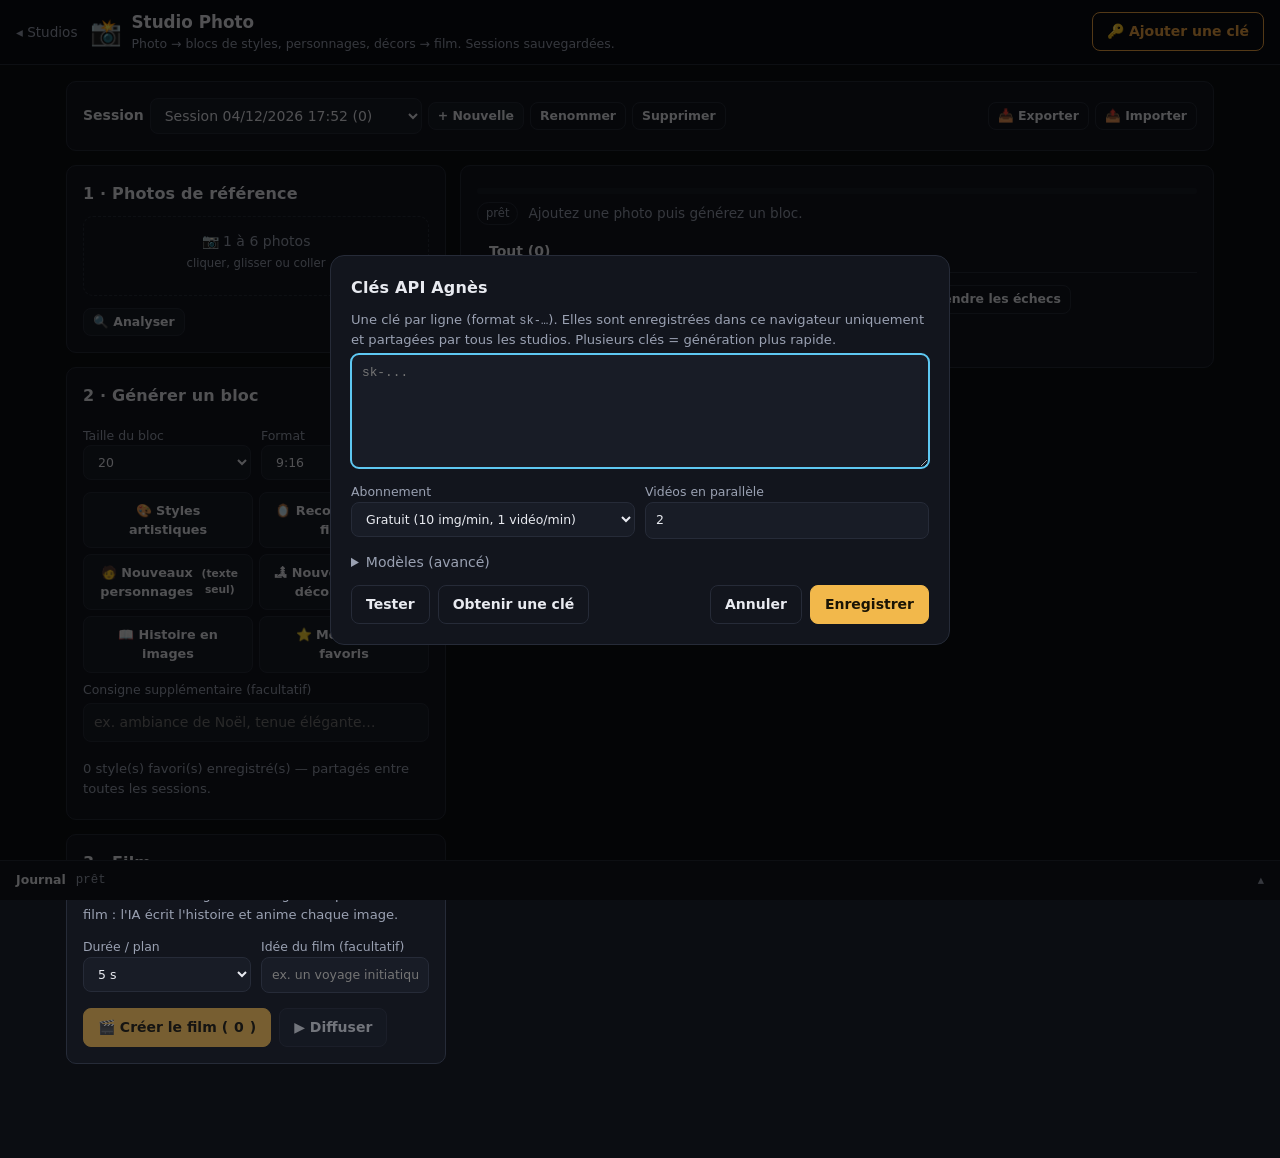
<file: studios-ia/studio-photo.html>
<!DOCTYPE html>
<html lang="fr">
<head>
<meta charset="utf-8">
<meta name="viewport" content="width=device-width,initial-scale=1">
<title>Studio Photo</title>
<link rel="stylesheet" href="commun/studio.css">
<style>
.sess{display:flex;gap:6px;align-items:center;flex-wrap:wrap}
.sess select{flex:1;min-width:140px}
.blocks{display:grid;grid-template-columns:1fr 1fr;gap:6px}
.blocks .btn{white-space:normal;font-size:.8rem}
.selbar{position:sticky;top:58px;z-index:5}
</style>
</head>
<body>
<main>
  <div class="card">
    <div class="sess"><b>Session</b><select id="sessions"></select><button class="btn small" id="s-new">+ Nouvelle</button><button class="btn small ghost" id="s-ren">Renommer</button><button class="btn small ghost" id="s-del">Supprimer</button><span class="grow"></span><button class="btn small ghost" id="s-exp">📥 Exporter</button><button class="btn small ghost" id="s-imp">📤 Importer</button></div>
  </div>
  <div class="cols">
    <section>
      <div class="card">
        <h2>1 · Photos de référence</h2>
        <div class="drop" id="drop">📷 1 à 6 photos<br><small>cliquer, glisser ou coller</small><div class="thumbs" id="thumbs"></div></div>
        <div class="actions"><button class="btn small" id="an">🔍 Analyser</button></div>
        <div class="out" id="analysis" hidden></div>
      </div>
      <div class="card">
        <h2>2 · Générer un bloc</h2>
        <div class="row2"><label>Taille du bloc<select id="bs"><option>10</option><option selected>20</option><option>40</option><option value="50">50</option></select></label><label>Format<select id="ratio"><option value="9:16" selected>9:16</option><option value="1:1">1:1</option><option value="16:9">16:9</option></select></label></div>
        <div class="blocks" style="margin-top:8px">
          <button class="btn" data-b="styles">🎨 Styles artistiques</button>
          <button class="btn" data-b="faithful">🪞 Reconstructions fidèles</button>
          <button class="btn" data-b="chars">🧑 Nouveaux personnages<br><small>(texte seul)</small></button>
          <button class="btn" data-b="decors">🏞 Nouveaux décors<br><small>(texte seul)</small></button>
          <button class="btn" data-b="story">📖 Histoire en images</button>
          <button class="btn" data-b="favs">⭐ Mes styles favoris</button>
        </div>
        <label>Consigne supplémentaire (facultatif)</label>
        <input id="extra" placeholder="ex. ambiance de Noël, tenue élégante…">
        <div class="actions"><button class="btn danger" id="stop" hidden>■ Arrêter</button></div>
        <p class="hint" id="favinfo"></p>
      </div>
      <div class="card">
        <h2>3 · Film</h2>
        <p class="hint">Cochez ☐ des images dans la galerie, puis créez un film : l'IA écrit l'histoire et anime chaque image.</p>
        <div class="row2"><label>Durée / plan<select id="secs"><option value="5" selected>5 s</option><option value="6">6 s</option><option value="10">10 s</option></select></label><label>Idée du film (facultatif)<input id="filmidea" placeholder="ex. un voyage initiatique"></label></div>
        <div class="actions"><button class="btn primary" id="film" disabled>🎬 Créer le film (<span id="selc">0</span>)</button><button class="btn" id="play" disabled>▶ Diffuser</button></div>
      </div>
    </section>
    <section>
      <div class="card">
        <div class="bar"><i id="bar"></i></div>
        <div class="status"><span class="pill" id="pill">prêt</span><span id="status">Ajoutez une photo puis générez un bloc.</span></div>
        <div class="tabs" id="filter"></div>
        <div class="actions" style="margin-top:0"><button class="btn small ghost" id="selall">Tout cocher</button><button class="btn small ghost" id="selnone">Tout décocher</button><button class="btn small ghost" id="dl">⬇ Télécharger la vue</button><button class="btn small ghost" id="retry">↻ Reprendre les échecs</button><button class="btn small ghost" id="clear">🗑 Vider la galerie</button></div>
      </div>
      <div class="grid" id="board"></div>
    </section>
  </div>
</main>
<script src="commun/agnes.js"></script>
<script>
'use strict';
const { $, esc } = AG;
AG.shell({ icon: '📸', title: 'Studio Photo', subtitle: 'Photo → blocs de styles, personnages, décors → film. Sessions sauvegardées.' });
const STYLES = ['Pixar-like 3D animation', 'Studio Ghibli watercolor anime', 'Japanese shonen manga ink', '1980s anime cel shading', 'cinematic 35mm film still', 'film noir black and white', 'Wes Anderson pastel symmetry', 'Wong Kar-wai neon melancholy', 'cyberpunk neon night', 'oil painting, Rembrandt lighting', 'impressionist Monet brushstrokes', 'Van Gogh swirling impasto', 'Klimt golden ornamental', 'ukiyo-e woodblock print', 'art nouveau Mucha poster', 'pop art Warhol', 'comic book ligne claire Herge', 'Moebius sci-fi comic', 'watercolor children book', 'pencil charcoal sketch', 'claymation stop-motion', 'Lego brick figure', 'low-poly 3D', 'isometric miniature diorama', 'vaporwave aesthetic', 'steampunk Victorian', 'dark fantasy concept art', 'renaissance fresco', 'Byzantine mosaic', 'stained glass window', 'paper cut-out collage', 'origami folded paper', 'knitted wool toy', 'vintage 1970s Kodachrome photo', 'polaroid snapshot', 'fashion editorial photography', 'National Geographic documentary photo', 'golden hour portrait photography', 'tilt-shift miniature photo', 'infrared false-color photo', 'synthwave retro-futurism', 'Art Deco 1920s poster', 'Soviet constructivist poster', 'graffiti street art mural', 'tattoo flash art', 'Chinese ink wash painting', 'Persian miniature painting', 'Aboriginal dot painting', 'Mexican muralism', 'glitch art'];
const KIND = { styles: '🎨 Style', faithful: '🪞 Fidèle', chars: '🧑 Personnage', decors: '🏞 Décor', story: '📖 Histoire', favs: '⭐ Favori', var: '🔄 Variante', film: '🎬 Film' };
const FAVS_KEY = 'studio_photo_favs';
let S = null, sessions = [], filter = '';
const favs = () => AG.store.get(FAVS_KEY, []);

/* ── Sessions (IndexedDB) ── */
const blank = name => ({ id: AG.uid(), name: name || 'Session ' + new Date().toLocaleString('fr-FR', { dateStyle: 'short', timeStyle: 'short' }), refs: [], an: null, items: [], film: [], styleCursor: 0, updated: Date.now() });
const persist = (() => { let t; return () => { clearTimeout(t); t = setTimeout(() => { S.updated = Date.now(); AG.db.set('sp_' + S.id, JSON.parse(JSON.stringify(S, (k, v) => k === 'st' && v === 'run' ? 'wait' : v))).catch(e => AG.log('warn', 'Sauvegarde : ' + e.message)); }, 400); }; })();
async function loadSessions() {
  const ids = await AG.db.keys('sp_');
  sessions = (await Promise.all(ids.map(k => AG.db.get(k)))).filter(Boolean).sort((a, b) => b.updated - a.updated);
  if (!sessions.length) { sessions = [blank()]; }
  const last = AG.store.get('sp_current', '');
  open(sessions.find(s => s.id === last) || sessions[0]);
}
function open(s) {
  S = s; AG.store.set('sp_current', s.id);
  $('sessions').innerHTML = sessions.map(x => '<option value="' + x.id + '"' + (x.id === s.id ? ' selected' : '') + '>' + esc(x.name) + ' (' + x.items.length + ')</option>').join('');
  showRefs(); draw();
}
$('sessions').onchange = () => { if (AG.run.active) return AG.toast('Attendez la fin de la génération', 'err'); open(sessions.find(x => x.id === $('sessions').value)); };
$('s-new').onclick = () => { if (AG.run.active) return; const s = blank(); sessions.unshift(s); open(s); persist(); };
$('s-ren').onclick = () => { const n = prompt('Nom de la session', S.name); if (n) { S.name = n.trim().slice(0, 60); open(S); persist(); } };
$('s-del').onclick = async () => { if (AG.run.active || !confirm('Supprimer la session « ' + S.name + ' » ?')) return; await AG.db.del('sp_' + S.id); sessions = sessions.filter(x => x !== S); if (!sessions.length) sessions = [blank()]; open(sessions[0]); };
$('s-exp').onclick = () => { const u = URL.createObjectURL(new Blob([JSON.stringify({ session: S, favs: favs() })], { type: 'application/json' })); AG.download(u, 'studio-photo-' + S.name.replace(/\W+/g, '-') + '.json'); };
$('s-imp').onclick = () => { const i = Object.assign(document.createElement('input'), { type: 'file', accept: '.json' }); i.onchange = async () => { try { const j = JSON.parse(await i.files[0].text()); const s = Object.assign(blank(), j.session || j, { id: AG.uid() }); sessions.unshift(s); if (Array.isArray(j.favs)) AG.store.set(FAVS_KEY, [...new Map(favs().concat(j.favs).map(f => [f.prompt, f])).values()]); open(s); persist(); AG.toast('Session importée'); } catch (e) { AG.toast('Fichier invalide', 'err'); } }; i.click(); };

/* ── Références ── */
function showRefs() {
  $('thumbs').innerHTML = S.refs.map((u, i) => '<figure><img src="' + u + '"><button data-x="' + i + '">✕</button></figure>').join('');
  $('analysis').hidden = !S.an; $('analysis').textContent = S.an ? 'Sujet : ' + S.an.subject + '\nStyle : ' + S.an.style + '\nDécor : ' + S.an.setting : '';
  $('favinfo').textContent = favs().length + ' style(s) favori(s) enregistré(s) — partagés entre toutes les sessions.';
}
AG.dropzone($('drop'), list => { S.refs = S.refs.concat(list).slice(0, 6); S.an = null; showRefs(); persist(); }, true);
$('thumbs').onclick = e => { const x = e.target.closest('[data-x]'); if (x) { e.stopPropagation(); S.refs.splice(+x.dataset.x, 1); S.an = null; showRefs(); persist(); } };
async function analyze() {
  const j = await AG.chatJSON({ system: 'Directeur artistique et directeur de casting. JSON strict, valeurs en ANGLAIS.', user: 'Analyse ' + (S.refs.length > 1 ? 'ces ' + S.refs.length + ' images ensemble (dis ce qui vient de chacune)' : 'cette image') + '. JSON : {"subject":"precise physical description of the main person(s): face, hair, age, skin, outfit, colors","style":"medium, lighting, palette, texture","setting":"place and atmosphere","prompt":"one English prompt (60-90 words) recreating the image faithfully"}', images: S.refs, max: 1500, temp: 0.2 });
  S.an = { subject: j.subject || 'the person in the reference', style: j.style || '', setting: j.setting || '', prompt: j.prompt || '' };
  showRefs(); persist();
}
const ensureAn = async () => { if (!S.an) { $('status').textContent = 'Analyse des photos…'; await analyze(); } };
$('an').onclick = () => { if (!S.refs.length) return AG.toast('Ajoutez une photo', 'err'); AG.job(analyze, busy); };

/* ── Galerie ── */
function renderFilter() {
  const counts = {}; S.items.forEach(x => { counts[x.kind] = (counts[x.kind] || 0) + 1; });
  $('filter').innerHTML = '<button data-v=""' + (!filter ? ' class="on"' : '') + '>Tout (' + S.items.length + ')</button>' + Object.keys(counts).map(k => '<button data-v="' + k + '"' + (filter === k ? ' class="on"' : '') + '>' + KIND[k] + ' (' + counts[k] + ')</button>').join('');
}
$('filter').onclick = e => { const b = e.target.closest('button'); if (b) { filter = b.dataset.v; draw(); } };
const view = () => S.items.filter(x => !filter || x.kind === filter);
const draw = AG.throttle(() => {
  renderFilter();
  const fv = new Set(favs().map(f => f.prompt));
  const list = view();
  $('board').innerHTML = list.length ? list.map(x => AG.tile({ id: x.id, label: KIND[x.kind].split(' ')[0] + ' ' + x.label, img: x.img, video: x.video, st: x.st, msg: x.msg, sel: x.sel, fav: fv.has(x.style) }, { ratio: x.ratio, retry: true, tools: [{ a: 'sel', label: x.sel ? '☑' : '☐', title: 'Sélectionner pour le film', when: it => it.img }, { a: 'fav', label: fv.has(x.style) ? '★' : '☆', title: 'Style favori', when: it => it.img && x.style }, { a: 'var', label: '🔄×5', title: '5 variantes', when: it => it.img }, { a: 'redo', label: '↻', when: it => it.st !== 'run' }, { a: 'dl', label: '⬇', when: it => it.img }, { a: 'rm', label: '✕', when: it => it.st !== 'run' }] })).join('') : '<div class="empty">Aucune image dans cette session.</div>';
  const n = S.items.length || 1, ok = S.items.filter(x => x.img).length, sel = S.items.filter(x => x.sel && x.img).length;
  $('bar').style.width = Math.round(ok / n * 100) + '%';
  $('selc').textContent = sel; $('film').disabled = !sel || AG.run.active;
  $('play').disabled = !(S.film || []).some(f => f.video);
});
function busy(on) {
  document.querySelectorAll('[data-b]').forEach(b => { b.disabled = on; });
  ['an', 'retry', 'clear', 's-new', 's-del'].forEach(id => { $(id).disabled = on; });
  $('stop').hidden = !on; $('pill').textContent = on ? 'en cours' : 'prêt'; $('pill').className = 'pill ' + (on ? 'run' : '');
  if (!on) { persist(); open(S); }
}

/* ── Blocs ── */
async function gen(x) {
  try {
    x.st = 'run'; x.msg = ''; x.img = null; draw();
    x.img = await AG.image(x.prompt + ' No text, no watermark.', { refs: x.useRef ? (x.ref ? [x.ref] : S.refs) : [], ratio: x.ratio });
    x.st = 'ok';
  } catch (e) {
    if (AG.isStop(e)) { x.st = 'wait'; throw e; }
    if (e.fatal) throw e;
    x.st = 'err'; x.msg = e.message.slice(0, 60); AG.log('err', x.label + ' : ' + e.message);
  } finally { draw(); persist(); }
}
const item = (kind, label, prompt, o) => Object.assign({ id: AG.uid(), kind, label, prompt, useRef: true, ratio: $('ratio').value, st: 'wait' }, o || {});
async function buildBlock(kind, n) {
  const a = S.an, extra = $('extra').value.trim(), ex = extra ? ' ' + extra + '.' : '';
  if (kind === 'styles') return Array.from({ length: n }, () => { const st = STYLES[S.styleCursor++ % STYLES.length]; return item(kind, st, 'Portrait of ' + a.subject + ', rendered as ' + st + '. Keep the same identity and recognizable face.' + ex, { style: st }); });
  if (kind === 'faithful') return Array.from({ length: n }, (_, i) => item(kind, '#' + (i + 1), a.prompt + ' Faithful reconstruction, same person, same outfit, ' + ['same framing', 'slightly different pose', 'different camera angle', 'different expression', 'closer framing'][i % 5] + '.' + ex));
  if (kind === 'favs') { const f = favs(); if (!f.length) throw new Error('Aucun style favori. Cliquez ☆ sur une image pour enregistrer son style.'); return f.slice(0, n).map(s => item(kind, s.label, 'Portrait of ' + a.subject + ', rendered as ' + s.prompt + '. Keep the same identity.' + ex, { style: s.prompt })); }
  // Personnages, décors, histoire : l'IA invente les prompts
  const ask = kind === 'chars' ? 'Invente ' + n + ' NOUVEAUX personnages (pas la personne de la photo) qui vivraient dans le même univers visuel. Chaque prompt décrit un personnage différent, en pied, dans le style : ' + a.style
    : kind === 'decors' ? 'Invente ' + n + ' DÉCORS sans personnage, variés, dans le même univers et le même style : ' + a.style + '. Univers d\'origine : ' + a.setting
    : 'Raconte une histoire courte en ' + n + ' images avec ce personnage : ' + a.subject + '. Chaque prompt = une étape de l\'histoire (action, lieu, émotion), même style : ' + a.style;
  const j = await AG.chatJSON({ system: 'Tu écris des prompts d\'images créatifs. JSON strict.', user: ask + '.' + ex + '\nJSON : {"items":[{"label":"titre court FR","prompt":"English prompt, 40-70 words"}]} — exactement ' + n + ' éléments.', max: 7000, temp: 0.95 });
  const list = (Array.isArray(j.items) ? j.items : []).slice(0, n);
  if (!list.length) throw new Error('L\'IA n\'a proposé aucune idée. Réessayez.');
  return list.map(x => item(kind, x.label || '', x.prompt || '', { useRef: kind === 'story' }));
}
document.querySelectorAll('[data-b]').forEach(b => b.onclick = () => {
  if (!S.refs.length) return AG.toast('Ajoutez au moins une photo', 'err');
  const kind = b.dataset.b, n = +$('bs').value;
  AG.job(async () => {
    await ensureAn();
    $('status').textContent = 'Préparation du bloc ' + KIND[kind] + '…';
    const list = await buildBlock(kind, n);
    S.items = list.concat(S.items); filter = ''; draw(); persist();
    $('status').textContent = list.length + ' images en cours…';
    await AG.pool(list, AG.imgLimit(), gen);
    $('status').textContent = list.filter(x => x.img).length + ' / ' + list.length + ' images prêtes';
  }, busy);
});

/* ── Film à partir de la sélection ── */
async function makeFilm() {
  const sel = S.items.filter(x => x.sel && x.img);
  const secs = +$('secs').value;
  $('status').textContent = 'Écriture du film…';
  const j = await AG.chatJSON({ system: 'Tu es un réalisateur. Tu écris un court-métrage à partir d\'images données dans l\'ordre. JSON strict.', user: 'Voici ' + sel.length + ' images dans l\'ordre du film. ' + ($('filmidea').value.trim() ? 'Idée : ' + $('filmidea').value.trim() + '. ' : '') + 'Pour chaque image : "narration" (voix off française, ' + (secs >= 10 ? '15 à 22' : '8 à 12') + ' mots, qui forme une histoire continue) et "motion" (prompt ANGLAIS : action + caméra, 15-30 mots).\nJSON : {"title":"","shots":[{"narration":"","motion":""}]}', images: sel.slice(0, 8).map(x => x.img), max: 4000, temp: 0.8 });
  const shots = Array.isArray(j.shots) ? j.shots : [];
  S.film = sel.map((x, i) => ({ id: AG.uid(), img: x.img, ratio: x.ratio, narration: (shots[i] || {}).narration || '', motion: (shots[i] || {}).motion || 'slow cinematic camera move', st: 'wait' }));
  const vids = S.film.map(f => item('film', 'Plan ' + (S.film.indexOf(f) + 1), f.motion, { img: f.img, ratio: f.ratio, st: 'run', filmRef: f.id }));
  S.items = vids.concat(S.items); filter = 'film'; draw();
  $('status').textContent = 'Animation de ' + sel.length + ' plans…';
  await AG.pool(S.film, S.film.length, async (f, i) => {
    const t = vids[i];
    try { f.video = await AG.video(f.motion + '. Keep the subject and style identical to the first frame. No text, no music.', { first: f.img, seconds: secs, ratio: f.ratio, onProgress: m => { t.msg = m; draw(); } }); t.video = f.video; t.st = 'ok'; }
    catch (e) { if (AG.isStop(e) || e.fatal) throw e; t.st = 'err'; t.msg = e.message.slice(0, 60); }
    finally { draw(); persist(); }
  });
  $('status').textContent = 'Film « ' + (j.title || 'sans titre') + ' » : ' + S.film.filter(f => f.video).length + ' / ' + S.film.length + ' plans';
}
$('film').onclick = () => AG.job(makeFilm, busy);
$('play').onclick = () => AG.playFilm((S.film || []).map(f => ({ url: f.video, text: f.narration })));

/* ── Actions sur les vignettes ── */
$('board').onclick = e => {
  const b = e.target.closest('[data-a]'); if (!b) return;
  const x = S.items.find(y => y.id === b.dataset.id); if (!x) return;
  const a = b.dataset.a;
  if (a === 'sel') { x.sel = !x.sel; draw(); return persist(); }
  if (a === 'rm') { S.items.splice(S.items.indexOf(x), 1); draw(); return persist(); }
  if (a === 'dl') return AG.download(x.video || x.img, 'studio-' + x.kind + '-' + x.id + (x.video ? '.mp4' : '.jpg'));
  if (a === 'fav') { let f = favs(); f = f.some(s => s.prompt === x.style) ? f.filter(s => s.prompt !== x.style) : f.concat({ label: x.label, prompt: x.style }); AG.store.set(FAVS_KEY, f); showRefs(); return draw(); }
  if (a === 'redo') { if (x.kind === 'film') return AG.toast('Recréez le film depuis la sélection', 'err'); return AG.job(() => gen(x), busy); }
  if (a === 'var') {
    const vs = ['different camera angle', 'closer framing', 'wider shot', 'different lighting', 'different pose and expression'].map(v => item('var', v, 'Variation of the reference image: ' + v + '. Same subject, same identity, same style.', { ref: x.img, style: x.style }));
    S.items.splice(S.items.indexOf(x) + 1, 0, ...vs); draw();
    AG.job(() => AG.pool(vs, AG.imgLimit(), gen), busy);
  }
};
$('selall').onclick = () => { view().forEach(x => { if (x.img) x.sel = true; }); draw(); persist(); };
$('selnone').onclick = () => { S.items.forEach(x => { x.sel = false; }); draw(); persist(); };
$('dl').onclick = () => AG.downloadAll(view().filter(x => x.img || x.video).map((x, i) => ({ url: x.video || x.img, name: 'studio-' + String(i + 1).padStart(3, '0') + (x.video ? '.mp4' : '.jpg') })));
$('retry').onclick = () => { const todo = S.items.filter(x => (x.st === 'err' || x.st === 'wait') && x.kind !== 'film'); if (!todo.length) return AG.toast('Aucun échec à reprendre'); AG.job(() => AG.pool(todo, AG.imgLimit(), gen), busy); };
$('clear').onclick = () => { if (confirm('Vider toutes les images de cette session ?')) { S.items = []; S.film = []; draw(); persist(); } };
loadSessions();
</script>
</body>
</html>
</file>
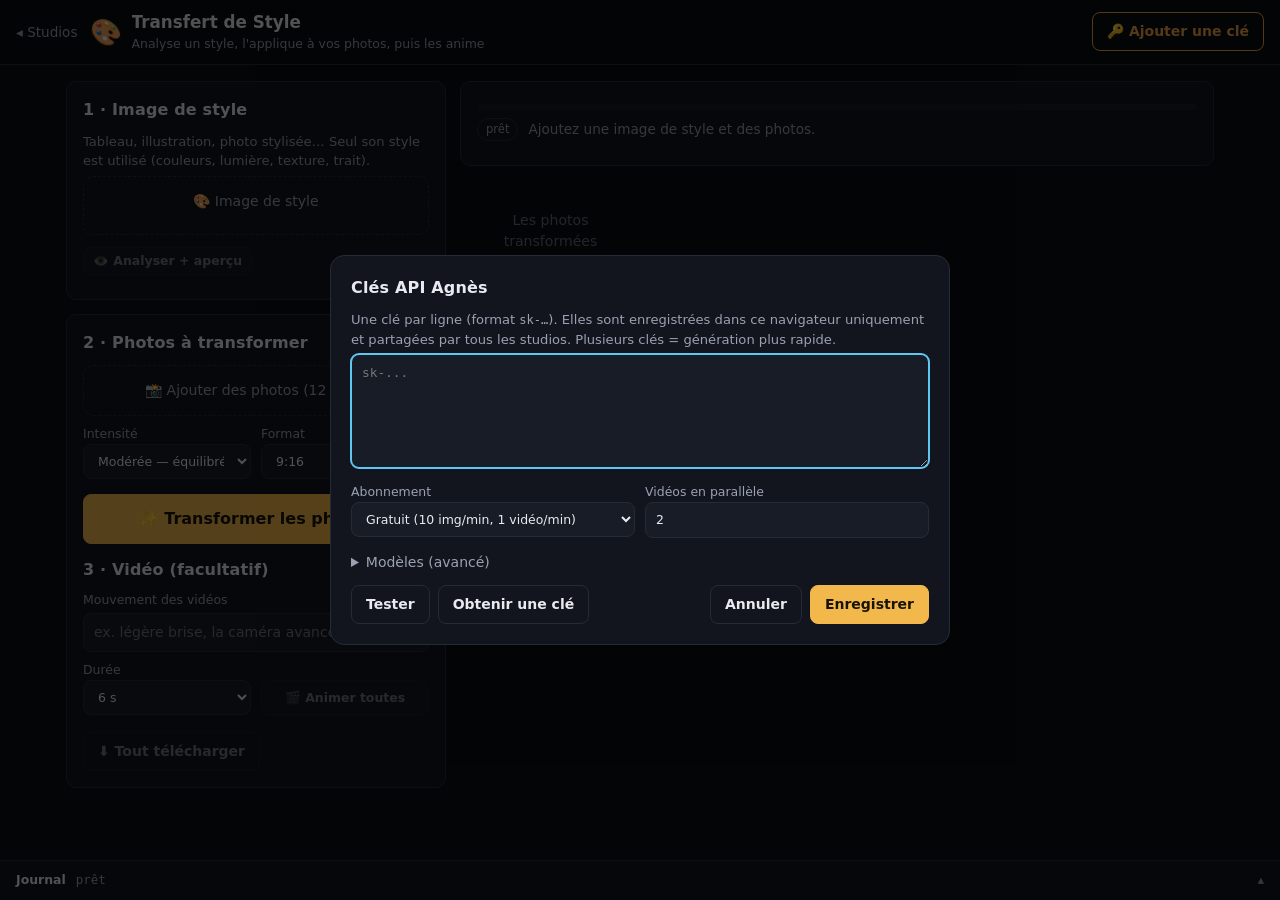
<file: studios-ia/transfert-style.html>
<!DOCTYPE html>
<html lang="fr">
<head>
<meta charset="utf-8">
<meta name="viewport" content="width=device-width,initial-scale=1">
<title>Transfert de Style</title>
<link rel="stylesheet" href="commun/studio.css">
</head>
<body>
<main>
  <div class="cols">
    <section>
      <div class="card">
        <h2>1 · Image de style</h2>
        <p class="hint">Tableau, illustration, photo stylisée… Seul son style est utilisé (couleurs, lumière, texture, trait).</p>
        <div class="drop" id="dropS">🎨 Image de style<div class="thumbs" id="thumbS"></div></div>
        <div class="actions"><button class="btn small" id="preview" disabled>👁️ Analyser + aperçu</button></div>
        <div id="prev" class="thumbs"></div>
        <div class="out" id="analysis" hidden></div>
      </div>
      <div class="card">
        <h2>2 · Photos à transformer</h2>
        <div class="drop" id="dropP">📸 Ajouter des photos (12 max)</div>
        <div class="row2">
          <label>Intensité<select id="intensity"><option value="subtle">Subtile — garde la composition</option><option value="moderate" selected>Modérée — équilibrée</option><option value="strong">Forte — transformation marquée</option></select></label>
          <label>Format<select id="ratio"><option value="1:1">1:1</option><option value="9:16" selected>9:16</option><option value="16:9">16:9</option><option value="4:3">4:3</option></select></label>
        </div>
        <div class="actions"><button class="btn primary big" id="go">✨ Transformer les photos</button></div>
        <h2 style="margin-top:14px">3 · Vidéo (facultatif)</h2>
        <label>Mouvement des vidéos</label>
        <input id="vprompt" placeholder="ex. légère brise, la caméra avance doucement">
        <div class="row2"><label>Durée<select id="secs"><option value="5">5 s</option><option value="6" selected>6 s</option><option value="10">10 s</option></select></label><label>&nbsp;<button class="btn" id="allvid" disabled style="width:100%">🎬 Animer toutes</button></label></div>
        <div class="actions"><button class="btn danger" id="stop" hidden>■ Arrêter</button><button class="btn ghost" id="dl" disabled>⬇ Tout télécharger</button></div>
      </div>
    </section>
    <section>
      <div class="card"><div class="bar"><i id="bar"></i></div><div class="status"><span class="pill" id="pill">prêt</span><span id="status">Ajoutez une image de style et des photos.</span></div></div>
      <div class="grid" id="board"><div class="empty">Les photos transformées apparaîtront ici.</div></div>
    </section>
  </div>
</main>
<script src="commun/agnes.js"></script>
<script>
'use strict';
const { $, esc } = AG;
AG.shell({ icon: '🎨', title: 'Transfert de Style', subtitle: 'Analyse un style, l\'applique à vos photos, puis les anime' });
const S = { styleImg: null, style: null, preview: null, items: [] };
const INT = { subtle: 'Apply the style subtly: keep composition, pose, identity and details unchanged, only change colors, lighting and texture.', moderate: 'Apply the style clearly while preserving composition, pose and identity.', strong: 'Fully reinterpret the photo in this style; keep the subject recognizable and the general composition.' };

AG.dropzone($('dropS'), ([u]) => { S.styleImg = u; S.style = null; S.preview = null; $('prev').innerHTML = ''; $('analysis').hidden = true; $('preview').disabled = false; $('thumbS').innerHTML = '<figure><img src="' + u + '"></figure>'; });
AG.dropzone($('dropP'), list => { list.forEach(u => S.items.length < 12 && S.items.push({ id: AG.uid(), src: u, st: 'wait' })); draw(); }, true);

const draw = AG.throttle(() => {
  $('board').innerHTML = S.items.length ? S.items.map((x, i) => AG.tile({ id: x.id, label: '#' + (i + 1) + (x.img ? ' · stylisée' : ' · originale'), img: x.img || x.src, video: x.video, st: x.st, msg: x.msg }, { ratio: S.ratio || $('ratio').value, retry: true, tools: [{ a: 'redo', label: '↻ Style', when: it => it.st !== 'run' }, { a: 'vid', label: '🎬', title: 'Animer', when: it => it.st !== 'run' && x.img }, { a: 'dl', label: '⬇', when: () => x.img }, { a: 'rm', label: '✕', when: it => it.st !== 'run' }] })).join('') : '<div class="empty">Les photos transformées apparaîtront ici.</div>';
  const n = S.items.length || 1;
  $('bar').style.width = Math.round(S.items.filter(x => x.img).length / n * 100) + '%';
  $('allvid').disabled = !S.items.some(x => x.img); $('dl').disabled = !S.items.some(x => x.img);
});
function busy(on) { ['go', 'preview', 'allvid'].forEach(id => { $(id).disabled = on; }); if (!on) { $('preview').disabled = !S.styleImg; draw(); } $('stop').hidden = !on; $('pill').textContent = on ? 'en cours' : 'prêt'; $('pill').className = 'pill ' + (on ? 'run' : ''); }

async function analyzeStyle() {
  const j = await AG.chatJSON({ system: 'Tu es un expert en histoire de l\'art et en direction artistique. Tu analyses UNIQUEMENT le style, jamais le sujet. JSON strict.', user: 'Analyse le style de cette image (pas son sujet). JSON, valeurs en ANGLAIS : {"medium":"","technique":"brushwork, line, rendering","palette":"precise colors","lighting":"","texture":"","mood":"","era_movement":"art movement or reference","style_prompt":"dense English paragraph (50-80 words) describing ONLY the style so it can be applied to any photo"}', images: [S.styleImg], max: 1200, temp: 0.2 });
  S.style = j;
  $('analysis').hidden = false; $('analysis').textContent = Object.entries(j).map(([k, v]) => k + ' : ' + v).join('\n');
  return j;
}
async function ensureStyle() { if (!S.style) { $('status').textContent = 'Analyse du style…'; await analyzeStyle(); } }
$('preview').onclick = () => AG.job(async () => {
  await ensureStyle();
  $('status').textContent = 'Aperçu du style…';
  S.preview = await AG.image('A quiet village street with a person walking, rendered in this style: ' + S.style.style_prompt + ' No text.', { ratio: '1:1' });
  $('prev').innerHTML = '<figure><img src="' + esc(S.preview) + '" title="Aperçu du style"></figure>';
  $('status').textContent = 'Style vérifié. Ajoutez des photos et transformez-les.';
}, busy);

async function stylize(x) {
  try {
    x.st = 'run'; x.msg = 'transfert'; x.img = null; x.video = null; draw();
    // La photo est envoyée seule : le style passe par le texte, pour ne pas mélanger les deux sujets.
    x.img = await AG.image('Transform the reference photo into this exact artistic style. STYLE: ' + S.style.style_prompt + ' ' + INT[$('intensity').value] + ' Same subject, same people, same pose. No text, no watermark.', { refs: [x.src], ratio: S.ratio });
    x.st = 'ok'; x.msg = '';
  } catch (e) {
    if (AG.isStop(e)) { x.st = 'wait'; throw e; }
    if (e.fatal) throw e;
    x.st = 'err'; x.msg = e.message.slice(0, 60); AG.log('err', e.message);
  } finally { draw(); }
}
async function animate(x) {
  try {
    x.st = 'run'; x.msg = 'vidéo'; draw();
    x.video = await AG.video(($('vprompt').value.trim() || 'subtle natural movement, gentle camera push-in') + '. Keep the artistic style, palette and texture of the first frame identical. No text.', { first: x.img, seconds: +$('secs').value, ratio: S.ratio, onProgress: m => { x.msg = m; draw(); } });
    x.st = 'ok'; x.msg = '';
  } catch (e) {
    if (AG.isStop(e)) { x.st = 'ok'; throw e; }
    if (e.fatal) throw e;
    x.st = 'err'; x.msg = e.message.slice(0, 60); AG.log('err', e.message);
  } finally { draw(); }
}
$('go').onclick = () => {
  if (!S.styleImg) return AG.toast('Ajoutez d\'abord une image de style', 'err');
  if (!S.items.length) return AG.toast('Ajoutez des photos à transformer', 'err');
  S.ratio = $('ratio').value;
  AG.job(async () => { await ensureStyle(); $('status').textContent = 'Transformation…'; const todo = S.items.filter(x => !x.img); await AG.pool(todo, AG.imgLimit(), stylize); $('status').textContent = S.items.filter(x => x.img).length + ' / ' + S.items.length + ' photos transformées'; }, busy);
};
$('allvid').onclick = () => AG.job(async () => { const todo = S.items.filter(x => x.img && !x.video); await AG.pool(todo, todo.length, animate); $('status').textContent = S.items.filter(x => x.video).length + ' vidéo(s) prête(s)'; }, busy);
$('stop').onclick = () => AG.run.stop();
$('board').onclick = e => {
  const b = e.target.closest('[data-a]'); if (!b) return;
  const x = S.items.find(y => y.id === b.dataset.id); if (!x) return;
  const a = b.dataset.a;
  if (a === 'rm') { S.items.splice(S.items.indexOf(x), 1); return draw(); }
  if (a === 'dl') return AG.download(x.video || x.img, 'style-' + (S.items.indexOf(x) + 1) + (x.video ? '.mp4' : '.jpg'));
  if (a === 'vid') return AG.job(() => animate(x), busy);
  if (!S.styleImg) return AG.toast('Ajoutez une image de style', 'err');
  S.ratio = S.ratio || $('ratio').value;
  AG.job(async () => { await ensureStyle(); await stylize(x); }, busy);
};
$('dl').onclick = () => AG.downloadAll(S.items.map((x, i) => (x.video || x.img) && { url: x.video || x.img, name: 'style-' + (i + 1) + (x.video ? '.mp4' : '.jpg') }).filter(Boolean));
draw();
</script>
</body>
</html>
</file>
<file: studios-ia/commun/studio.css>
/* Studios IA — thème commun */
:root{
  --bg:#0b0d12;--panel:#12151d;--panel2:#181c26;--line:#262b38;--ink:#e8eaf0;--dim:#9aa1b2;--faint:#636a7c;
  --acc:#f2b84b;--acc2:#5ec8f2;--ok:#4cc38a;--warn:#f0a443;--err:#ef5a5a;
  --r:10px;--f:'Inter',system-ui,-apple-system,'Segoe UI',Roboto,sans-serif;--m:ui-monospace,'Cascadia Mono',Consolas,monospace;
  color-scheme:dark;
}
*{box-sizing:border-box}
html{-webkit-text-size-adjust:100%}
body{margin:0;background:var(--bg);color:var(--ink);font:14px/1.5 var(--f);padding-bottom:64px;min-height:100vh}
a{color:var(--acc2)}
code,.mono{font-family:var(--m);font-size:.92em}
h2{font-size:1rem;margin:0 0 .6rem;letter-spacing:.01em}
h3{font-size:.9rem;margin:0 0 .4rem}
.hint{color:var(--dim);font-size:.82rem;margin:.3rem 0}
.grow{flex:1}
[hidden]{display:none!important}

/* En-tête */
.ag-head{position:sticky;top:0;z-index:20;display:flex;align-items:center;gap:12px;padding:10px 16px;background:rgba(11,13,18,.92);backdrop-filter:blur(8px);border-bottom:1px solid var(--line)}
.ag-home{color:var(--dim);text-decoration:none;font-size:.85rem;white-space:nowrap}
.ag-home:hover{color:var(--ink)}
.ag-title{display:flex;align-items:center;gap:10px;flex:1;min-width:0}
.ag-ico{font-size:1.6rem}
.ag-title h1{font-size:1.05rem;margin:0;white-space:nowrap;overflow:hidden;text-overflow:ellipsis}
.ag-title p{margin:0;color:var(--dim);font-size:.78rem;white-space:nowrap;overflow:hidden;text-overflow:ellipsis}

/* Mise en page */
main{max-width:1180px;margin:0 auto;padding:16px}
.card{background:var(--panel);border:1px solid var(--line);border-radius:var(--r);padding:16px;margin-bottom:14px}
.cols{display:grid;grid-template-columns:minmax(0,380px) minmax(0,1fr);gap:14px;align-items:start}
@media(max-width:860px){.cols{grid-template-columns:1fr}}
.row2{display:grid;grid-template-columns:1fr 1fr;gap:10px}
.row3{display:grid;grid-template-columns:repeat(3,1fr);gap:10px}
@media(max-width:560px){.row2,.row3{grid-template-columns:1fr}.ag-title p{display:none}}

/* Champs */
label{display:block;font-size:.78rem;color:var(--dim);margin:.55rem 0 .2rem}
input,select,textarea{width:100%;background:var(--panel2);color:var(--ink);border:1px solid var(--line);border-radius:8px;padding:8px 10px;font:inherit}
textarea{resize:vertical;min-height:70px}
input:focus,select:focus,textarea:focus{outline:2px solid var(--acc2);outline-offset:-1px;border-color:transparent}
input[type=checkbox],input[type=radio]{width:auto;margin-right:6px;accent-color:var(--acc)}
input[type=range]{padding:0;accent-color:var(--acc)}
.check{display:flex;align-items:center;color:var(--ink);font-size:.85rem}
.chips{display:flex;flex-wrap:wrap;gap:6px}
.chips button{background:var(--panel2);border:1px solid var(--line);color:var(--dim);border-radius:99px;padding:5px 11px;font:inherit;font-size:.8rem;cursor:pointer}
.chips button.on{background:var(--acc);border-color:var(--acc);color:#1a1405;font-weight:600}

/* Boutons */
.btn{display:inline-flex;align-items:center;justify-content:center;gap:6px;background:var(--panel2);color:var(--ink);border:1px solid var(--line);border-radius:8px;padding:8px 14px;font:inherit;font-weight:600;cursor:pointer;text-decoration:none;white-space:nowrap}
.btn:hover:not(:disabled){border-color:var(--dim)}
.btn:disabled{opacity:.45;cursor:not-allowed}
.btn.primary{background:var(--acc);border-color:var(--acc);color:#1a1405}
.btn.primary:hover:not(:disabled){filter:brightness(1.08)}
.btn.danger{background:transparent;border-color:var(--err);color:var(--err)}
.btn.ghost{background:transparent}
.btn.small{padding:4px 9px;font-size:.78rem}
.btn.big{width:100%;padding:12px;font-size:1rem}
.btn.warn{border-color:var(--warn);color:var(--warn)}
.actions{display:flex;flex-wrap:wrap;gap:8px;align-items:center;margin-top:12px}

/* Dépôt d'image */
.drop{border:1.5px dashed var(--line);border-radius:var(--r);padding:14px;text-align:center;color:var(--dim);cursor:pointer;transition:border-color .15s}
.drop:hover,.drop.drag{border-color:var(--acc)}
.thumbs{display:flex;flex-wrap:wrap;gap:6px;justify-content:center;margin-top:8px}
.thumbs figure{position:relative;margin:0}
.thumbs img{height:110px;border-radius:6px;display:block}
.thumbs figure button{position:absolute;top:3px;right:3px;background:rgba(0,0,0,.7);border:0;color:#fff;border-radius:50%;width:22px;height:22px;cursor:pointer}

/* Progression */
.status{display:flex;align-items:center;gap:10px;font-size:.85rem;color:var(--dim);margin:8px 0}
.bar{height:6px;background:var(--panel2);border-radius:99px;overflow:hidden;margin:6px 0}
.bar i{display:block;height:100%;width:0;background:linear-gradient(90deg,var(--acc),var(--acc2));transition:width .4s}
.pill{font-size:.72rem;padding:2px 8px;border-radius:99px;border:1px solid var(--line);color:var(--dim)}
.pill.run{border-color:var(--acc2);color:var(--acc2)}.pill.ok{border-color:var(--ok);color:var(--ok)}.pill.err{border-color:var(--err);color:var(--err)}
.steps{display:flex;flex-wrap:wrap;gap:6px;margin:6px 0}
.steps span{font-size:.75rem;padding:3px 9px;border-radius:99px;background:var(--panel2);color:var(--faint)}
.steps span.on{color:var(--acc2);outline:1px solid var(--acc2)}
.steps span.done{color:var(--ok)}

/* Grille de résultats */
.grid{display:grid;grid-template-columns:repeat(auto-fill,minmax(170px,1fr));gap:10px}
.grid.wide{grid-template-columns:repeat(auto-fill,minmax(230px,1fr))}
.tile{background:var(--panel2);border:1px solid var(--line);border-radius:var(--r);overflow:hidden;display:flex;flex-direction:column}
.tile .media{position:relative;aspect-ratio:9/16;background:#07080b;display:flex;align-items:center;justify-content:center}
.tile .media.sq{aspect-ratio:1}.tile .media.land{aspect-ratio:16/9}
.tile .media img,.tile .media video{width:100%;height:100%;object-fit:cover;display:block}
.tile .media .ph{color:var(--faint);font-size:.75rem;padding:10px;text-align:center}
.tile .media .badge{position:absolute;top:6px;left:6px;background:rgba(0,0,0,.72);color:#fff;font-size:.68rem;padding:2px 7px;border-radius:5px;max-width:calc(100% - 12px);overflow:hidden;text-overflow:ellipsis;white-space:nowrap}
.tile .media .state{position:absolute;bottom:6px;left:6px;right:6px;background:rgba(0,0,0,.72);color:#fff;font-size:.7rem;padding:3px 7px;border-radius:5px;text-align:center}
.tile.err .media .state{background:rgba(160,30,30,.85)}
.tile .body{padding:8px 10px;font-size:.8rem;color:var(--dim);flex:1}
.tile .body p{margin:0 0 4px}
.tile .tools{display:flex;gap:4px;padding:0 8px 8px;flex-wrap:wrap}
.tile.sel{outline:2px solid var(--acc)}
.tile.fav .badge{background:var(--acc);color:#1a1405}
.spin{width:22px;height:22px;border:2px solid var(--line);border-top-color:var(--acc2);border-radius:50%;animation:sp 1s linear infinite}
@keyframes sp{to{transform:rotate(360deg)}}
.out{white-space:pre-wrap;font-family:var(--m);font-size:.78rem;background:var(--panel2);border:1px solid var(--line);border-radius:8px;padding:10px;max-height:340px;overflow:auto;color:var(--dim)}
.empty{color:var(--faint);text-align:center;padding:30px 10px;font-size:.88rem}
.tabs{display:flex;gap:4px;border-bottom:1px solid var(--line);margin-bottom:12px;flex-wrap:wrap}
.tabs button{background:none;border:0;border-bottom:2px solid transparent;color:var(--dim);padding:8px 12px;font:inherit;font-weight:600;cursor:pointer}
.tabs button.on{color:var(--ink);border-color:var(--acc)}

/* Fenêtre clés */
.ag-modal{background:var(--panel);color:var(--ink);border:1px solid var(--line);border-radius:14px;max-width:620px;width:calc(100% - 24px);padding:20px}
.ag-modal::backdrop{background:rgba(0,0,0,.65)}
.ag-modal textarea{font-family:var(--m);font-size:.8rem}
.ag-modal details{margin-top:10px;color:var(--dim)}

/* Journal */
.ag-log{position:fixed;left:0;right:0;bottom:0;z-index:15;background:var(--panel);border-top:1px solid var(--line)}
.ag-log-head{display:flex;gap:10px;align-items:center;width:100%;background:none;border:0;color:var(--dim);padding:10px 16px;font:inherit;font-size:.78rem;cursor:pointer;text-align:left}
.ag-log-head b{color:var(--ink)}
#ag-log-last{flex:1;white-space:nowrap;overflow:hidden;text-overflow:ellipsis;font-family:var(--m)}
.ag-log-body{display:none;max-height:38vh;overflow:auto;padding:0 16px 10px;font-family:var(--m);font-size:.74rem}
.ag-log.open .ag-log-body{display:block}
.ag-log.open .ag-log-tog{transform:rotate(180deg)}
.l-ok{color:var(--ok)}.l-warn{color:var(--warn)}.l-err{color:var(--err)}.l-info{color:var(--dim)}.l-api{color:var(--acc2)}

/* Notifications */
#ag-toast{position:fixed;left:50%;bottom:70px;transform:translate(-50%,20px);opacity:0;pointer-events:none;background:var(--panel2);border:1px solid var(--line);color:var(--ink);padding:10px 16px;border-radius:10px;z-index:60;transition:.25s;max-width:90vw;font-size:.88rem}
#ag-toast.on{opacity:1;transform:translate(-50%,0)}
#ag-toast.err{border-color:var(--err);color:#ffc9c9}

/* Lecteur de film */
.ag-player{position:fixed;inset:0;background:rgba(0,0,0,.94);z-index:50;display:none;align-items:center;justify-content:center;padding:12px}
.ag-player.on{display:flex}
.ag-player-box{position:relative;max-width:min(960px,100%);width:100%;display:flex;flex-direction:column;align-items:center}
.ag-player video{max-width:100%;max-height:78vh;border-radius:8px;background:#000}
.ag-player video.pre{display:none}
.ag-sub{margin:10px 0 0;max-width:640px;text-align:center;font-size:1.05rem;color:#fff;text-shadow:0 1px 3px #000}
.ag-player-bar{display:flex;gap:8px;align-items:center;margin-top:12px;flex-wrap:wrap;justify-content:center}
.ag-count{color:var(--dim);font-size:.85rem;min-width:70px;text-align:center}
.ag-narr{margin:0;display:flex;align-items:center;color:var(--ink)}
</file>
